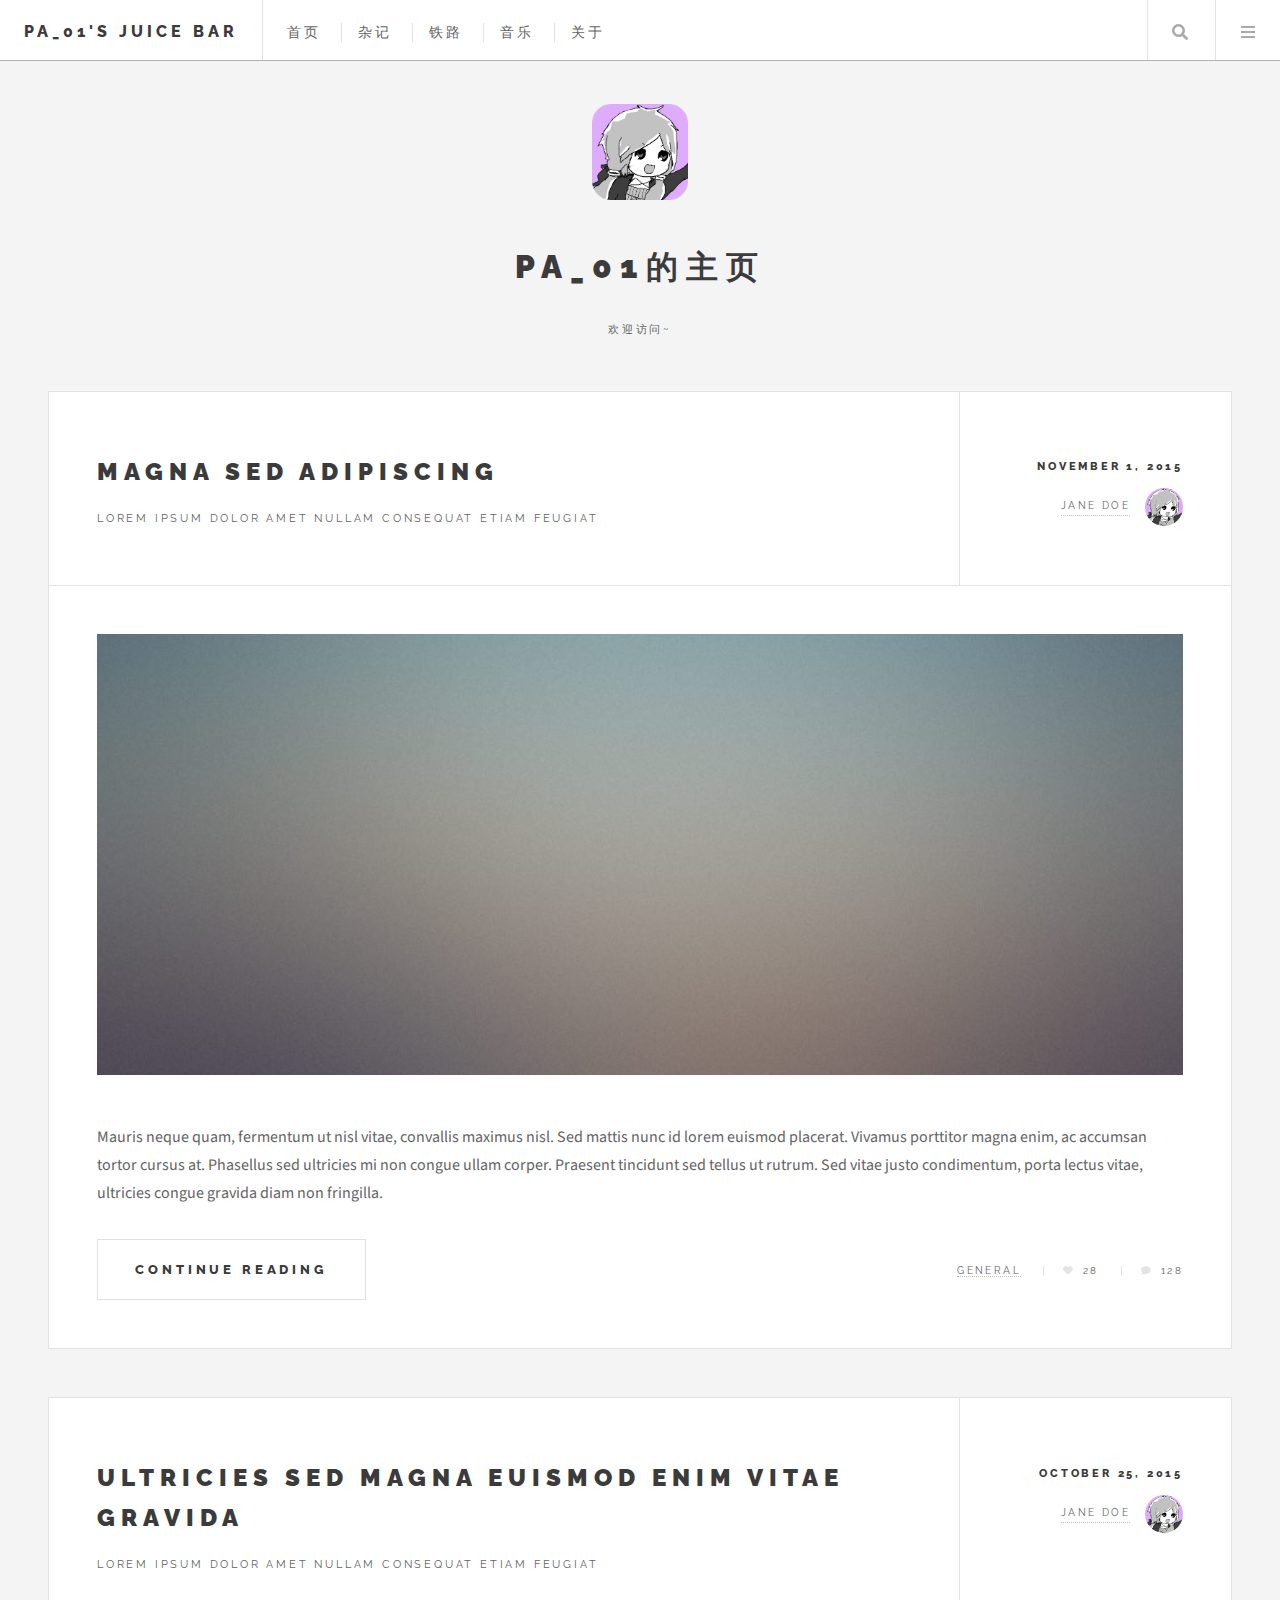
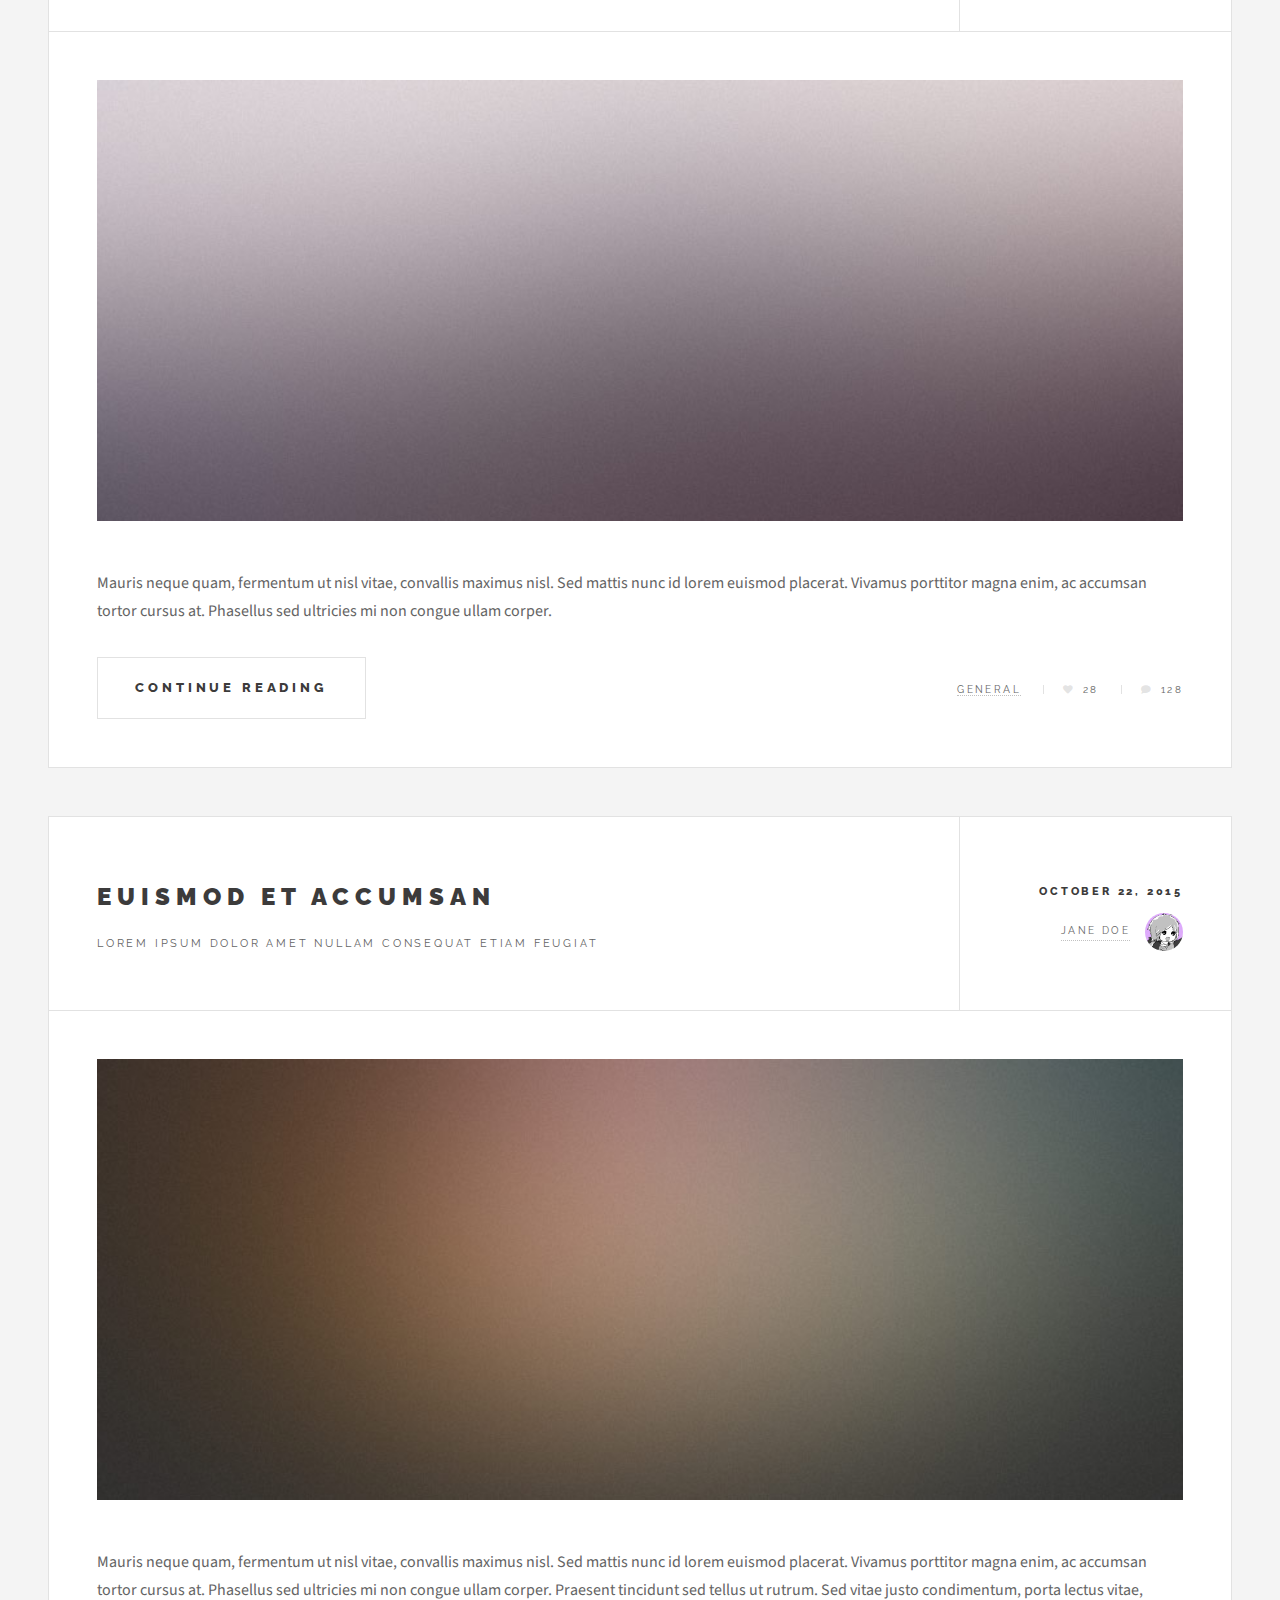
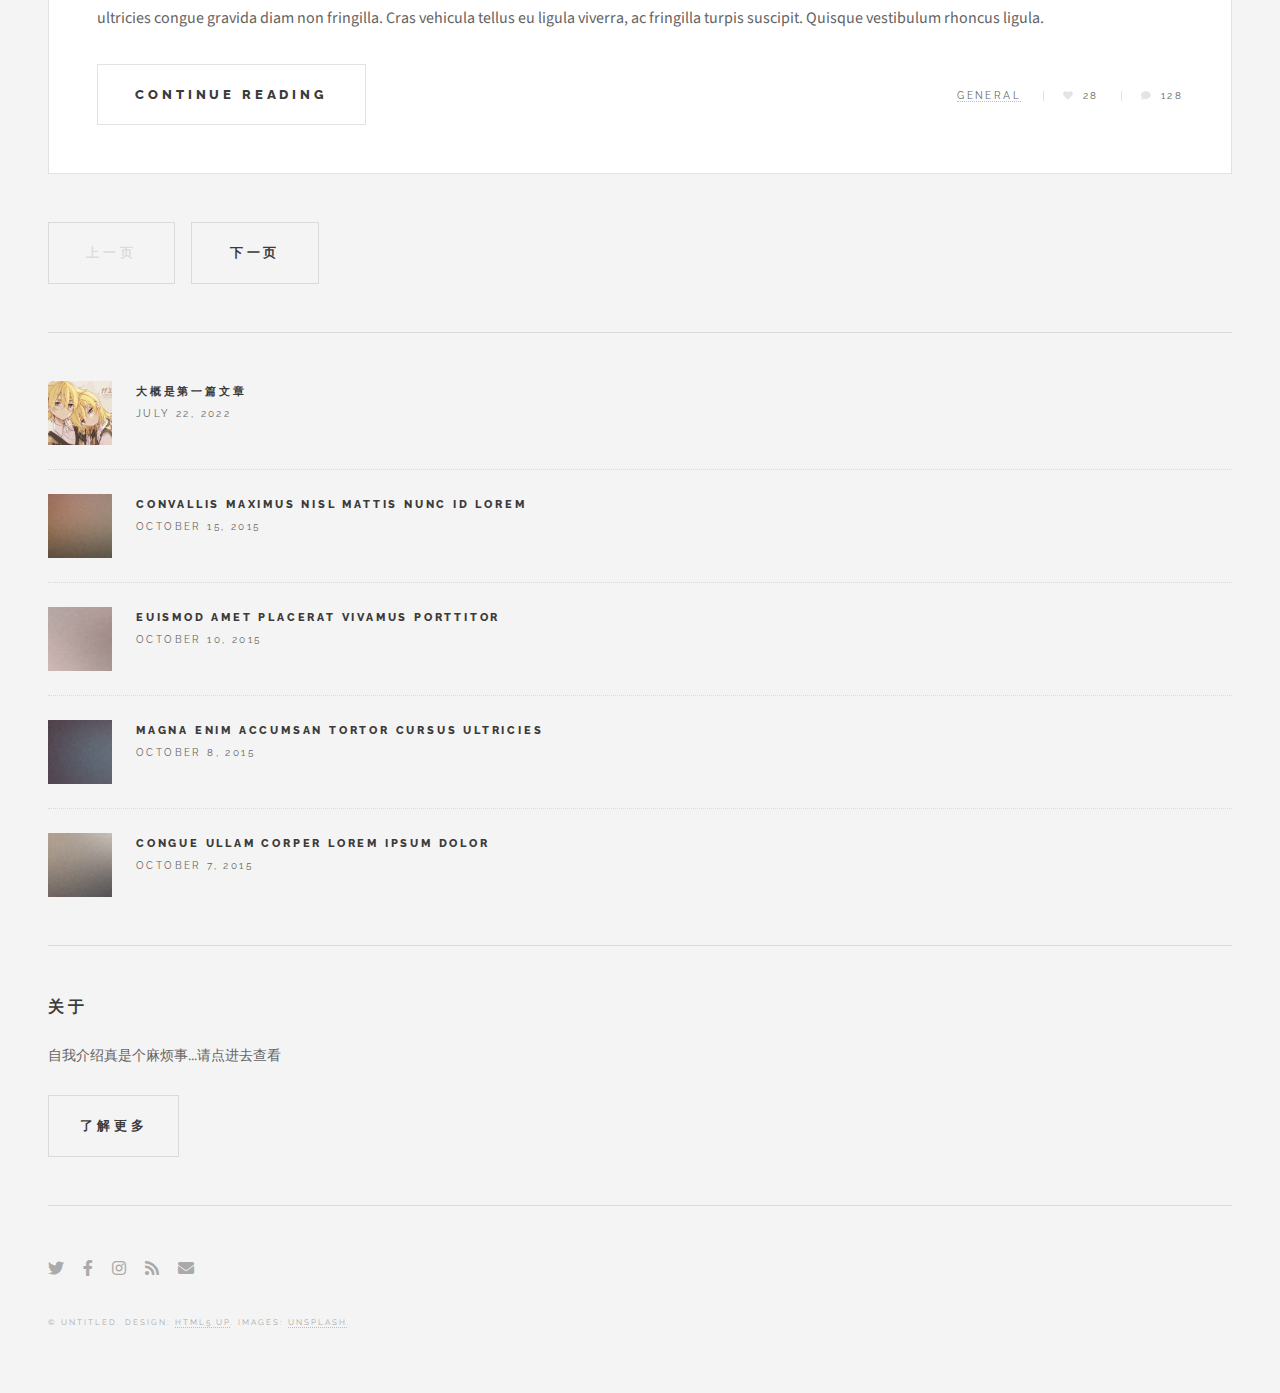
<file: index.html>
<!DOCTYPE HTML>
<!--
	Future Imperfect by HTML5 UP
	html5up.net | @ajlkn
	Free for personal and commercial use under the CCA 3.0 license (html5up.net/license)
-->
<html>
	<head>
		<title>首页 - Pa_01的个人主页</title>
		<meta charset="utf-8" />
		<meta name="viewport" content="width=device-width, initial-scale=1, user-scalable=no" />
		<link rel="stylesheet" href="assets/css/main.css" />
	</head>
	<body class="is-preload">

		<!-- Wrapper -->
			<div id="wrapper">

				<!-- Header -->
					<header id="header">
						<h1><a href="index.html">Pa_01's Juice Bar</a></h1>
						<nav class="links">
							<ul>
								<li><a href="index.html">首页</a></li>
								<li><a href="list1.html">杂记</a></li>
								<li><a href="list2.html">铁路</a></li>
								<li><a href="list3.html">音乐</a></li>
								<li><a href="about.html">关于</a></li>
							</ul>
						</nav>
						<nav class="main">
							<ul>
								<li class="search">
									<a class="fa-search" href="#search">Search</a>
									<form id="search" method="get" action="#">
										<input type="text" name="query" placeholder="Search" />
									</form>
								</li>
								<li class="menu">
									<a class="fa-bars" href="#menu">Menu</a>
								</li>
							</ul>
						</nav>
					</header>

				<!-- Menu -->
					<section id="menu">

						<!-- Search -->
							<section>
								<form class="search" method="get" action="#">
									<input type="text" name="query" placeholder="Search" />
								</form>
							</section>

						<!-- Links 这里是搜索框下的推荐条目-->
							<section>
								<p align="center">临时用的移动端目录</p>
								<p align="center"><a href="list1.html">杂记</a></p>
								<p align="center"><a href="list2.html">铁路</a></p>
								<p align="center"><a href="list3.html">音乐</a></p>
								<p align="center"><a href="about.html">关于</a></p>
								<!-- <ul class="links">
									<li>
										<a href="#">
											<h3>Lorem ipsum</h3>
											<p>Feugiat tempus veroeros dolor</p>
										</a>
									</li>
									<li>
										<a href="#">
											<h3>Dolor sit amet</h3>
											<p>Sed vitae justo condimentum</p>
										</a>
									</li>
									<li>
										<a href="#">
											<h3>Feugiat veroeros</h3>
											<p>Phasellus sed ultricies mi congue</p>
										</a>
									</li>
									<li>
										<a href="#">
											<h3>Etiam sed consequat</h3>
											<p>Porta lectus amet ultricies</p>
										</a>
									</li>
								</ul> -->
							</section>

						<!-- Actions -->
							<section>
								<ul class="actions stacked">
									<li><a href="#" class="button large fit">Log In</a></li>
								</ul>
							</section>

					</section>

				<!-- Main -->
					<div id="main">

						<!-- Post -->
							<article class="post">
								<header>
									<div class="title">
										<h2><a href="single.html">Magna sed adipiscing</a></h2>
										<p>Lorem ipsum dolor amet nullam consequat etiam feugiat</p>
									</div>
									<div class="meta">
										<time class="published" datetime="2015-11-01">November 1, 2015</time>
										<a href="#" class="author"><span class="name">Jane Doe</span><img src="images/avatar.jpg" alt="" /></a>
									</div>
								</header>
								<a href="single.html" class="image featured"><img src="images/pic01.jpg" alt="" /></a>
								<p>Mauris neque quam, fermentum ut nisl vitae, convallis maximus nisl. Sed mattis nunc id lorem euismod placerat. Vivamus porttitor magna enim, ac accumsan tortor cursus at. Phasellus sed ultricies mi non congue ullam corper. Praesent tincidunt sed tellus ut rutrum. Sed vitae justo condimentum, porta lectus vitae, ultricies congue gravida diam non fringilla.</p>
								<footer>
									<ul class="actions">
										<li><a href="single.html" class="button large">Continue Reading</a></li>
									</ul>
									<ul class="stats">
										<li><a href="#">General</a></li>
										<li><a href="#" class="icon solid fa-heart">28</a></li>
										<li><a href="#" class="icon solid fa-comment">128</a></li>
									</ul>
								</footer>
							</article>

						<!-- Post -->
							<article class="post">
								<header>
									<div class="title">
										<h2><a href="single.html">Ultricies sed magna euismod enim vitae gravida</a></h2>
										<p>Lorem ipsum dolor amet nullam consequat etiam feugiat</p>
									</div>
									<div class="meta">
										<time class="published" datetime="2015-10-25">October 25, 2015</time>
										<a href="#" class="author"><span class="name">Jane Doe</span><img src="images/avatar.jpg" alt="" /></a>
									</div>
								</header>
								<a href="single.html" class="image featured"><img src="images/pic02.jpg" alt="" /></a>
								<p>Mauris neque quam, fermentum ut nisl vitae, convallis maximus nisl. Sed mattis nunc id lorem euismod placerat. Vivamus porttitor magna enim, ac accumsan tortor cursus at. Phasellus sed ultricies mi non congue ullam corper.</p>
								<footer>
									<ul class="actions">
										<li><a href="single.html" class="button large">Continue Reading</a></li>
									</ul>
									<ul class="stats">
										<li><a href="#">General</a></li>
										<li><a href="#" class="icon solid fa-heart">28</a></li>
										<li><a href="#" class="icon solid fa-comment">128</a></li>
									</ul>
								</footer>
							</article>

						<!-- Post -->
							<article class="post">
								<header>
									<div class="title">
										<h2><a href="single.html">Euismod et accumsan</a></h2>
										<p>Lorem ipsum dolor amet nullam consequat etiam feugiat</p>
									</div>
									<div class="meta">
										<time class="published" datetime="2015-10-22">October 22, 2015</time>
										<a href="#" class="author"><span class="name">Jane Doe</span><img src="images/avatar.jpg" alt="" /></a>
									</div>
								</header>
								<a href="single.html" class="image featured"><img src="images/pic03.jpg" alt="" /></a>
								<p>Mauris neque quam, fermentum ut nisl vitae, convallis maximus nisl. Sed mattis nunc id lorem euismod placerat. Vivamus porttitor magna enim, ac accumsan tortor cursus at. Phasellus sed ultricies mi non congue ullam corper. Praesent tincidunt sed tellus ut rutrum. Sed vitae justo condimentum, porta lectus vitae, ultricies congue gravida diam non fringilla. Cras vehicula tellus eu ligula viverra, ac fringilla turpis suscipit. Quisque vestibulum rhoncus ligula.</p>
								<footer>
									<ul class="actions">
										<li><a href="single.html" class="button large">Continue Reading</a></li>
									</ul>
									<ul class="stats">
										<li><a href="#">General</a></li>
										<li><a href="#" class="icon solid fa-heart">28</a></li>
										<li><a href="#" class="icon solid fa-comment">128</a></li>
									</ul>
								</footer>
							</article>

						<!-- Post -->
						<!--
							<article class="post">
								<header>
									<div class="title">
										<h2><a href="#">Elements</a></h2>
										<p>Lorem ipsum dolor amet nullam consequat etiam feugiat</p>
									</div>
									<div class="meta">
										<time class="published" datetime="2015-10-18">October 18, 2015</time>
										<a href="#" class="author"><span class="name">Jane Doe</span><img src="images/avatar.jpg" alt="" /></a>
									</div>
								</header>

								<section>
									<h3>Text</h3>
									<p>This is <b>bold</b> and this is <strong>strong</strong>. This is <i>italic</i> and this is <em>emphasized</em>.
									This is <sup>superscript</sup> text and this is <sub>subscript</sub> text.
									This is <u>underlined</u> and this is code: <code>for (;;) { ... }</code>. Finally, <a href="#">this is a link</a>.</p>
									<hr />
									<p>Nunc lacinia ante nunc ac lobortis. Interdum adipiscing gravida odio porttitor sem non mi integer non faucibus ornare mi ut ante amet placerat aliquet. Volutpat eu sed ante lacinia sapien lorem accumsan varius montes viverra nibh in adipiscing blandit tempus accumsan.</p>
									<hr />
									<h2>Heading Level 2</h2>
									<h3>Heading Level 3</h3>
									<h4>Heading Level 4</h4>
									<hr />
									<h4>Blockquote</h4>
									<blockquote>Fringilla nisl. Donec accumsan interdum nisi, quis tincidunt felis sagittis eget tempus euismod. Vestibulum ante ipsum primis in faucibus vestibulum. Blandit adipiscing eu felis iaculis volutpat ac adipiscing accumsan faucibus. Vestibulum ante ipsum primis in faucibus lorem ipsum dolor sit amet nullam adipiscing eu felis.</blockquote>
									<h4>Preformatted</h4>
									<pre><code>i = 0;

while (!deck.isInOrder()) {
  print 'Iteration ' + i;
  deck.shuffle();
  i++;
}

print 'It took ' + i + ' iterations to sort the deck.';</code></pre>
								</section>

								<section>
									<h3>Lists</h3>
									<div class="row">
										<div class="col-6 col-12-medium">
											<h4>Unordered</h4>
											<ul>
												<li>Dolor pulvinar etiam.</li>
												<li>Sagittis adipiscing.</li>
												<li>Felis enim feugiat.</li>
											</ul>
											<h4>Alternate</h4>
											<ul class="alt">
												<li>Dolor pulvinar etiam.</li>
												<li>Sagittis adipiscing.</li>
												<li>Felis enim feugiat.</li>
											</ul>
										</div>
										<div class="col-6 col-12-medium">
											<h4>Ordered</h4>
											<ol>
												<li>Dolor pulvinar etiam.</li>
												<li>Etiam vel felis viverra.</li>
												<li>Felis enim feugiat.</li>
												<li>Dolor pulvinar etiam.</li>
												<li>Etiam vel felis lorem.</li>
												<li>Felis enim et feugiat.</li>
											</ol>
											<h4>Icons</h4>
											<ul class="icons">
												<li><a href="#" class="icon brands fa-twitter"><span class="label">Twitter</span></a></li>
												<li><a href="#" class="icon brands fa-facebook-f"><span class="label">Facebook</span></a></li>
												<li><a href="#" class="icon brands fa-instagram"><span class="label">Instagram</span></a></li>
												<li><a href="#" class="icon brands fa-github"><span class="label">Github</span></a></li>
											</ul>
										</div>
									</div>
									<h3>Actions</h3>
									<div class="row">
										<div class="col-6 col-12-medium">
											<ul class="actions">
												<li><a href="#" class="button">Default</a></li>
												<li><a href="#" class="button">Default</a></li>
												<li><a href="#" class="button">Default</a></li>
											</ul>
											<ul class="actions small">
												<li><a href="#" class="button small">Small</a></li>
												<li><a href="#" class="button small">Small</a></li>
												<li><a href="#" class="button small">Small</a></li>
											</ul>
											<ul class="actions stacked">
												<li><a href="#" class="button">Default</a></li>
												<li><a href="#" class="button">Default</a></li>
												<li><a href="#" class="button">Default</a></li>
											</ul>
											<ul class="actions stacked">
												<li><a href="#" class="button small">Small</a></li>
												<li><a href="#" class="button small">Small</a></li>
												<li><a href="#" class="button small">Small</a></li>
											</ul>
										</div>
										<div class="col-6 col-12-medium">
											<ul class="actions stacked">
												<li><a href="#" class="button fit">Default</a></li>
												<li><a href="#" class="button fit">Default</a></li>
											</ul>
											<ul class="actions stacked">
												<li><a href="#" class="button small fit">Small</a></li>
												<li><a href="#" class="button small fit">Small</a></li>
											</ul>
										</div>
									</div>
								</section>

								<section>
									<h3>Table</h3>
									<h4>Default</h4>
									<div class="table-wrapper">
										<table>
											<thead>
												<tr>
													<th>Name</th>
													<th>Description</th>
													<th>Price</th>
												</tr>
											</thead>
											<tbody>
												<tr>
													<td>Item One</td>
													<td>Ante turpis integer aliquet porttitor.</td>
													<td>29.99</td>
												</tr>
												<tr>
													<td>Item Two</td>
													<td>Vis ac commodo adipiscing arcu aliquet.</td>
													<td>19.99</td>
												</tr>
												<tr>
													<td>Item Three</td>
													<td> Morbi faucibus arcu accumsan lorem.</td>
													<td>29.99</td>
												</tr>
												<tr>
													<td>Item Four</td>
													<td>Vitae integer tempus condimentum.</td>
													<td>19.99</td>
												</tr>
												<tr>
													<td>Item Five</td>
													<td>Ante turpis integer aliquet porttitor.</td>
													<td>29.99</td>
												</tr>
											</tbody>
											<tfoot>
												<tr>
													<td colspan="2"></td>
													<td>100.00</td>
												</tr>
											</tfoot>
										</table>
									</div>

									<h4>Alternate</h4>
									<div class="table-wrapper">
										<table class="alt">
											<thead>
												<tr>
													<th>Name</th>
													<th>Description</th>
													<th>Price</th>
												</tr>
											</thead>
											<tbody>
												<tr>
													<td>Item One</td>
													<td>Ante turpis integer aliquet porttitor.</td>
													<td>29.99</td>
												</tr>
												<tr>
													<td>Item Two</td>
													<td>Vis ac commodo adipiscing arcu aliquet.</td>
													<td>19.99</td>
												</tr>
												<tr>
													<td>Item Three</td>
													<td> Morbi faucibus arcu accumsan lorem.</td>
													<td>29.99</td>
												</tr>
												<tr>
													<td>Item Four</td>
													<td>Vitae integer tempus condimentum.</td>
													<td>19.99</td>
												</tr>
												<tr>
													<td>Item Five</td>
													<td>Ante turpis integer aliquet porttitor.</td>
													<td>29.99</td>
												</tr>
											</tbody>
											<tfoot>
												<tr>
													<td colspan="2"></td>
													<td>100.00</td>
												</tr>
											</tfoot>
										</table>
									</div>
								</section>

								<section>
									<h3>Buttons</h3>
									<ul class="actions">
										<li><a href="#" class="button large">Large</a></li>
										<li><a href="#" class="button">Default</a></li>
										<li><a href="#" class="button small">Small</a></li>
									</ul>
									<ul class="actions fit">
										<li><a href="#" class="button fit">Fit</a></li>
										<li><a href="#" class="button fit">Fit</a></li>
										<li><a href="#" class="button fit">Fit</a></li>
									</ul>
									<ul class="actions fit small">
										<li><a href="#" class="button fit small">Fit + Small</a></li>
										<li><a href="#" class="button fit small">Fit + Small</a></li>
										<li><a href="#" class="button fit small">Fit + Small</a></li>
									</ul>
									<ul class="actions">
										<li><a href="#" class="button icon solid fa-download">Icon</a></li>
										<li><a href="#" class="button icon solid fa-upload">Icon</a></li>
										<li><a href="#" class="button icon solid fa-save">Icon</a></li>
									</ul>
									<ul class="actions">
										<li><span class="button disabled">Disabled</span></li>
										<li><span class="button disabled icon solid fa-download">Disabled</span></li>
									</ul>
								</section>

								<section>
									<h3>Form</h3>
									<form method="post" action="#">
										<div class="row gtr-uniform">
											<div class="col-6 col-12-xsmall">
												<input type="text" name="demo-name" id="demo-name" value="" placeholder="Name" />
											</div>
											<div class="col-6 col-12-xsmall">
												<input type="email" name="demo-email" id="demo-email" value="" placeholder="Email" />
											</div>
											<div class="col-12">
												<select name="demo-category" id="demo-category">
													<option value="">- Category -</option>
													<option value="1">Manufacturing</option>
													<option value="1">Shipping</option>
													<option value="1">Administration</option>
													<option value="1">Human Resources</option>
												</select>
											</div>
											<div class="col-4 col-12-small">
												<input type="radio" id="demo-priority-low" name="demo-priority" checked>
												<label for="demo-priority-low">Low</label>
											</div>
											<div class="col-4 col-12-small">
												<input type="radio" id="demo-priority-normal" name="demo-priority">
												<label for="demo-priority-normal">Normal</label>
											</div>
											<div class="col-4 col-12-small">
												<input type="radio" id="demo-priority-high" name="demo-priority">
												<label for="demo-priority-high">High</label>
											</div>
											<div class="col-6 col-12-small">
												<input type="checkbox" id="demo-copy" name="demo-copy">
												<label for="demo-copy">Email me a copy</label>
											</div>
											<div class="col-6 col-12-small">
												<input type="checkbox" id="demo-human" name="demo-human" checked>
												<label for="demo-human">Not a robot</label>
											</div>
											<div class="col-12">
												<textarea name="demo-message" id="demo-message" placeholder="Enter your message" rows="6"></textarea>
											</div>
											<div class="col-12">
												<ul class="actions">
													<li><input type="submit" value="Send Message" /></li>
													<li><input type="reset" value="Reset" /></li>
												</ul>
											</div>
										</div>
									</form>
								</section>

								<section>
									<h3>Image</h3>
									<h4>Fit</h4>
									<div class="box alt">
										<div class="row gtr-uniform">
											<div class="col-12"><span class="image fit"><img src="images/pic02.jpg" alt="" /></span></div>
											<div class="col-4"><span class="image fit"><img src="images/pic04.jpg" alt="" /></span></div>
											<div class="col-4"><span class="image fit"><img src="images/pic05.jpg" alt="" /></span></div>
											<div class="col-4"><span class="image fit"><img src="images/pic06.jpg" alt="" /></span></div>
											<div class="col-4"><span class="image fit"><img src="images/pic06.jpg" alt="" /></span></div>
											<div class="col-4"><span class="image fit"><img src="images/pic04.jpg" alt="" /></span></div>
											<div class="col-4"><span class="image fit"><img src="images/pic05.jpg" alt="" /></span></div>
											<div class="col-4"><span class="image fit"><img src="images/pic05.jpg" alt="" /></span></div>
											<div class="col-4"><span class="image fit"><img src="images/pic06.jpg" alt="" /></span></div>
											<div class="col-4"><span class="image fit"><img src="images/pic04.jpg" alt="" /></span></div>
										</div>
									</div>
									<h4>Left &amp; Right</h4>
									<p><span class="image left"><img src="images/pic07.jpg" alt="" /></span>Fringilla nisl. Donec accumsan interdum nisi, quis tincidunt felis sagittis eget. tempus euismod. Vestibulum ante ipsum primis in faucibus vestibulum. Blandit adipiscing eu felis iaculis volutpat ac adipiscing accumsan eu faucibus. Integer ac pellentesque praesent tincidunt felis sagittis eget. tempus euismod. Vestibulum ante ipsum primis in faucibus vestibulum. Blandit adipiscing eu felis iaculis volutpat ac adipiscing accumsan eu faucibus. Integer ac pellentesque praesent. Donec accumsan interdum nisi, quis tincidunt felis sagittis eget. tempus euismod. Vestibulum ante ipsum primis in faucibus vestibulum. Blandit adipiscing eu felis iaculis volutpat ac adipiscing accumsan eu faucibus. Integer ac pellentesque praesent tincidunt felis sagittis eget. tempus euismod. Vestibulum ante ipsum primis in faucibus vestibulum. Blandit adipiscing eu felis iaculis volutpat ac adipiscing accumsan eu faucibus. Integer ac pellentesque praesent. Blandit adipiscing eu felis iaculis volutpat ac adipiscing accumsan eu faucibus. Integer ac pellentesque praesent tincidunt felis sagittis eget. tempus euismod. Vestibulum ante ipsum primis in faucibus vestibulum. Blandit adipiscing eu felis iaculis volutpat ac adipiscing accumsan eu faucibus. Integer ac pellentesque praesent.</p>
									<p><span class="image right"><img src="images/pic04.jpg" alt="" /></span>Fringilla nisl. Donec accumsan interdum nisi, quis tincidunt felis sagittis eget. tempus euismod. Vestibulum ante ipsum primis in faucibus vestibulum. Blandit adipiscing eu felis iaculis volutpat ac adipiscing accumsan eu faucibus. Integer ac pellentesque praesent tincidunt felis sagittis eget. tempus euismod. Vestibulum ante ipsum primis in faucibus vestibulum. Blandit adipiscing eu felis iaculis volutpat ac adipiscing accumsan eu faucibus. Integer ac pellentesque praesent. Donec accumsan interdum nisi, quis tincidunt felis sagittis eget. tempus euismod. Vestibulum ante ipsum primis in faucibus vestibulum. Blandit adipiscing eu felis iaculis volutpat ac adipiscing accumsan eu faucibus. Integer ac pellentesque praesent tincidunt felis sagittis eget. tempus euismod. Vestibulum ante ipsum primis in faucibus vestibulum. Blandit adipiscing eu felis iaculis volutpat ac adipiscing accumsan eu faucibus. Integer ac pellentesque praesent. Blandit adipiscing eu felis iaculis volutpat ac adipiscing accumsan eu faucibus. Integer ac pellentesque praesent tincidunt felis sagittis eget. tempus euismod. Vestibulum ante ipsum primis in faucibus vestibulum. Blandit adipiscing eu felis iaculis volutpat ac adipiscing accumsan eu faucibus. Integer ac pellentesque praesent.</p>
								</section>

							</article>
						-->

						<!-- Pagination -->
							<ul class="actions pagination">
								<li><a href="" class="disabled button large previous">上一页</a></li>
								<li><a href="#" class="button large next">下一页</a></li>
							</ul>

					</div>

				<!-- Sidebar -->
					<section id="sidebar">

						<!-- Intro -->
							<section id="intro">
								<a href="#" class="logo"><img src="images/logo.png" alt="" /></a>
								<header>
									<h2>Pa_01的主页</h2>
									<p>欢迎访问~</p>
								</header>
							</section>

						<!-- Mini Posts
							<section>
								<div class="mini-posts">

									
										<article class="mini-post">
											<header>
												<h3><a href="single.html">Vitae sed condimentum</a></h3>
												<time class="published" datetime="2015-10-20">October 20, 2015</time>
												<a href="#" class="author"><img src="images/avatar.jpg" alt="" /></a>
											</header>
											<a href="single.html" class="image"><img src="images/pic04.jpg" alt="" /></a>
										</article>

									
										<article class="mini-post">
											<header>
												<h3><a href="single.html">Rutrum neque accumsan</a></h3>
												<time class="published" datetime="2015-10-19">October 19, 2015</time>
												<a href="#" class="author"><img src="images/avatar.jpg" alt="" /></a>
											</header>
											<a href="single.html" class="image"><img src="images/pic05.jpg" alt="" /></a>
										</article>

									
										<article class="mini-post">
											<header>
												<h3><a href="single.html">Odio congue mattis</a></h3>
												<time class="published" datetime="2015-10-18">October 18, 2015</time>
												<a href="#" class="author"><img src="images/avatar.jpg" alt="" /></a>
											</header>
											<a href="single.html" class="image"><img src="images/pic06.jpg" alt="" /></a>
										</article>

									
										<article class="mini-post">
											<header>
												<h3><a href="single.html">Enim nisl veroeros</a></h3>
												<time class="published" datetime="2015-10-17">October 17, 2015</time>
												<a href="#" class="author"><img src="images/avatar.jpg" alt="" /></a>
											</header>
											<a href="single.html" class="image"><img src="images/pic07.jpg" alt="" /></a>
										</article>

								</div>
							</section> -->

						<!-- Posts List -->
							<section>
								<ul class="posts">
									<li>
										<article>
											<header>
												<h3><a href="contents/list1/001.html">大概是第一篇文章</a></h3>
												<time class="published" datetime="2022-07-22">July 22, 2022</time>
											</header>
											<a href="contents/list1/001.html" class="image"><img src="contents/list1/images/94353657_min.jpg" alt="" /></a>
										</article>
									</li>
									<li>
										<article>
											<header>
												<h3><a href="single.html">Convallis maximus nisl mattis nunc id lorem</a></h3>
												<time class="published" datetime="2015-10-15">October 15, 2015</time>
											</header>
											<a href="single.html" class="image"><img src="images/pic09.jpg" alt="" /></a>
										</article>
									</li>
									<li>
										<article>
											<header>
												<h3><a href="single.html">Euismod amet placerat vivamus porttitor</a></h3>
												<time class="published" datetime="2015-10-10">October 10, 2015</time>
											</header>
											<a href="single.html" class="image"><img src="images/pic10.jpg" alt="" /></a>
										</article>
									</li>
									<li>
										<article>
											<header>
												<h3><a href="single.html">Magna enim accumsan tortor cursus ultricies</a></h3>
												<time class="published" datetime="2015-10-08">October 8, 2015</time>
											</header>
											<a href="single.html" class="image"><img src="images/pic11.jpg" alt="" /></a>
										</article>
									</li>
									<li>
										<article>
											<header>
												<h3><a href="single.html">Congue ullam corper lorem ipsum dolor</a></h3>
												<time class="published" datetime="2015-10-06">October 7, 2015</time>
											</header>
											<a href="single.html" class="image"><img src="images/pic12.jpg" alt="" /></a>
										</article>
									</li>
								</ul>
							</section>

						<!-- About -->
							<section class="blurb">
								<h2>关于</h2>
								<p>自我介绍真是个麻烦事...请点进去查看</p>
								<ul class="actions">
									<li><a href="#" class="button">了解更多</a></li>
								</ul>
							</section>

						<!-- Footer -->
							<section id="footer">
								<ul class="icons">
									<li><a href="#" class="icon brands fa-twitter"><span class="label">Twitter</span></a></li>
									<li><a href="#" class="icon brands fa-facebook-f"><span class="label">Facebook</span></a></li>
									<li><a href="#" class="icon brands fa-instagram"><span class="label">Instagram</span></a></li>
									<li><a href="#" class="icon solid fa-rss"><span class="label">RSS</span></a></li>
									<li><a href="#" class="icon solid fa-envelope"><span class="label">Email</span></a></li>
								</ul>
								<p class="copyright">&copy; Untitled. Design: <a href="http://html5up.net">HTML5 UP</a>. Images: <a href="http://unsplash.com">Unsplash</a>.</p>
							</section>

					</section>

			</div>

		<!-- Scripts -->
			<script src="assets/js/jquery.min.js"></script>
			<script src="assets/js/browser.min.js"></script>
			<script src="assets/js/breakpoints.min.js"></script>
			<script src="assets/js/util.js"></script>
			<script src="assets/js/main.js"></script>

	</body>
</html>
</file>
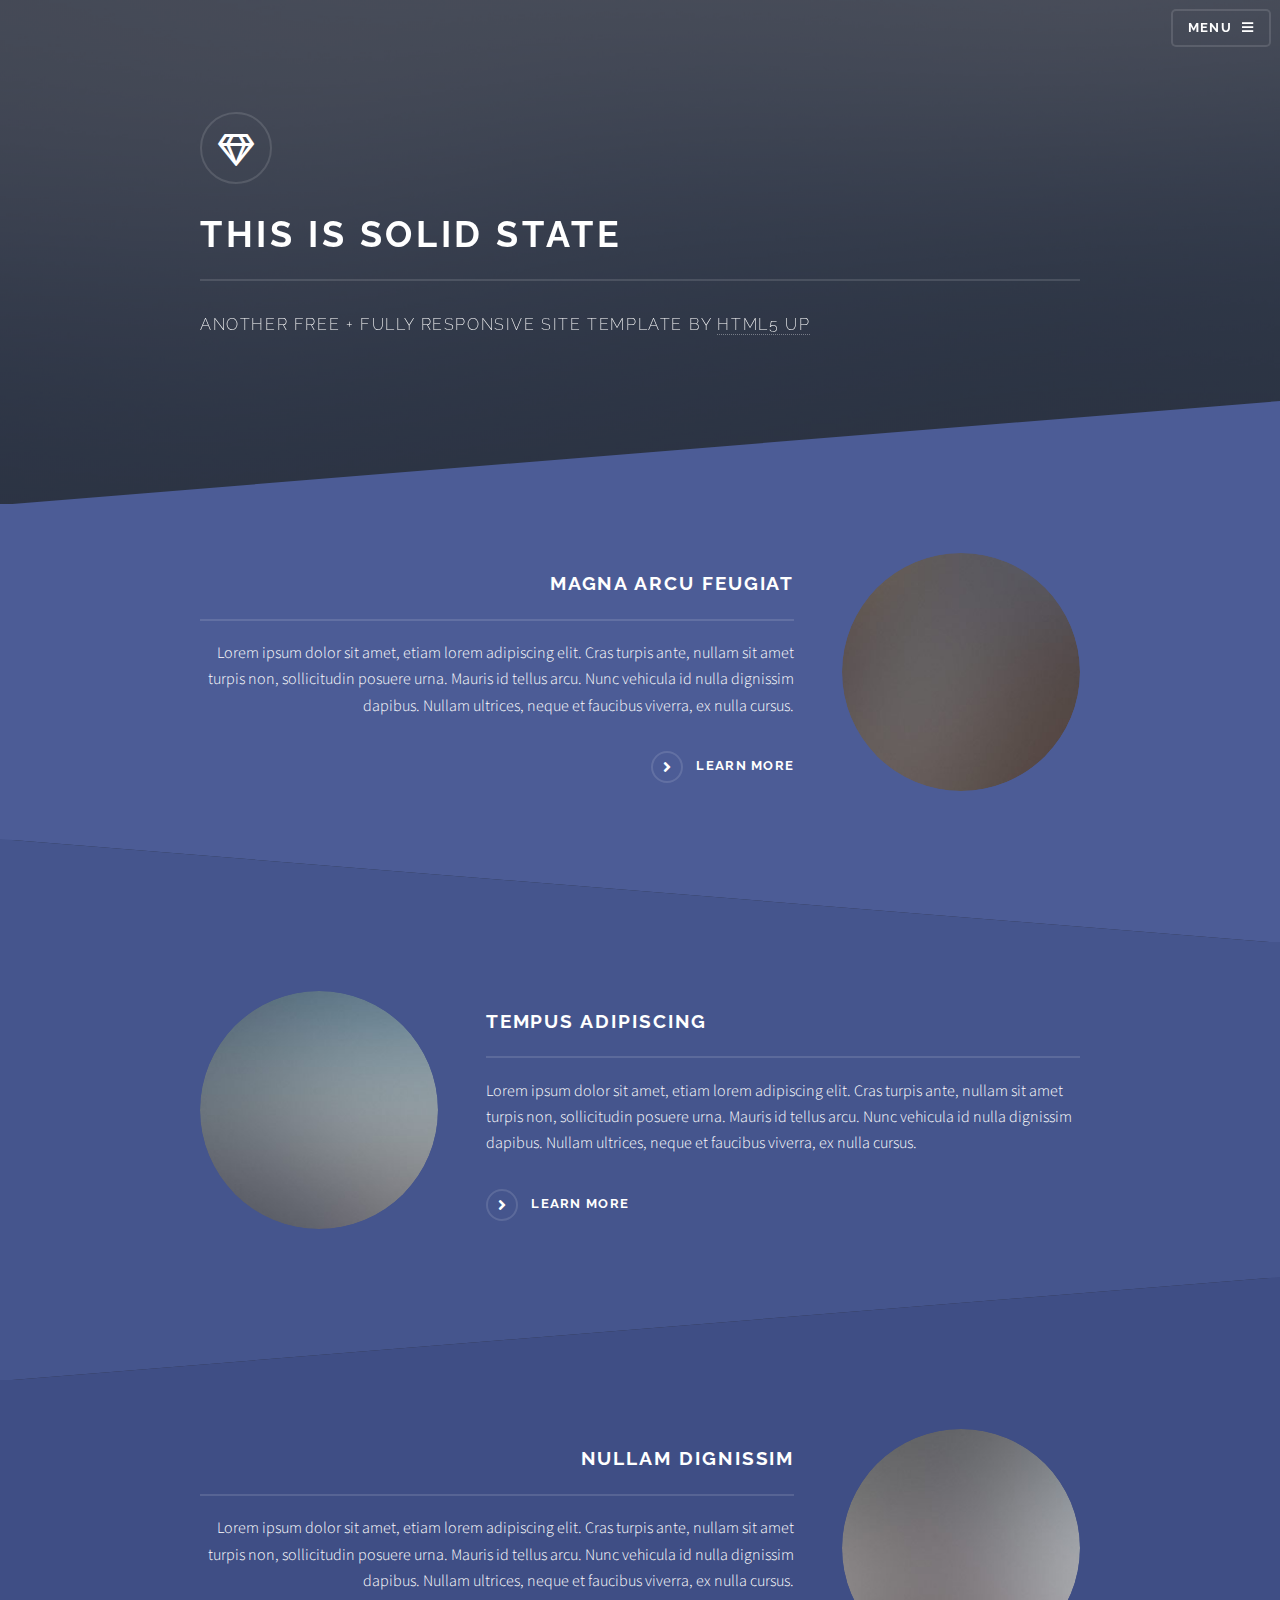
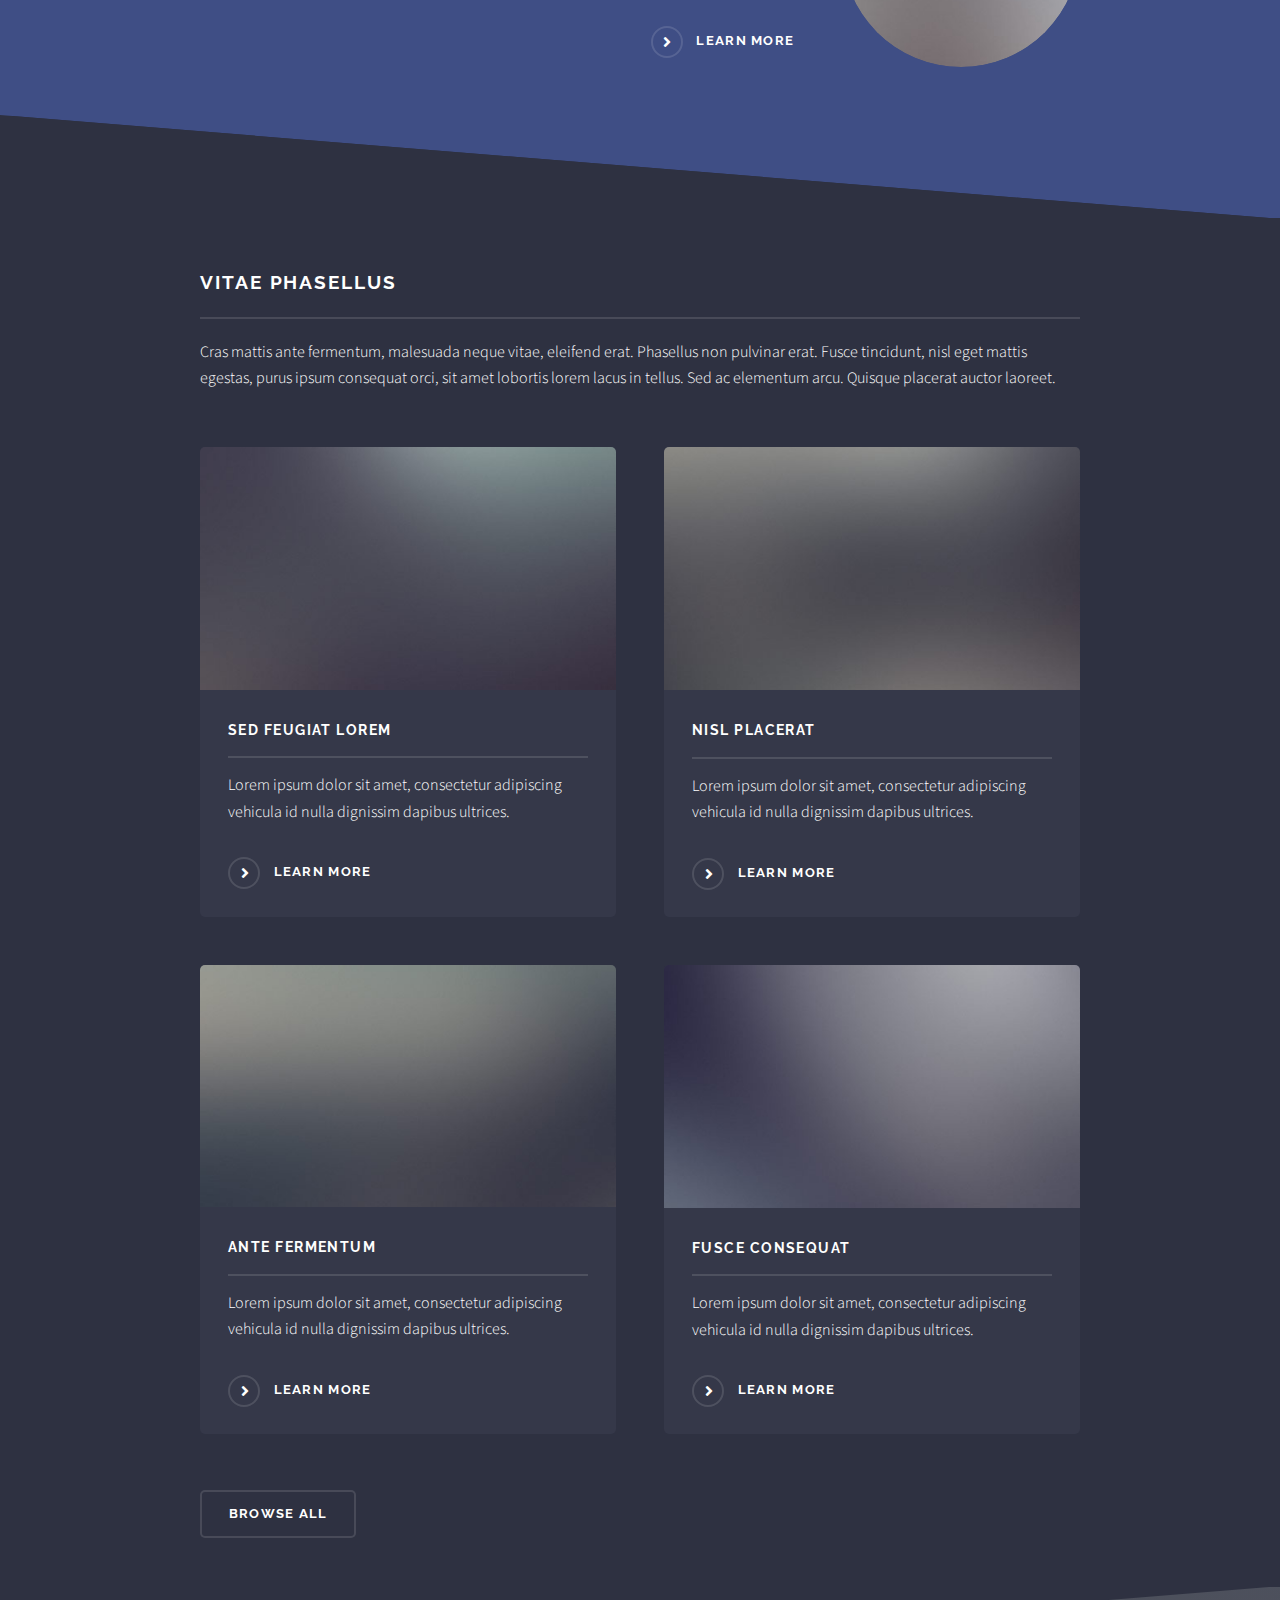
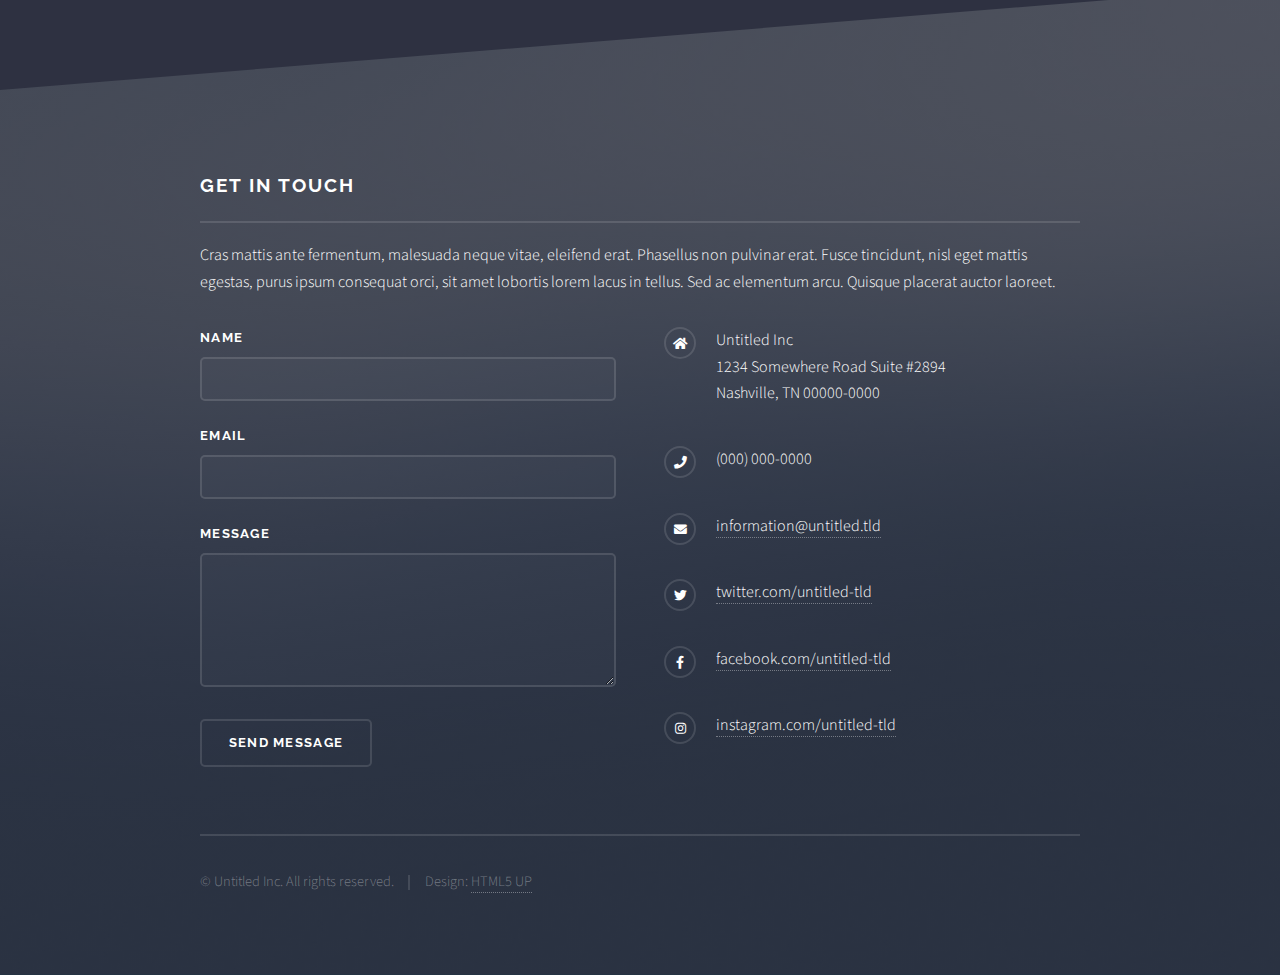
<file: backup/index.html>
<!DOCTYPE HTML>
<!--
	Solid State by HTML5 UP
	html5up.net | @ajlkn
	Free for personal and commercial use under the CCA 3.0 license (html5up.net/license)
-->
<html>
	<head>
		<title>Solid State by HTML5 UP</title>
		<meta charset="utf-8" />
		<meta name="viewport" content="width=device-width, initial-scale=1, user-scalable=no" />
		<link rel="stylesheet" href="assets/css/main.css" />
		<noscript><link rel="stylesheet" href="assets/css/noscript.css" /></noscript>
	</head>
	<body class="is-preload">

		<!-- Page Wrapper -->
			<div id="page-wrapper">

				<!-- Header -->
					<header id="header" class="alt">
						<h1><a href="index.html">Solid State</a></h1>
						<nav>
							<a href="#menu">Menu</a>
						</nav>
					</header>

				<!-- Menu -->
					<nav id="menu">
						<div class="inner">
							<h2>Menu</h2>
							<ul class="links">
								<li><a href="index.html">Home</a></li>
								<li><a href="generic.html">Generic</a></li>
								<li><a href="elements.html">Elements</a></li>
								<li><a href="#">Log In</a></li>
								<li><a href="#">Sign Up</a></li>
							</ul>
							<a href="#" class="close">Close</a>
						</div>
					</nav>

				<!-- Banner -->
					<section id="banner">
						<div class="inner">
							<div class="logo"><span class="icon fa-gem"></span></div>
							<h2>This is Solid State</h2>
							<p>Another free + fully responsive site template by <a href="http://html5up.net">HTML5 UP</a></p>
						</div>
					</section>

				<!-- Wrapper -->
					<section id="wrapper">

						<!-- One -->
							<section id="one" class="wrapper spotlight style1">
								<div class="inner">
									<a href="#" class="image"><img src="images/pic01.jpg" alt="" /></a>
									<div class="content">
										<h2 class="major">Magna arcu feugiat</h2>
										<p>Lorem ipsum dolor sit amet, etiam lorem adipiscing elit. Cras turpis ante, nullam sit amet turpis non, sollicitudin posuere urna. Mauris id tellus arcu. Nunc vehicula id nulla dignissim dapibus. Nullam ultrices, neque et faucibus viverra, ex nulla cursus.</p>
										<a href="#" class="special">Learn more</a>
									</div>
								</div>
							</section>

						<!-- Two -->
							<section id="two" class="wrapper alt spotlight style2">
								<div class="inner">
									<a href="#" class="image"><img src="images/pic02.jpg" alt="" /></a>
									<div class="content">
										<h2 class="major">Tempus adipiscing</h2>
										<p>Lorem ipsum dolor sit amet, etiam lorem adipiscing elit. Cras turpis ante, nullam sit amet turpis non, sollicitudin posuere urna. Mauris id tellus arcu. Nunc vehicula id nulla dignissim dapibus. Nullam ultrices, neque et faucibus viverra, ex nulla cursus.</p>
										<a href="#" class="special">Learn more</a>
									</div>
								</div>
							</section>

						<!-- Three -->
							<section id="three" class="wrapper spotlight style3">
								<div class="inner">
									<a href="#" class="image"><img src="images/pic03.jpg" alt="" /></a>
									<div class="content">
										<h2 class="major">Nullam dignissim</h2>
										<p>Lorem ipsum dolor sit amet, etiam lorem adipiscing elit. Cras turpis ante, nullam sit amet turpis non, sollicitudin posuere urna. Mauris id tellus arcu. Nunc vehicula id nulla dignissim dapibus. Nullam ultrices, neque et faucibus viverra, ex nulla cursus.</p>
										<a href="#" class="special">Learn more</a>
									</div>
								</div>
							</section>

						<!-- Four -->
							<section id="four" class="wrapper alt style1">
								<div class="inner">
									<h2 class="major">Vitae phasellus</h2>
									<p>Cras mattis ante fermentum, malesuada neque vitae, eleifend erat. Phasellus non pulvinar erat. Fusce tincidunt, nisl eget mattis egestas, purus ipsum consequat orci, sit amet lobortis lorem lacus in tellus. Sed ac elementum arcu. Quisque placerat auctor laoreet.</p>
									<section class="features">
										<article>
											<a href="#" class="image"><img src="images/pic04.jpg" alt="" /></a>
											<h3 class="major">Sed feugiat lorem</h3>
											<p>Lorem ipsum dolor sit amet, consectetur adipiscing vehicula id nulla dignissim dapibus ultrices.</p>
											<a href="#" class="special">Learn more</a>
										</article>
										<article>
											<a href="#" class="image"><img src="images/pic05.jpg" alt="" /></a>
											<h3 class="major">Nisl placerat</h3>
											<p>Lorem ipsum dolor sit amet, consectetur adipiscing vehicula id nulla dignissim dapibus ultrices.</p>
											<a href="#" class="special">Learn more</a>
										</article>
										<article>
											<a href="#" class="image"><img src="images/pic06.jpg" alt="" /></a>
											<h3 class="major">Ante fermentum</h3>
											<p>Lorem ipsum dolor sit amet, consectetur adipiscing vehicula id nulla dignissim dapibus ultrices.</p>
											<a href="#" class="special">Learn more</a>
										</article>
										<article>
											<a href="#" class="image"><img src="images/pic07.jpg" alt="" /></a>
											<h3 class="major">Fusce consequat</h3>
											<p>Lorem ipsum dolor sit amet, consectetur adipiscing vehicula id nulla dignissim dapibus ultrices.</p>
											<a href="#" class="special">Learn more</a>
										</article>
									</section>
									<ul class="actions">
										<li><a href="#" class="button">Browse All</a></li>
									</ul>
								</div>
							</section>

					</section>

				<!-- Footer -->
					<section id="footer">
						<div class="inner">
							<h2 class="major">Get in touch</h2>
							<p>Cras mattis ante fermentum, malesuada neque vitae, eleifend erat. Phasellus non pulvinar erat. Fusce tincidunt, nisl eget mattis egestas, purus ipsum consequat orci, sit amet lobortis lorem lacus in tellus. Sed ac elementum arcu. Quisque placerat auctor laoreet.</p>
							<form method="post" action="#">
								<div class="fields">
									<div class="field">
										<label for="name">Name</label>
										<input type="text" name="name" id="name" />
									</div>
									<div class="field">
										<label for="email">Email</label>
										<input type="email" name="email" id="email" />
									</div>
									<div class="field">
										<label for="message">Message</label>
										<textarea name="message" id="message" rows="4"></textarea>
									</div>
								</div>
								<ul class="actions">
									<li><input type="submit" value="Send Message" /></li>
								</ul>
							</form>
							<ul class="contact">
								<li class="icon solid fa-home">
									Untitled Inc<br />
									1234 Somewhere Road Suite #2894<br />
									Nashville, TN 00000-0000
								</li>
								<li class="icon solid fa-phone">(000) 000-0000</li>
								<li class="icon solid fa-envelope"><a href="#">information@untitled.tld</a></li>
								<li class="icon brands fa-twitter"><a href="#">twitter.com/untitled-tld</a></li>
								<li class="icon brands fa-facebook-f"><a href="#">facebook.com/untitled-tld</a></li>
								<li class="icon brands fa-instagram"><a href="#">instagram.com/untitled-tld</a></li>
							</ul>
							<ul class="copyright">
								<li>&copy; Untitled Inc. All rights reserved.</li><li>Design: <a href="http://html5up.net">HTML5 UP</a></li>
							</ul>
						</div>
					</section>

			</div>

		<!-- Scripts -->
			<script src="assets/js/jquery.min.js"></script>
			<script src="assets/js/jquery.scrollex.min.js"></script>
			<script src="assets/js/browser.min.js"></script>
			<script src="assets/js/breakpoints.min.js"></script>
			<script src="assets/js/util.js"></script>
			<script src="assets/js/main.js"></script>

	</body>
</html>
</file>
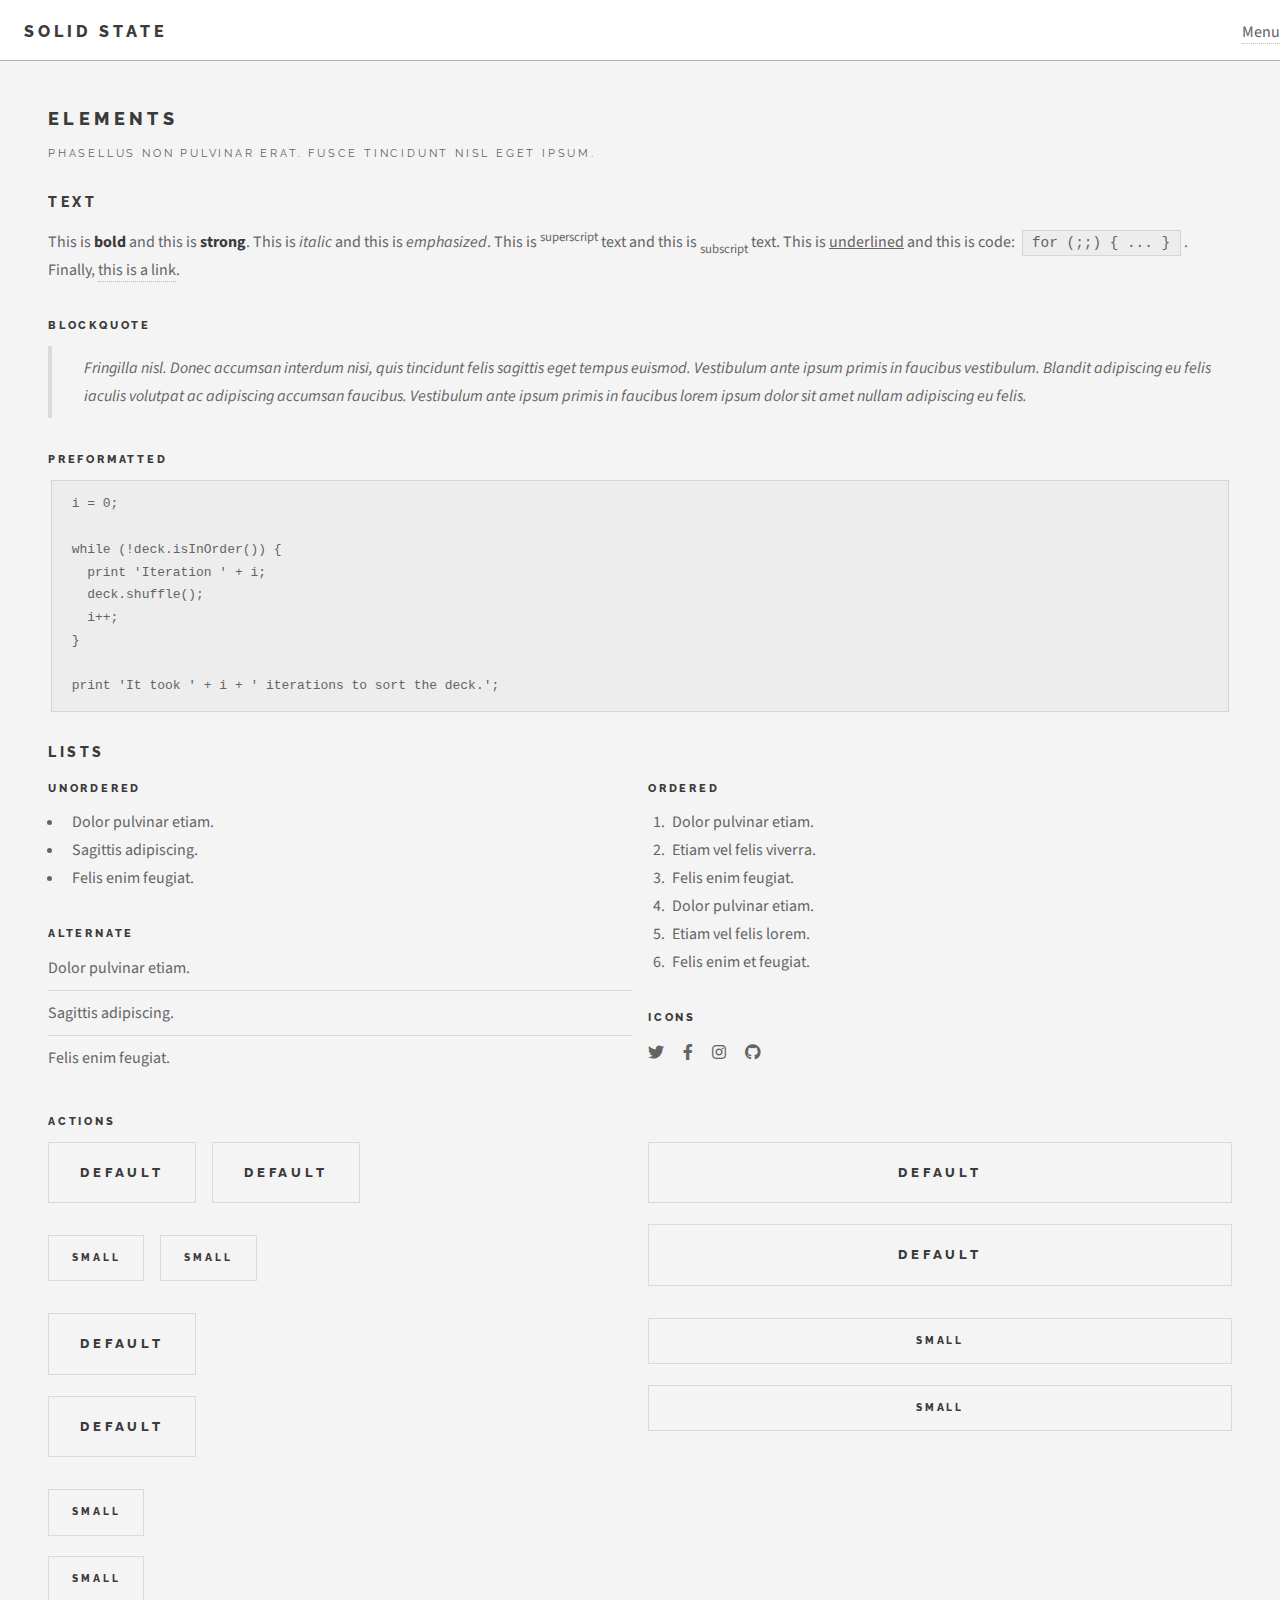
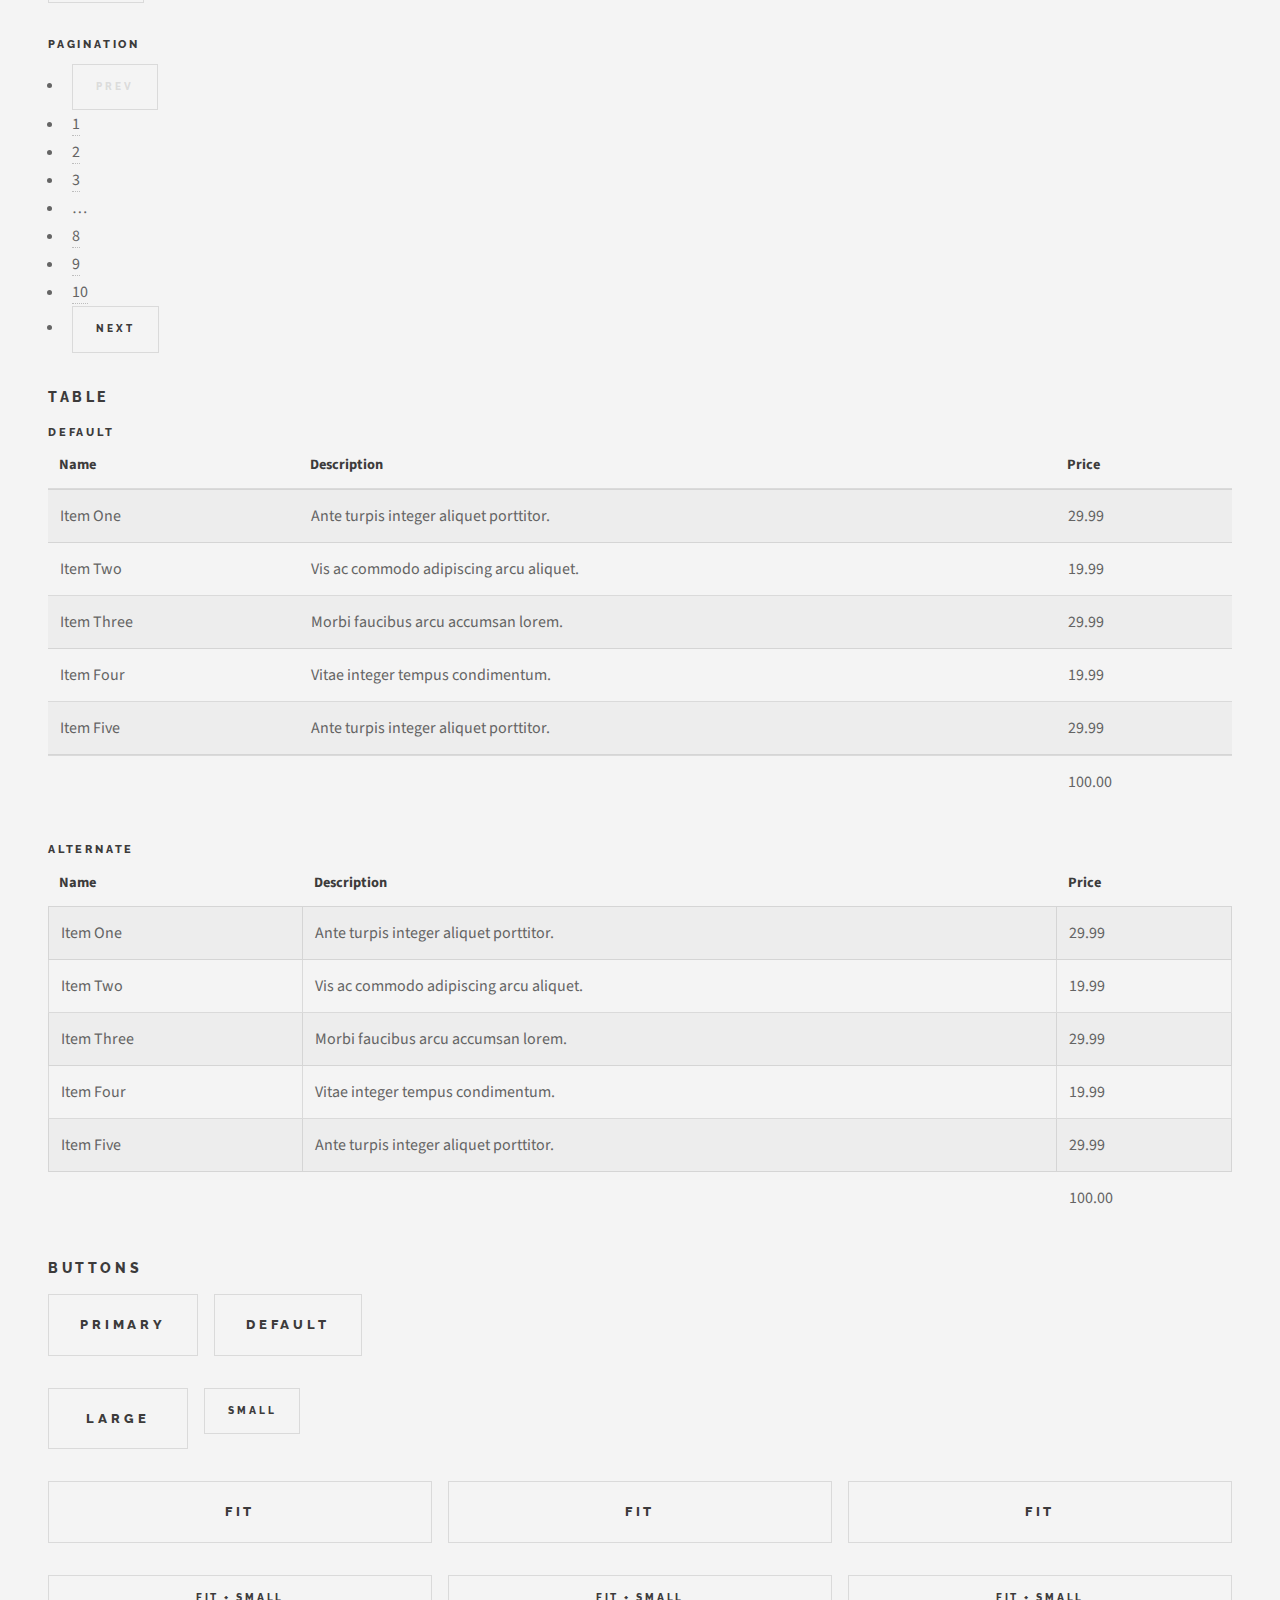
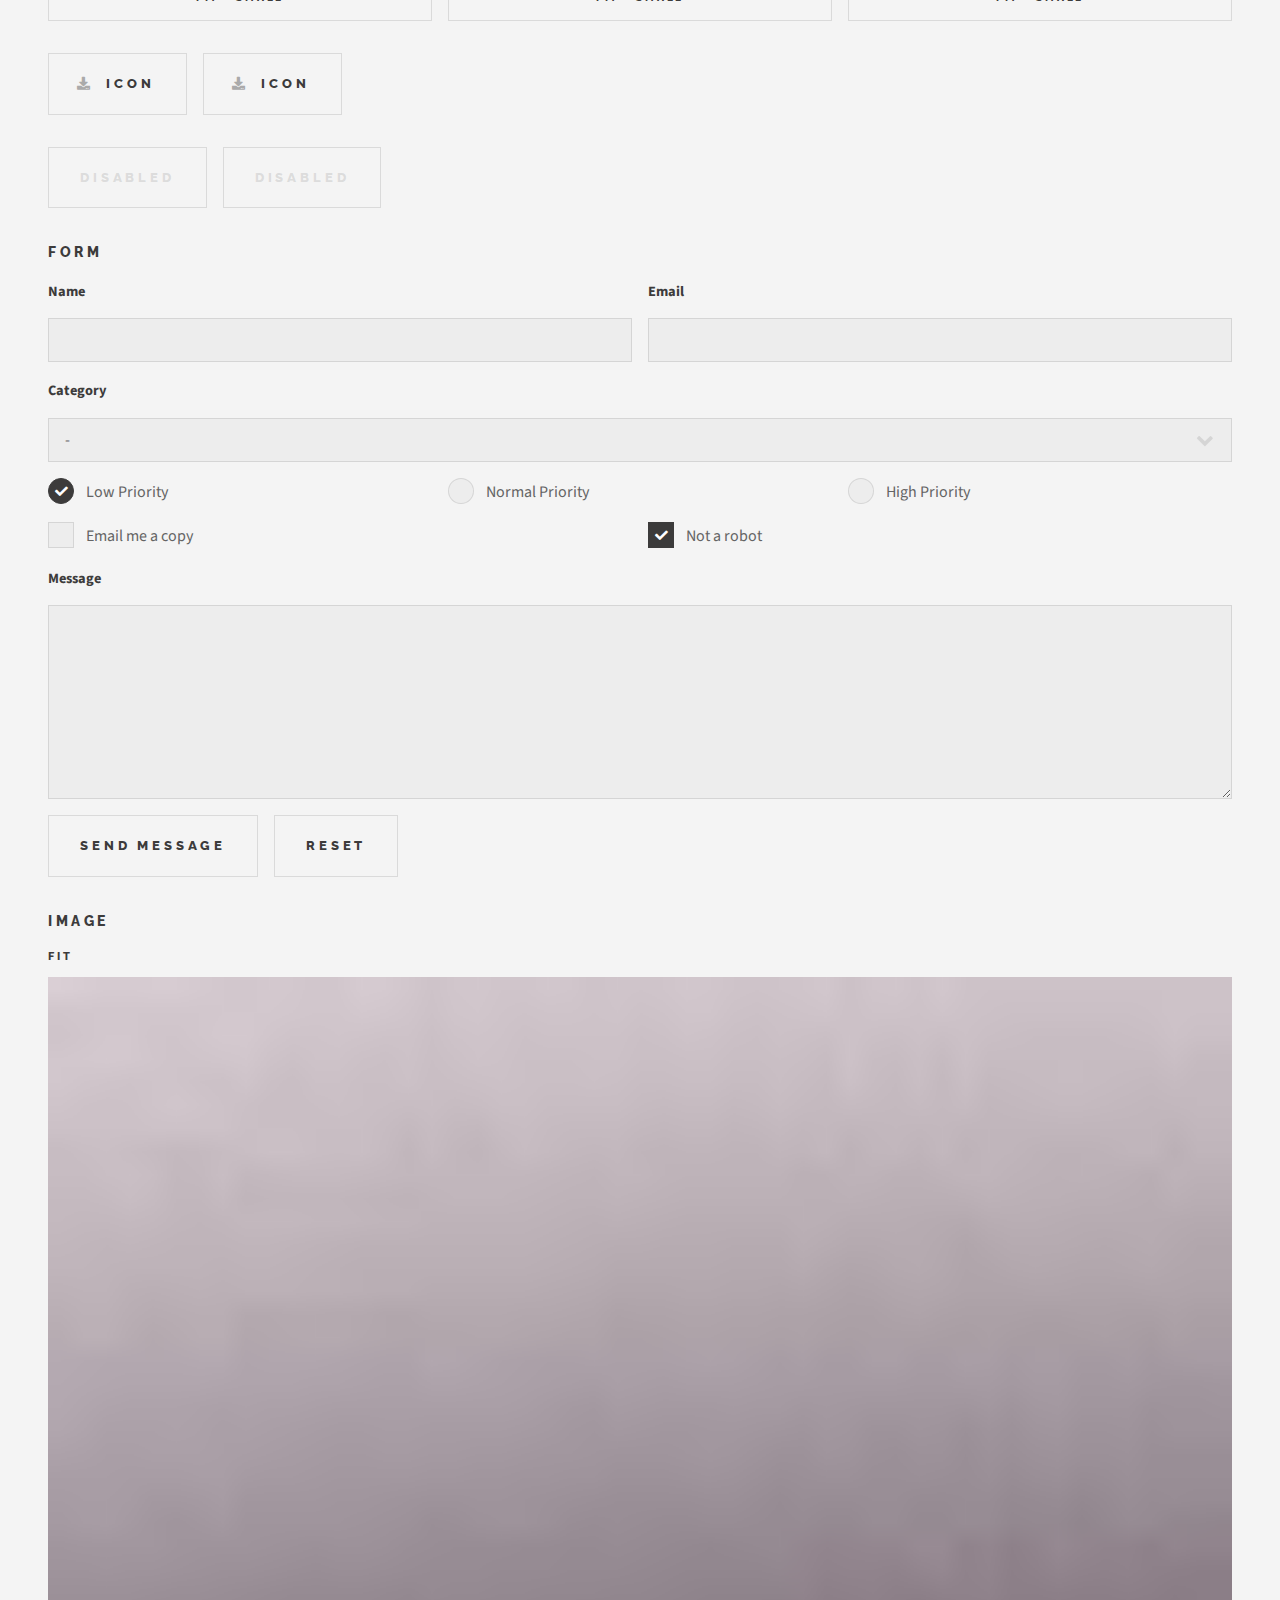
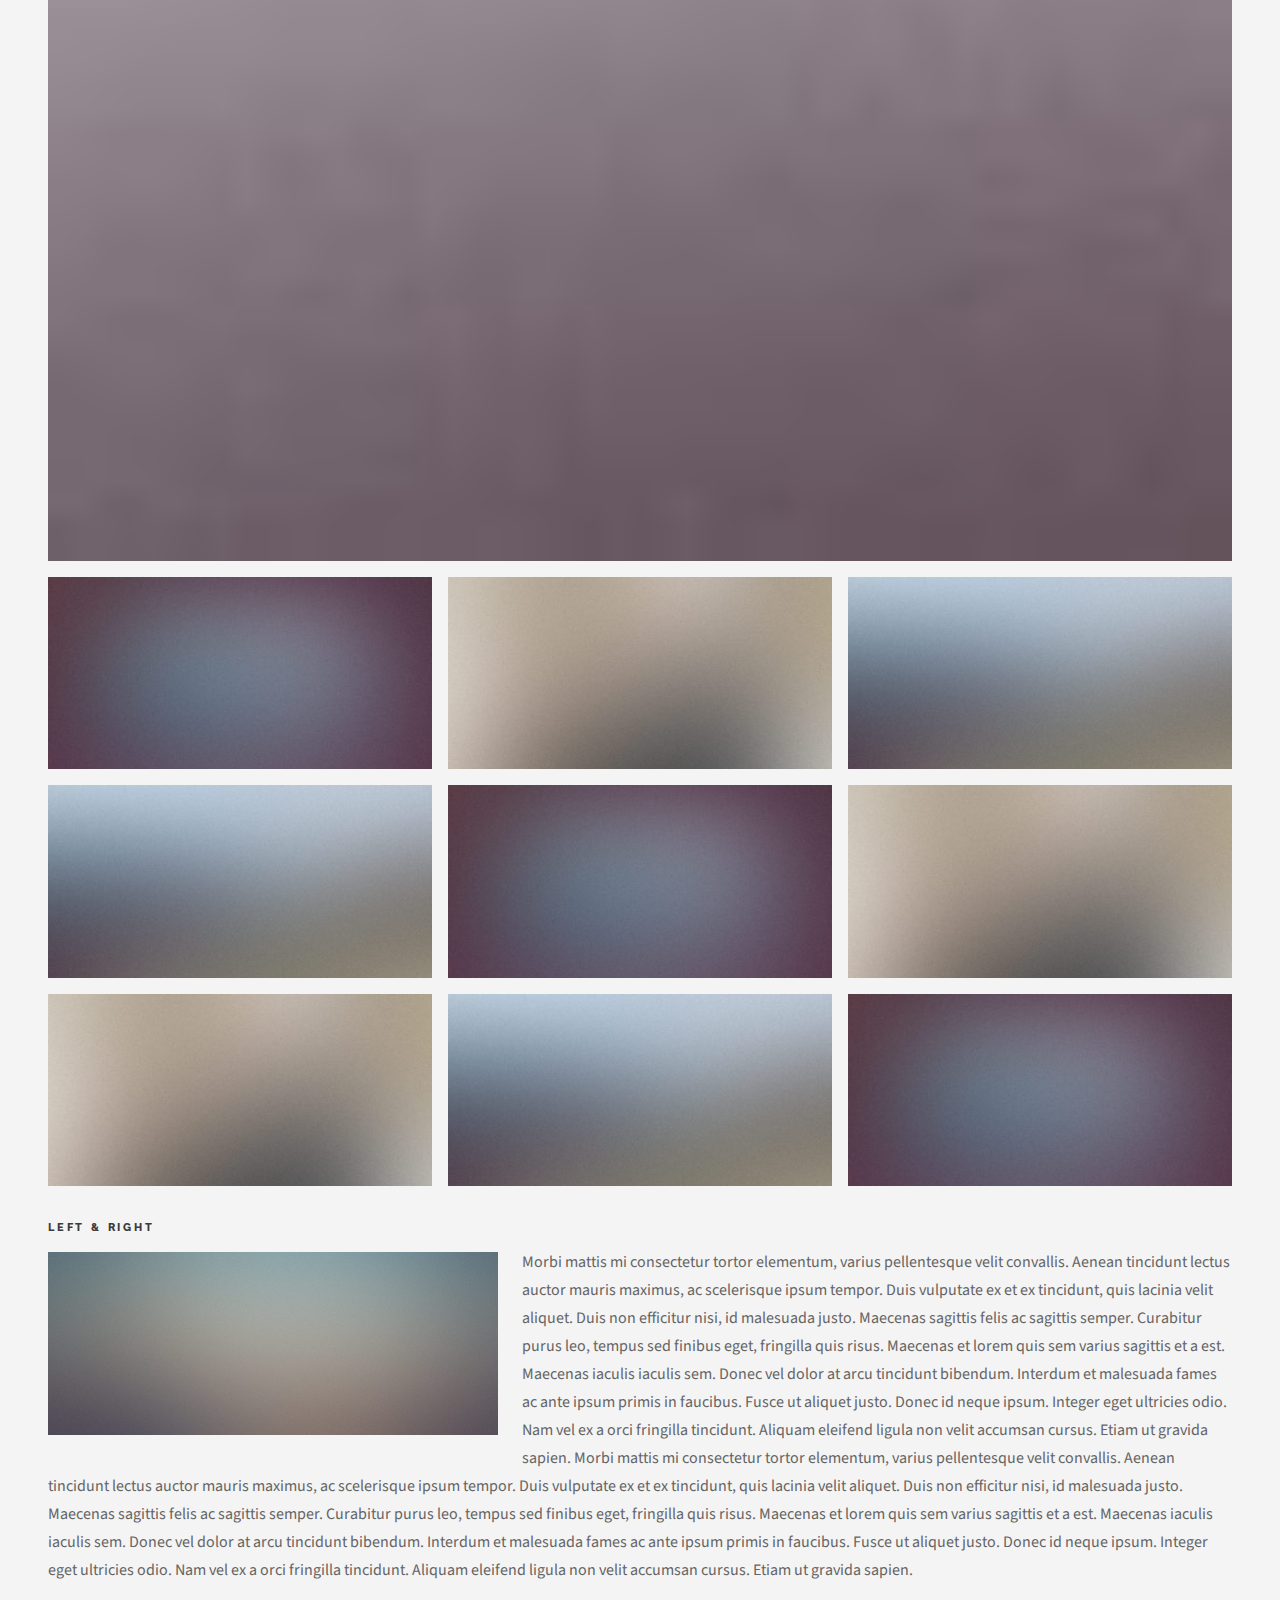
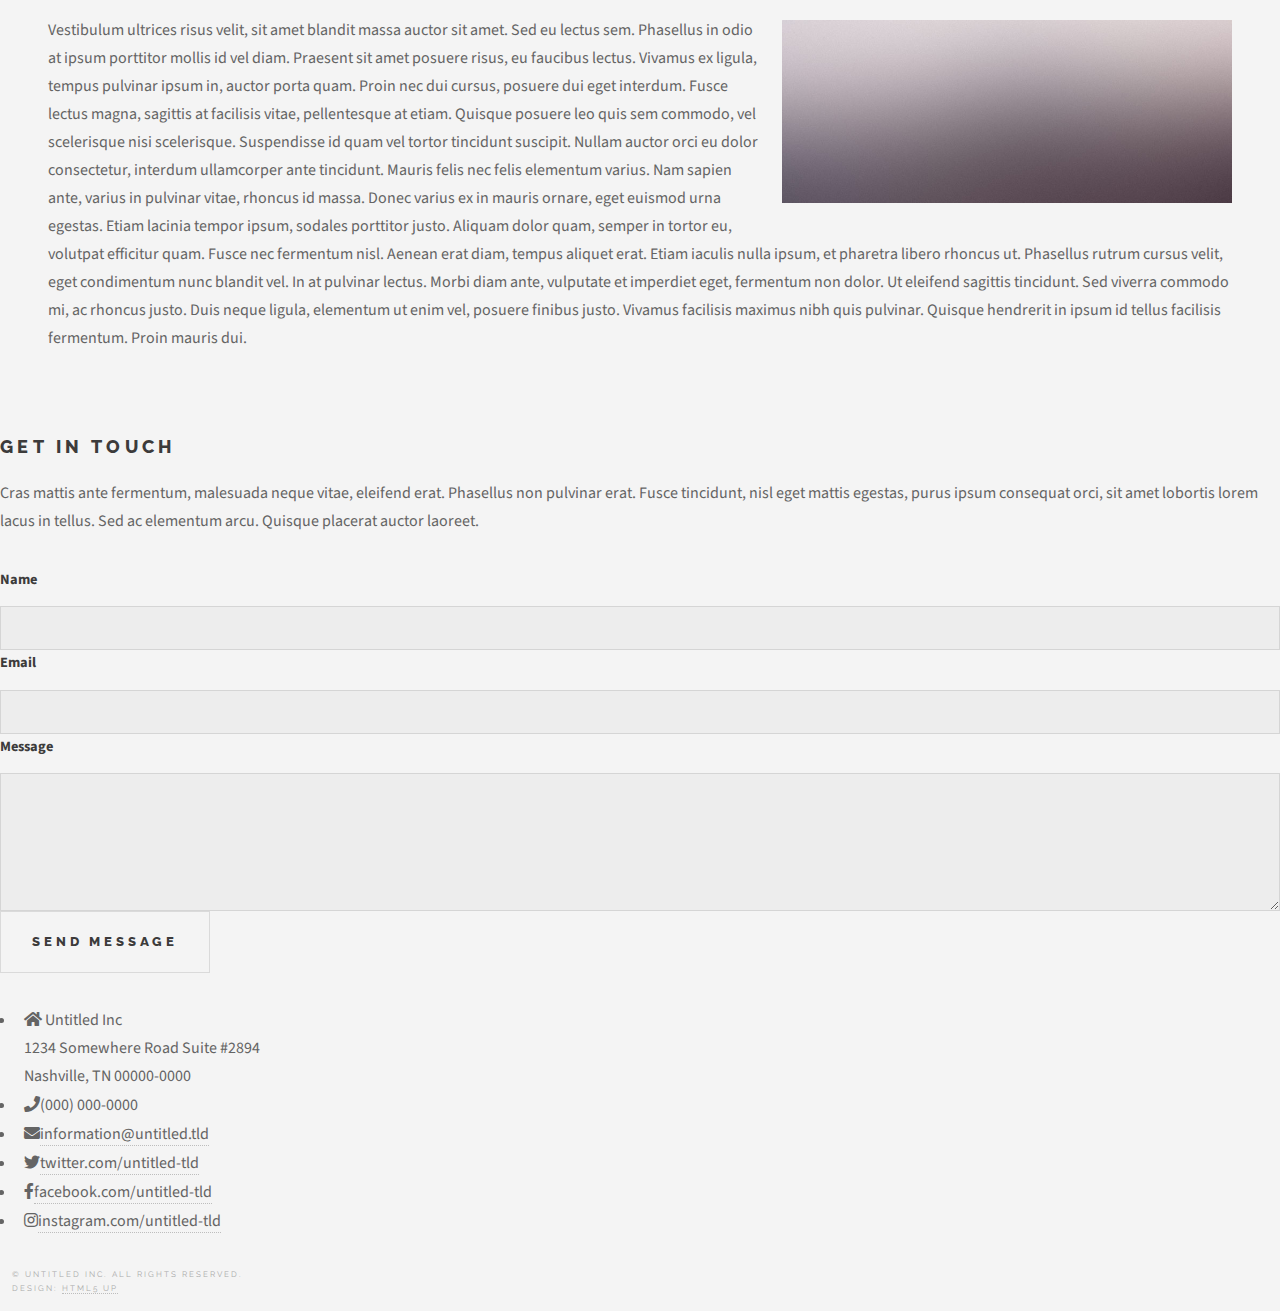
<file: elements.html>
<!DOCTYPE HTML>
<!--
	Solid State by HTML5 UP
	html5up.net | @ajlkn
	Free for personal and commercial use under the CCA 3.0 license (html5up.net/license)
-->
<html>
	<head>
		<title>Elements - Solid State by HTML5 UP</title>
		<meta charset="utf-8" />
		<meta name="viewport" content="width=device-width, initial-scale=1, user-scalable=no" />
		<link rel="stylesheet" href="assets/css/main.css" />
		<noscript><link rel="stylesheet" href="assets/css/noscript.css" /></noscript>
	</head>
	<body class="is-preload">

		<!-- Page Wrapper -->
			<div id="page-wrapper">

				<!-- Header -->
					<header id="header">
						<h1><a href="index.html">Solid State</a></h1>
						<nav>
							<a href="#menu">Menu</a>
						</nav>
					</header>

				<!-- Menu -->
					<nav id="menu">
						<div class="inner">
							<h2>Menu</h2>
							<ul class="links">
								<li><a href="index.html">Home</a></li>
								<li><a href="generic.html">Generic</a></li>
								<li><a href="elements.html">Elements</a></li>
								<li><a href="#">Log In</a></li>
								<li><a href="#">Sign Up</a></li>
							</ul>
							<a href="#" class="close">Close</a>
						</div>
					</nav>

				<!-- Wrapper -->
					<section id="wrapper">
						<header>
							<div class="inner">
								<h2>Elements</h2>
								<p>Phasellus non pulvinar erat. Fusce tincidunt nisl eget ipsum.</p>
							</div>
						</header>

						<!-- Content -->
							<div class="wrapper">
								<div class="inner">

									<section>
										<h3 class="major">Text</h3>
										<p>This is <b>bold</b> and this is <strong>strong</strong>. This is <i>italic</i> and this is <em>emphasized</em>.
										This is <sup>superscript</sup> text and this is <sub>subscript</sub> text.
										This is <u>underlined</u> and this is code: <code>for (;;) { ... }</code>. Finally, <a href="#">this is a link</a>.</p>
										<h4>Blockquote</h4>
										<blockquote>Fringilla nisl. Donec accumsan interdum nisi, quis tincidunt felis sagittis eget tempus euismod. Vestibulum ante ipsum primis in faucibus vestibulum. Blandit adipiscing eu felis iaculis volutpat ac adipiscing accumsan faucibus. Vestibulum ante ipsum primis in faucibus lorem ipsum dolor sit amet nullam adipiscing eu felis.</blockquote>
										<h4>Preformatted</h4>
										<pre><code>i = 0;

while (!deck.isInOrder()) {
  print 'Iteration ' + i;
  deck.shuffle();
  i++;
}

print 'It took ' + i + ' iterations to sort the deck.';</code></pre>
									</section>

									<section>
										<h3 class="major">Lists</h3>
										<div class="row">
											<div class="col-6 col-12-medium">
												<h4>Unordered</h4>
												<ul>
													<li>Dolor pulvinar etiam.</li>
													<li>Sagittis adipiscing.</li>
													<li>Felis enim feugiat.</li>
												</ul>
												<h4>Alternate</h4>
												<ul class="alt">
													<li>Dolor pulvinar etiam.</li>
													<li>Sagittis adipiscing.</li>
													<li>Felis enim feugiat.</li>
												</ul>
											</div>
											<div class="col-6 col-12-medium">
												<h4>Ordered</h4>
												<ol>
													<li>Dolor pulvinar etiam.</li>
													<li>Etiam vel felis viverra.</li>
													<li>Felis enim feugiat.</li>
													<li>Dolor pulvinar etiam.</li>
													<li>Etiam vel felis lorem.</li>
													<li>Felis enim et feugiat.</li>
												</ol>
												<h4>Icons</h4>
												<ul class="icons">
													<li><a href="#" class="icon brands fa-twitter"><span class="label">Twitter</span></a></li>
													<li><a href="#" class="icon brands fa-facebook-f"><span class="label">Facebook</span></a></li>
													<li><a href="#" class="icon brands fa-instagram"><span class="label">Instagram</span></a></li>
													<li><a href="#" class="icon brands fa-github"><span class="label">Github</span></a></li>
												</ul>
											</div>
										</div>
										<h4>Actions</h4>
										<div class="row">
											<div class="col-6 col-12-medium">
												<ul class="actions">
													<li><a href="#" class="button primary">Default</a></li>
													<li><a href="#" class="button">Default</a></li>
												</ul>
												<ul class="actions small">
													<li><a href="#" class="button primary small">Small</a></li>
													<li><a href="#" class="button small">Small</a></li>
												</ul>
												<ul class="actions stacked">
													<li><a href="#" class="button primary">Default</a></li>
													<li><a href="#" class="button">Default</a></li>
												</ul>
												<ul class="actions stacked small">
													<li><a href="#" class="button primary small">Small</a></li>
													<li><a href="#" class="button small">Small</a></li>
												</ul>
											</div>
											<div class="col-6 col-12-medium">
												<ul class="actions stacked">
													<li><a href="#" class="button primary fit">Default</a></li>
													<li><a href="#" class="button fit">Default</a></li>
												</ul>
												<ul class="actions stacked small">
													<li><a href="#" class="button primary small fit">Small</a></li>
													<li><a href="#" class="button small fit">Small</a></li>
												</ul>
											</div>
										</div>
										<h4>Pagination</h4>
										<ul class="pagination">
											<li><span class="button small disabled">Prev</span></li>
											<li><a href="#" class="page active">1</a></li>
											<li><a href="#" class="page">2</a></li>
											<li><a href="#" class="page">3</a></li>
											<li><span>&hellip;</span></li>
											<li><a href="#" class="page">8</a></li>
											<li><a href="#" class="page">9</a></li>
											<li><a href="#" class="page">10</a></li>
											<li><a href="#" class="button small">Next</a></li>
										</ul>
									</section>

									<section>
										<h3 class="major">Table</h3>
										<h4>Default</h4>
										<div class="table-wrapper">
											<table>
												<thead>
													<tr>
														<th>Name</th>
														<th>Description</th>
														<th>Price</th>
													</tr>
												</thead>
												<tbody>
													<tr>
														<td>Item One</td>
														<td>Ante turpis integer aliquet porttitor.</td>
														<td>29.99</td>
													</tr>
													<tr>
														<td>Item Two</td>
														<td>Vis ac commodo adipiscing arcu aliquet.</td>
														<td>19.99</td>
													</tr>
													<tr>
														<td>Item Three</td>
														<td> Morbi faucibus arcu accumsan lorem.</td>
														<td>29.99</td>
													</tr>
													<tr>
														<td>Item Four</td>
														<td>Vitae integer tempus condimentum.</td>
														<td>19.99</td>
													</tr>
													<tr>
														<td>Item Five</td>
														<td>Ante turpis integer aliquet porttitor.</td>
														<td>29.99</td>
													</tr>
												</tbody>
												<tfoot>
													<tr>
														<td colspan="2"></td>
														<td>100.00</td>
													</tr>
												</tfoot>
											</table>
										</div>

										<h4>Alternate</h4>
										<div class="table-wrapper">
											<table class="alt">
												<thead>
													<tr>
														<th>Name</th>
														<th>Description</th>
														<th>Price</th>
													</tr>
												</thead>
												<tbody>
													<tr>
														<td>Item One</td>
														<td>Ante turpis integer aliquet porttitor.</td>
														<td>29.99</td>
													</tr>
													<tr>
														<td>Item Two</td>
														<td>Vis ac commodo adipiscing arcu aliquet.</td>
														<td>19.99</td>
													</tr>
													<tr>
														<td>Item Three</td>
														<td> Morbi faucibus arcu accumsan lorem.</td>
														<td>29.99</td>
													</tr>
													<tr>
														<td>Item Four</td>
														<td>Vitae integer tempus condimentum.</td>
														<td>19.99</td>
													</tr>
													<tr>
														<td>Item Five</td>
														<td>Ante turpis integer aliquet porttitor.</td>
														<td>29.99</td>
													</tr>
												</tbody>
												<tfoot>
													<tr>
														<td colspan="2"></td>
														<td>100.00</td>
													</tr>
												</tfoot>
											</table>
										</div>
									</section>

									<section>
										<h3 class="major">Buttons</h3>
										<ul class="actions">
											<li><a href="#" class="button primary">Primary</a></li>
											<li><a href="#" class="button">Default</a></li>
										</ul>
										<ul class="actions">
											<li><a href="#" class="button large">Large</a></li>
											<li><a href="#" class="button small">Small</a></li>
										</ul>
										<ul class="actions fit">
											<li><a href="#" class="button fit">Fit</a></li>
											<li><a href="#" class="button primary fit">Fit</a></li>
											<li><a href="#" class="button fit">Fit</a></li>
										</ul>
										<ul class="actions fit small">
											<li><a href="#" class="button primary fit small">Fit + Small</a></li>
											<li><a href="#" class="button fit small">Fit + Small</a></li>
											<li><a href="#" class="button primary fit small">Fit + Small</a></li>
										</ul>
										<ul class="actions">
											<li><a href="#" class="button primary icon solid fa-download">Icon</a></li>
											<li><a href="#" class="button icon solid fa-download">Icon</a></li>
										</ul>
										<ul class="actions">
											<li><span class="button primary disabled">Disabled</span></li>
											<li><span class="button disabled">Disabled</span></li>
										</ul>
									</section>

									<section>
										<h3 class="major">Form</h3>
										<form method="post" action="#">
											<div class="row gtr-uniform">
												<div class="col-6 col-12-xsmall">
													<label for="demo-name">Name</label>
													<input type="text" name="demo-name" id="demo-name" value="" />
												</div>
												<div class="col-6 col-12-xsmall">
													<label for="demo-email">Email</label>
													<input type="email" name="demo-email" id="demo-email" value="" />
												</div>
												<div class="col-12">
													<label for="demo-category">Category</label>
													<select name="demo-category" id="demo-category">
														<option value="">-</option>
														<option value="1">Manufacturing</option>
														<option value="1">Shipping</option>
														<option value="1">Administration</option>
														<option value="1">Human Resources</option>
													</select>
												</div>
												<div class="col-4 col-12-small">
													<input type="radio" id="demo-priority-low" name="demo-priority" checked>
													<label for="demo-priority-low">Low Priority</label>
												</div>
												<div class="col-4 col-12-small">
													<input type="radio" id="demo-priority-normal" name="demo-priority">
													<label for="demo-priority-normal">Normal Priority</label>
												</div>
												<div class="col-4 col-12-small">
													<input type="radio" id="demo-priority-high" name="demo-priority">
													<label for="demo-priority-high">High Priority</label>
												</div>
												<div class="col-6 col-12-small">
													<input type="checkbox" id="demo-copy" name="demo-copy">
													<label for="demo-copy">Email me a copy</label>
												</div>
												<div class="col-6 col-12-small">
													<input type="checkbox" id="demo-human" name="demo-human" checked>
													<label for="demo-human">Not a robot</label>
												</div>
												<div class="col-12">
													<label for="demo-message">Message</label>
													<textarea name="demo-message" id="demo-message" rows="6"></textarea>
												</div>
												<div class="col-12">
													<ul class="actions">
														<li><input type="submit" value="Send Message" class="primary" /></li>
														<li><input type="reset" value="Reset" /></li>
													</ul>
												</div>
											</div>
										</form>
									</section>

									<section>
										<h3 class="major">Image</h3>
										<h4>Fit</h4>
										<div class="box alt">
											<div class="row gtr-uniform">
												<div class="col-12"><span class="image fit"><img src="images/pic08.jpg" alt="" /></span></div>
												<div class="col-4"><span class="image fit"><img src="images/pic05.jpg" alt="" /></span></div>
												<div class="col-4"><span class="image fit"><img src="images/pic06.jpg" alt="" /></span></div>
												<div class="col-4"><span class="image fit"><img src="images/pic07.jpg" alt="" /></span></div>
												<div class="col-4"><span class="image fit"><img src="images/pic07.jpg" alt="" /></span></div>
												<div class="col-4"><span class="image fit"><img src="images/pic05.jpg" alt="" /></span></div>
												<div class="col-4"><span class="image fit"><img src="images/pic06.jpg" alt="" /></span></div>
												<div class="col-4"><span class="image fit"><img src="images/pic06.jpg" alt="" /></span></div>
												<div class="col-4"><span class="image fit"><img src="images/pic07.jpg" alt="" /></span></div>
												<div class="col-4"><span class="image fit"><img src="images/pic05.jpg" alt="" /></span></div>
											</div>
										</div>
										<h4>Left &amp; Right</h4>
										<p><span class="image left"><img src="images/pic01.jpg" alt="" /></span>Morbi mattis mi consectetur tortor elementum, varius pellentesque velit convallis. Aenean tincidunt lectus auctor mauris maximus, ac scelerisque ipsum tempor. Duis vulputate ex et ex tincidunt, quis lacinia velit aliquet. Duis non efficitur nisi, id malesuada justo. Maecenas sagittis felis ac sagittis semper. Curabitur purus leo, tempus sed finibus eget, fringilla quis risus. Maecenas et lorem quis sem varius sagittis et a est. Maecenas iaculis iaculis sem. Donec vel dolor at arcu tincidunt bibendum. Interdum et malesuada fames ac ante ipsum primis in faucibus. Fusce ut aliquet justo. Donec id neque ipsum. Integer eget ultricies odio. Nam vel ex a orci fringilla tincidunt. Aliquam eleifend ligula non velit accumsan cursus. Etiam ut gravida sapien. Morbi mattis mi consectetur tortor elementum, varius pellentesque velit convallis. Aenean tincidunt lectus auctor mauris maximus, ac scelerisque ipsum tempor. Duis vulputate ex et ex tincidunt, quis lacinia velit aliquet. Duis non efficitur nisi, id malesuada justo. Maecenas sagittis felis ac sagittis semper. Curabitur purus leo, tempus sed finibus eget, fringilla quis risus. Maecenas et lorem quis sem varius sagittis et a est. Maecenas iaculis iaculis sem. Donec vel dolor at arcu tincidunt bibendum. Interdum et malesuada fames ac ante ipsum primis in faucibus. Fusce ut aliquet justo. Donec id neque ipsum. Integer eget ultricies odio. Nam vel ex a orci fringilla tincidunt. Aliquam eleifend ligula non velit accumsan cursus. Etiam ut gravida sapien.</p>
										<p><span class="image right"><img src="images/pic02.jpg" alt="" /></span>Vestibulum ultrices risus velit, sit amet blandit massa auctor sit amet. Sed eu lectus sem. Phasellus in odio at ipsum porttitor mollis id vel diam. Praesent sit amet posuere risus, eu faucibus lectus. Vivamus ex ligula, tempus pulvinar ipsum in, auctor porta quam. Proin nec dui cursus, posuere dui eget interdum. Fusce lectus magna, sagittis at facilisis vitae, pellentesque at etiam. Quisque posuere leo quis sem commodo, vel scelerisque nisi scelerisque. Suspendisse id quam vel tortor tincidunt suscipit. Nullam auctor orci eu dolor consectetur, interdum ullamcorper ante tincidunt. Mauris felis nec felis elementum varius. Nam sapien ante, varius in pulvinar vitae, rhoncus id massa. Donec varius ex in mauris ornare, eget euismod urna egestas. Etiam lacinia tempor ipsum, sodales porttitor justo. Aliquam dolor quam, semper in tortor eu, volutpat efficitur quam. Fusce nec fermentum nisl. Aenean erat diam, tempus aliquet erat. Etiam iaculis nulla ipsum, et pharetra libero rhoncus ut. Phasellus rutrum cursus velit, eget condimentum nunc blandit vel. In at pulvinar lectus. Morbi diam ante, vulputate et imperdiet eget, fermentum non dolor. Ut eleifend sagittis tincidunt. Sed viverra commodo mi, ac rhoncus justo. Duis neque ligula, elementum ut enim vel, posuere finibus justo. Vivamus facilisis maximus nibh quis pulvinar. Quisque hendrerit in ipsum id tellus facilisis fermentum. Proin mauris dui.</p>
									</section>

								</div>
							</div>

					</section>

				<!-- Footer -->
					<section id="footer">
						<div class="inner">
							<h2 class="major">Get in touch</h2>
							<p>Cras mattis ante fermentum, malesuada neque vitae, eleifend erat. Phasellus non pulvinar erat. Fusce tincidunt, nisl eget mattis egestas, purus ipsum consequat orci, sit amet lobortis lorem lacus in tellus. Sed ac elementum arcu. Quisque placerat auctor laoreet.</p>
							<form method="post" action="#">
								<div class="fields">
									<div class="field">
										<label for="name">Name</label>
										<input type="text" name="name" id="name" />
									</div>
									<div class="field">
										<label for="email">Email</label>
										<input type="email" name="email" id="email" />
									</div>
									<div class="field">
										<label for="message">Message</label>
										<textarea name="message" id="message" rows="4"></textarea>
									</div>
								</div>
								<ul class="actions">
									<li><input type="submit" value="Send Message" /></li>
								</ul>
							</form>
							<ul class="contact">
								<li class="icon solid fa-home">
									Untitled Inc<br />
									1234 Somewhere Road Suite #2894<br />
									Nashville, TN 00000-0000
								</li>
								<li class="icon solid fa-phone">(000) 000-0000</li>
								<li class="icon solid fa-envelope"><a href="#">information@untitled.tld</a></li>
								<li class="icon brands fa-twitter"><a href="#">twitter.com/untitled-tld</a></li>
								<li class="icon brands fa-facebook-f"><a href="#">facebook.com/untitled-tld</a></li>
								<li class="icon brands fa-instagram"><a href="#">instagram.com/untitled-tld</a></li>
							</ul>
							<ul class="copyright">
								<li>&copy; Untitled Inc. All rights reserved.</li><li>Design: <a href="http://html5up.net">HTML5 UP</a></li>
							</ul>
						</div>
					</section>

			</div>

		<!-- Scripts -->
			<script src="assets/js/jquery.min.js"></script>
			<script src="assets/js/jquery.scrollex.min.js"></script>
			<script src="assets/js/browser.min.js"></script>
			<script src="assets/js/breakpoints.min.js"></script>
			<script src="assets/js/util.js"></script>
			<script src="assets/js/main.js"></script>

	</body>
</html>
</file>
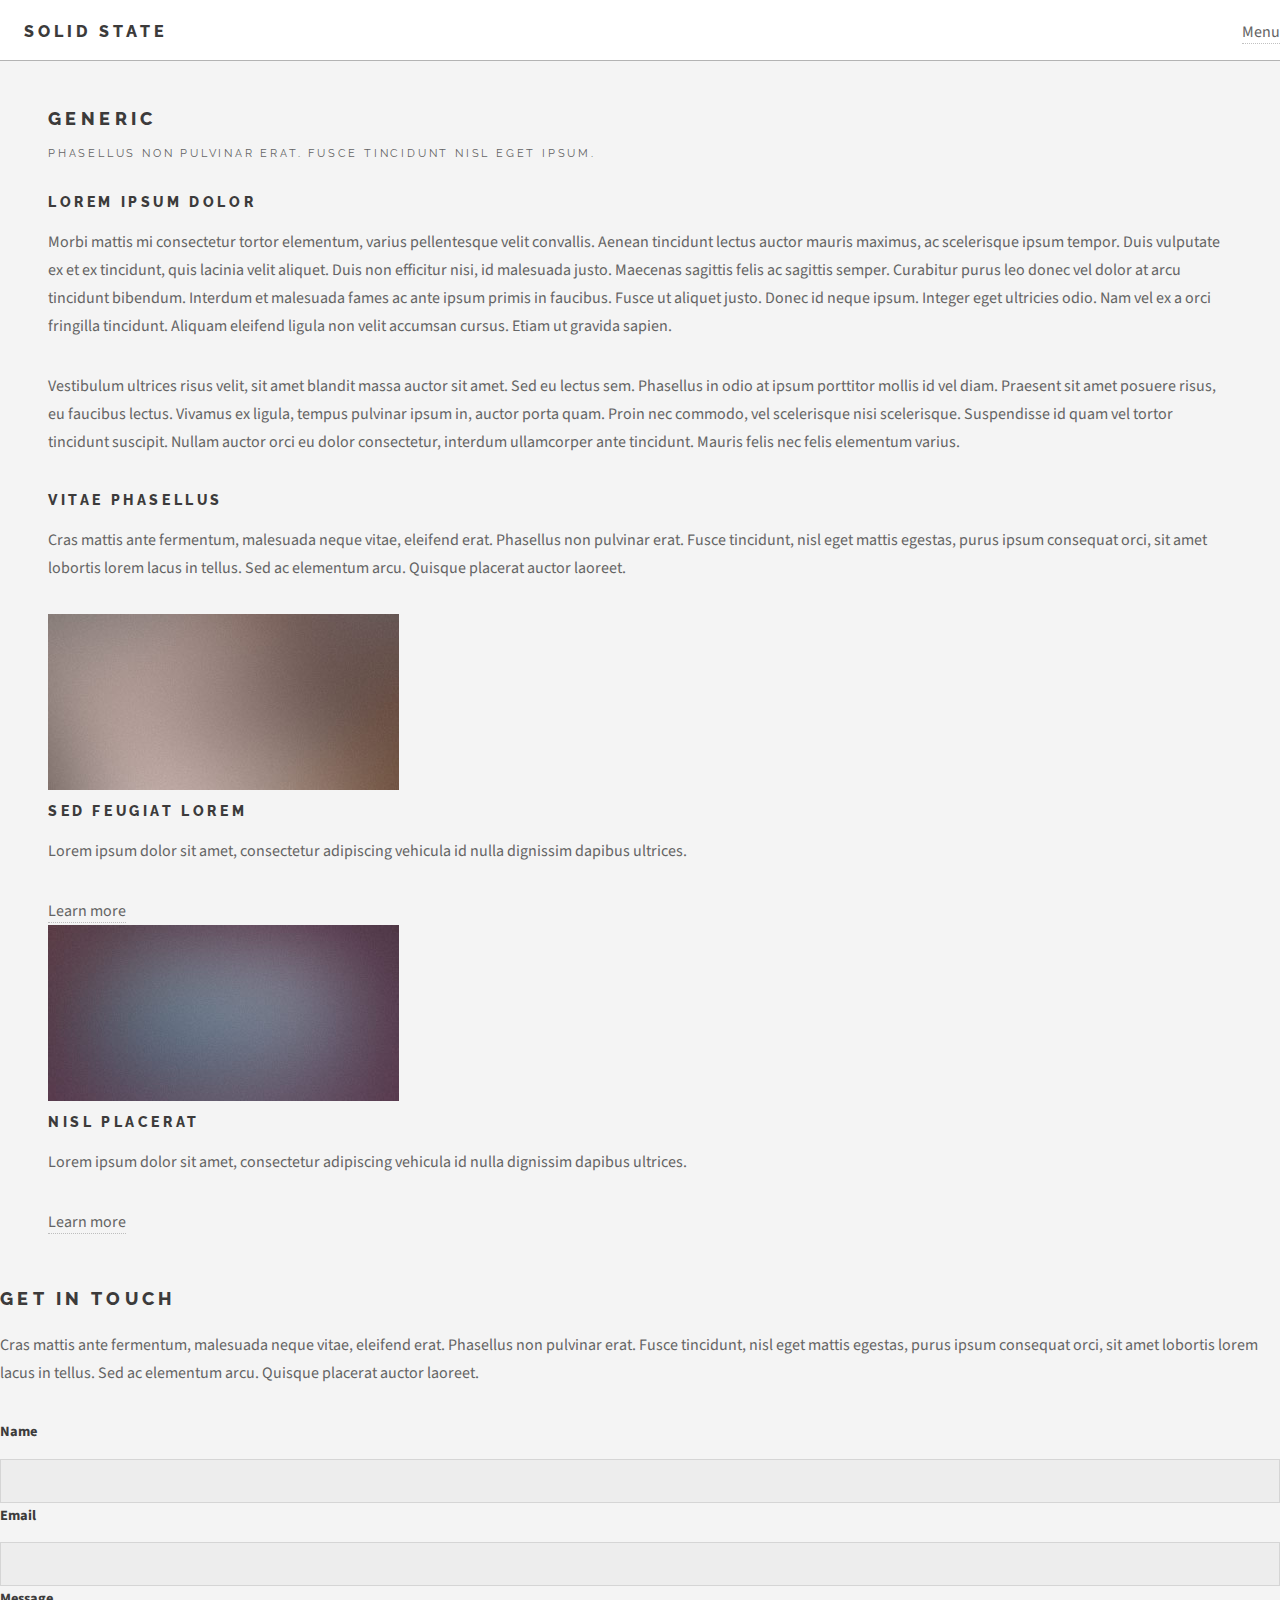
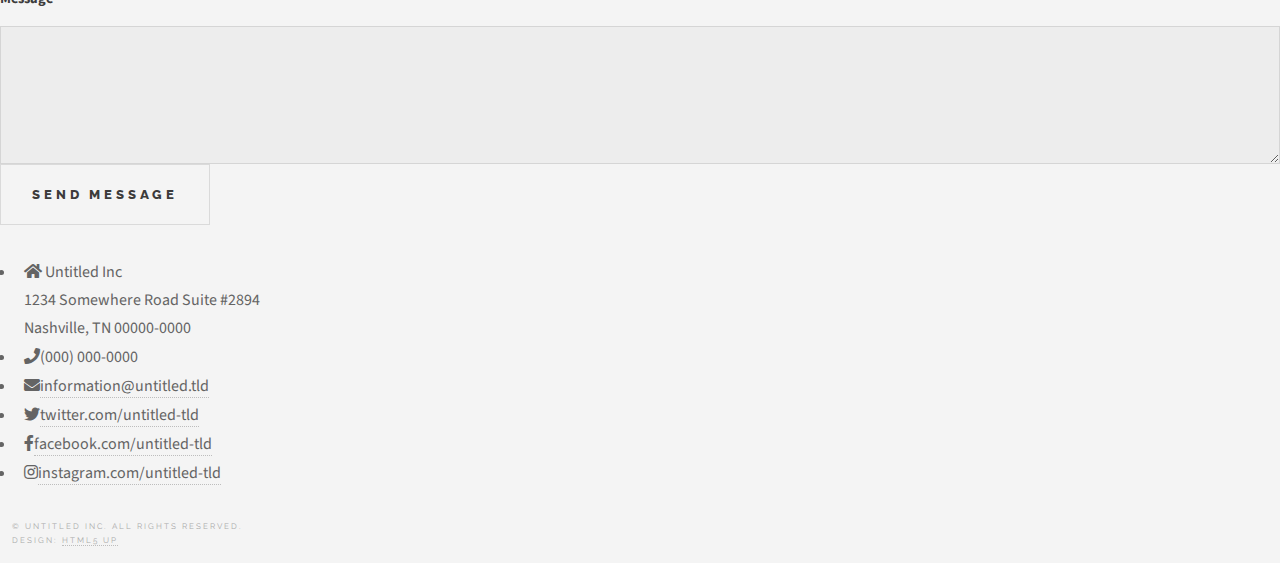
<file: generic.html>
<!DOCTYPE HTML>
<!--
	Solid State by HTML5 UP
	html5up.net | @ajlkn
	Free for personal and commercial use under the CCA 3.0 license (html5up.net/license)
-->
<html>
	<head>
		<title>Generic - Solid State by HTML5 UP</title>
		<meta charset="utf-8" />
		<meta name="viewport" content="width=device-width, initial-scale=1, user-scalable=no" />
		<link rel="stylesheet" href="assets/css/main.css" />
		<noscript><link rel="stylesheet" href="assets/css/noscript.css" /></noscript>
	</head>
	<body class="is-preload">

		<!-- Page Wrapper -->
			<div id="page-wrapper">

				<!-- Header -->
					<header id="header">
						<h1><a href="index.html">Solid State</a></h1>
						<nav>
							<a href="#menu">Menu</a>
						</nav>
					</header>

				<!-- Menu -->
					<nav id="menu">
						<div class="inner">
							<h2>Menu</h2>
							<ul class="links">
								<li><a href="index.html">Home</a></li>
								<li><a href="generic.html">Generic</a></li>
								<li><a href="elements.html">Elements</a></li>
								<li><a href="#">Log In</a></li>
								<li><a href="#">Sign Up</a></li>
							</ul>
							<a href="#" class="close">Close</a>
						</div>
					</nav>

				<!-- Wrapper -->
					<section id="wrapper">
						<header>
							<div class="inner">
								<h2>Generic</h2>
								<p>Phasellus non pulvinar erat. Fusce tincidunt nisl eget ipsum.</p>
							</div>
						</header>

						<!-- Content -->
							<div class="wrapper">
								<div class="inner">

									<h3 class="major">Lorem ipsum dolor</h3>
									<p>Morbi mattis mi consectetur tortor elementum, varius pellentesque velit convallis. Aenean tincidunt lectus auctor mauris maximus, ac scelerisque ipsum tempor. Duis vulputate ex et ex tincidunt, quis lacinia velit aliquet. Duis non efficitur nisi, id malesuada justo. Maecenas sagittis felis ac sagittis semper. Curabitur purus leo donec vel dolor at arcu tincidunt bibendum. Interdum et malesuada fames ac ante ipsum primis in faucibus. Fusce ut aliquet justo. Donec id neque ipsum. Integer eget ultricies odio. Nam vel ex a orci fringilla tincidunt. Aliquam eleifend ligula non velit accumsan cursus. Etiam ut gravida sapien.</p>

									<p>Vestibulum ultrices risus velit, sit amet blandit massa auctor sit amet. Sed eu lectus sem. Phasellus in odio at ipsum porttitor mollis id vel diam. Praesent sit amet posuere risus, eu faucibus lectus. Vivamus ex ligula, tempus pulvinar ipsum in, auctor porta quam. Proin nec commodo, vel scelerisque nisi scelerisque. Suspendisse id quam vel tortor tincidunt suscipit. Nullam auctor orci eu dolor consectetur, interdum ullamcorper ante tincidunt. Mauris felis nec felis elementum varius.</p>

									<h3 class="major">Vitae phasellus</h3>
									<p>Cras mattis ante fermentum, malesuada neque vitae, eleifend erat. Phasellus non pulvinar erat. Fusce tincidunt, nisl eget mattis egestas, purus ipsum consequat orci, sit amet lobortis lorem lacus in tellus. Sed ac elementum arcu. Quisque placerat auctor laoreet.</p>

									<section class="features">
										<article>
											<a href="#" class="image"><img src="images/pic04.jpg" alt="" /></a>
											<h3 class="major">Sed feugiat lorem</h3>
											<p>Lorem ipsum dolor sit amet, consectetur adipiscing vehicula id nulla dignissim dapibus ultrices.</p>
											<a href="#" class="special">Learn more</a>
										</article>
										<article>
											<a href="#" class="image"><img src="images/pic05.jpg" alt="" /></a>
											<h3 class="major">Nisl placerat</h3>
											<p>Lorem ipsum dolor sit amet, consectetur adipiscing vehicula id nulla dignissim dapibus ultrices.</p>
											<a href="#" class="special">Learn more</a>
										</article>
									</section>

								</div>
							</div>

					</section>

				<!-- Footer -->
					<section id="footer">
						<div class="inner">
							<h2 class="major">Get in touch</h2>
							<p>Cras mattis ante fermentum, malesuada neque vitae, eleifend erat. Phasellus non pulvinar erat. Fusce tincidunt, nisl eget mattis egestas, purus ipsum consequat orci, sit amet lobortis lorem lacus in tellus. Sed ac elementum arcu. Quisque placerat auctor laoreet.</p>
							<form method="post" action="#">
								<div class="fields">
									<div class="field">
										<label for="name">Name</label>
										<input type="text" name="name" id="name" />
									</div>
									<div class="field">
										<label for="email">Email</label>
										<input type="email" name="email" id="email" />
									</div>
									<div class="field">
										<label for="message">Message</label>
										<textarea name="message" id="message" rows="4"></textarea>
									</div>
								</div>
								<ul class="actions">
									<li><input type="submit" value="Send Message" /></li>
								</ul>
							</form>
							<ul class="contact">
								<li class="icon solid fa-home">
									Untitled Inc<br />
									1234 Somewhere Road Suite #2894<br />
									Nashville, TN 00000-0000
								</li>
								<li class="icon solid fa-phone">(000) 000-0000</li>
								<li class="icon solid fa-envelope"><a href="#">information@untitled.tld</a></li>
								<li class="icon brands fa-twitter"><a href="#">twitter.com/untitled-tld</a></li>
								<li class="icon brands fa-facebook-f"><a href="#">facebook.com/untitled-tld</a></li>
								<li class="icon brands fa-instagram"><a href="#">instagram.com/untitled-tld</a></li>
							</ul>
							<ul class="copyright">
								<li>&copy; Untitled Inc. All rights reserved.</li><li>Design: <a href="http://html5up.net">HTML5 UP</a></li>
							</ul>
						</div>
					</section>

			</div>

		<!-- Scripts -->
			<script src="assets/js/jquery.min.js"></script>
			<script src="assets/js/jquery.scrollex.min.js"></script>
			<script src="assets/js/browser.min.js"></script>
			<script src="assets/js/breakpoints.min.js"></script>
			<script src="assets/js/util.js"></script>
			<script src="assets/js/main.js"></script>

	</body>
</html>
</file>
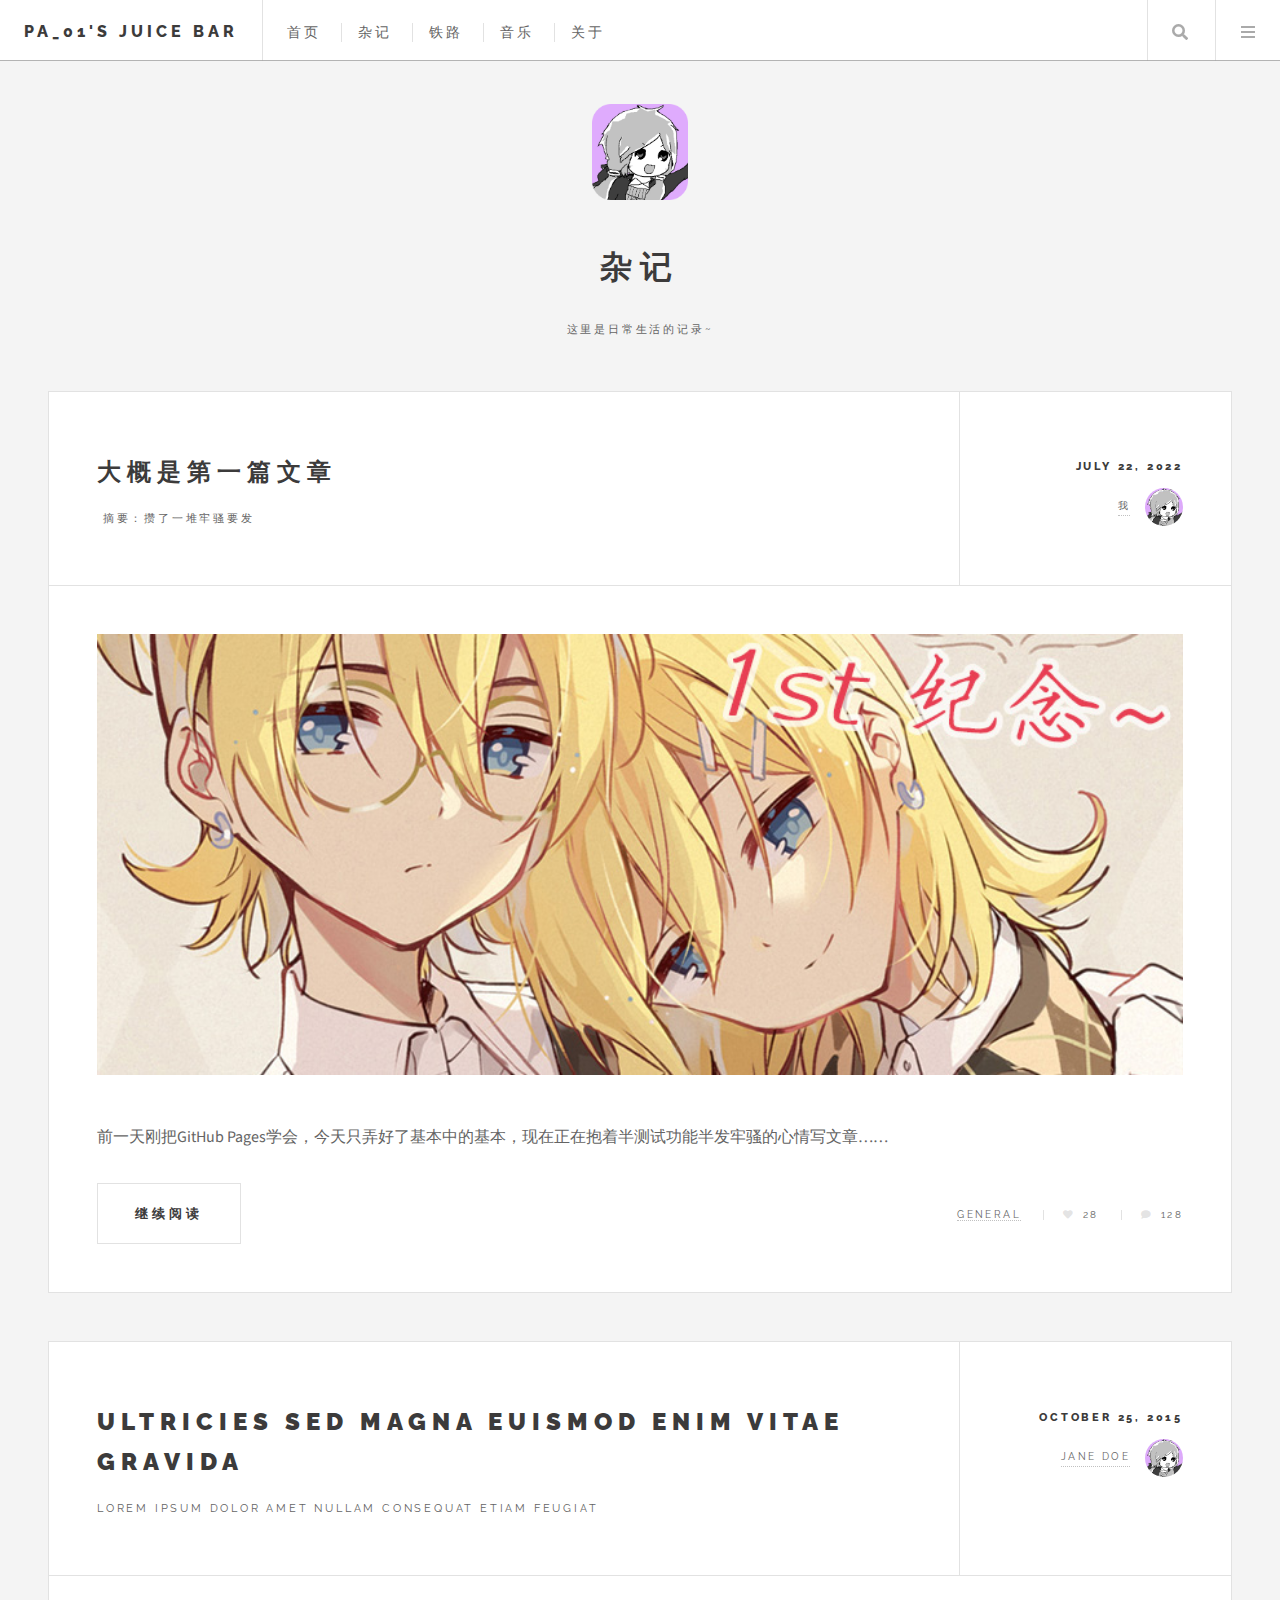
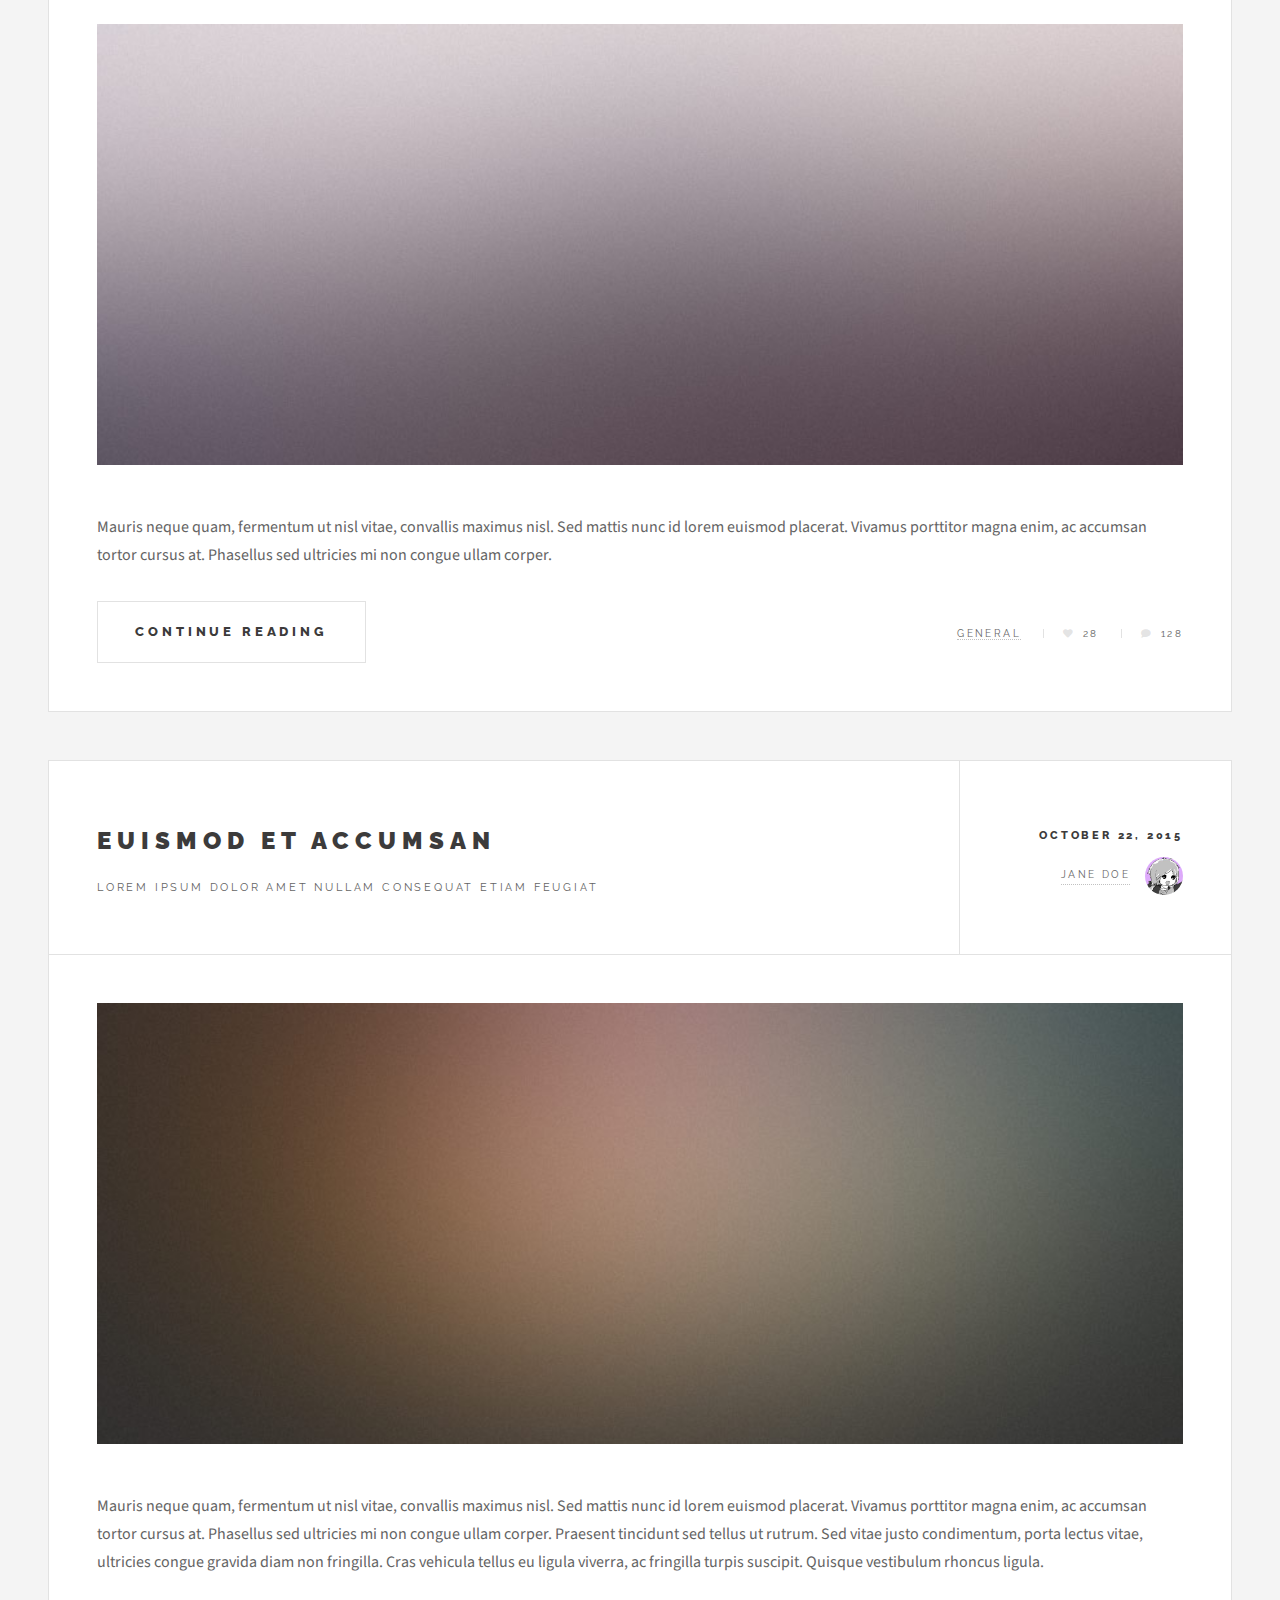
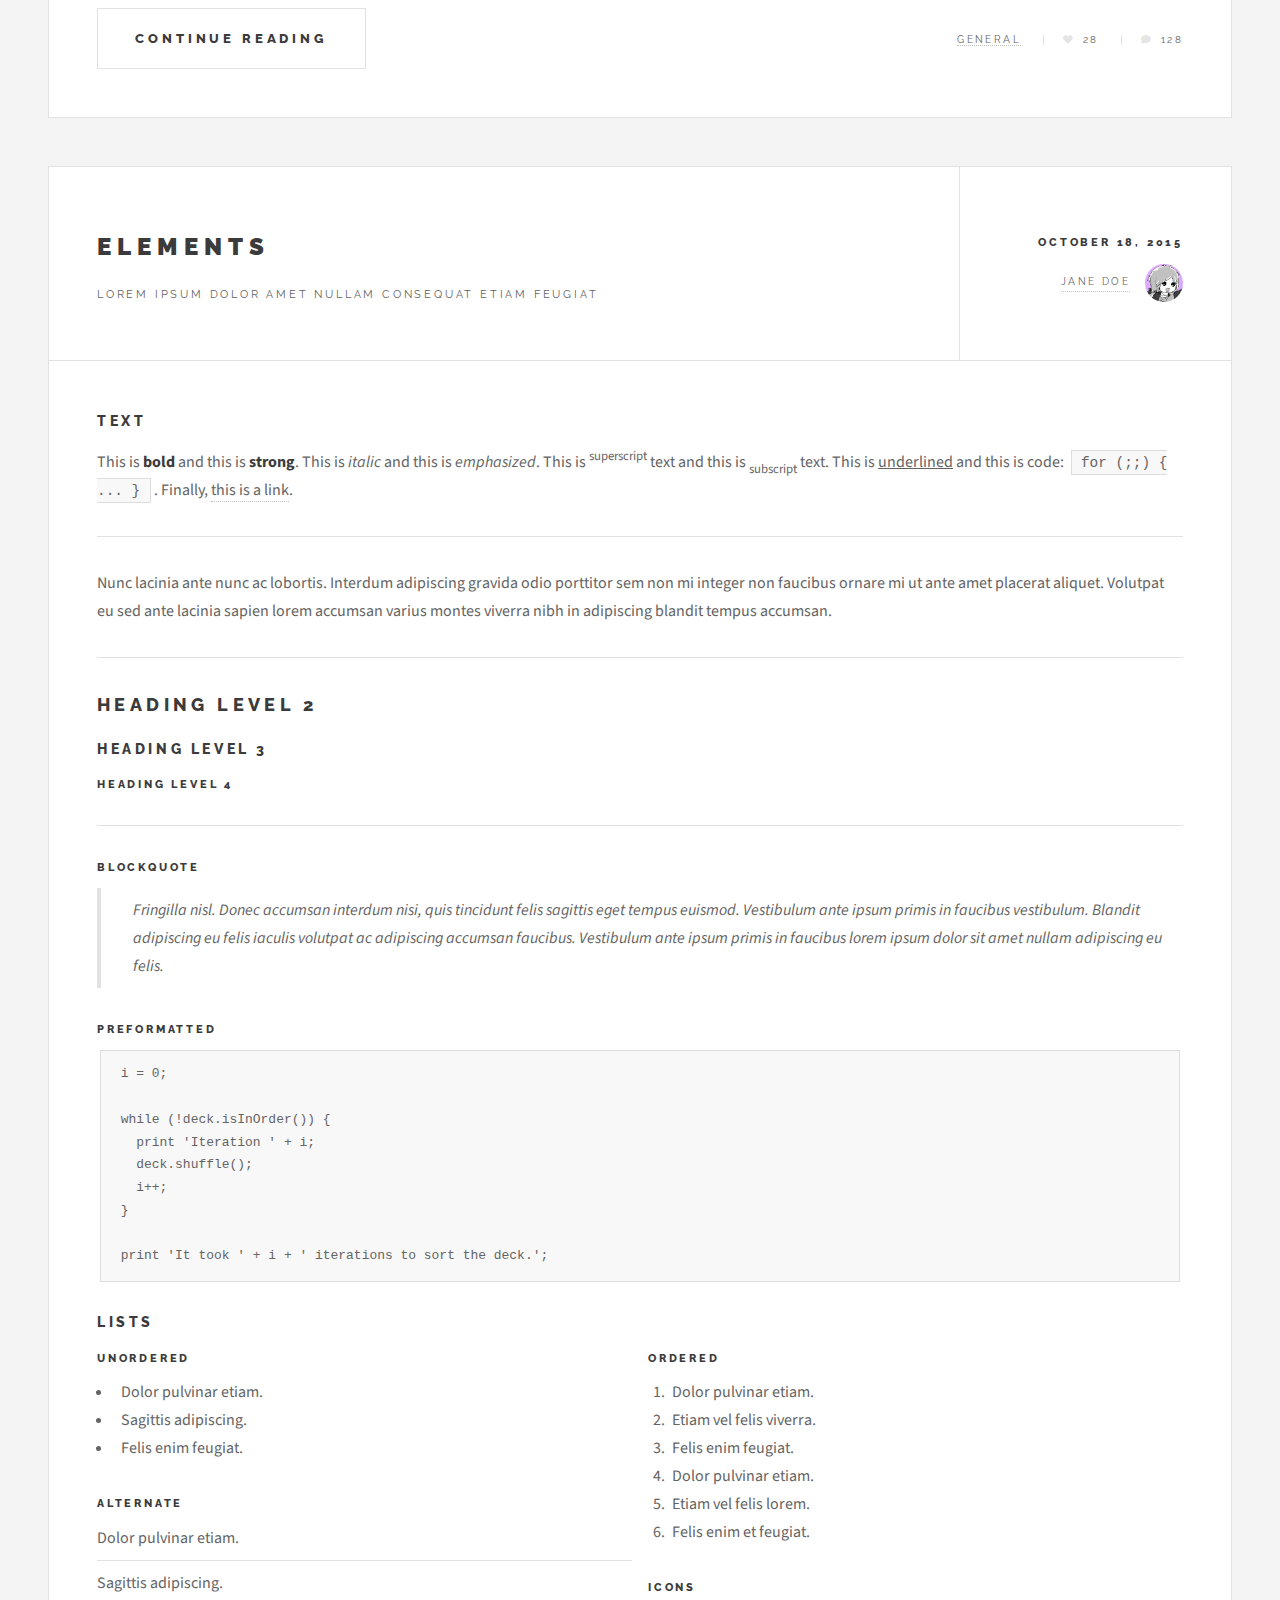
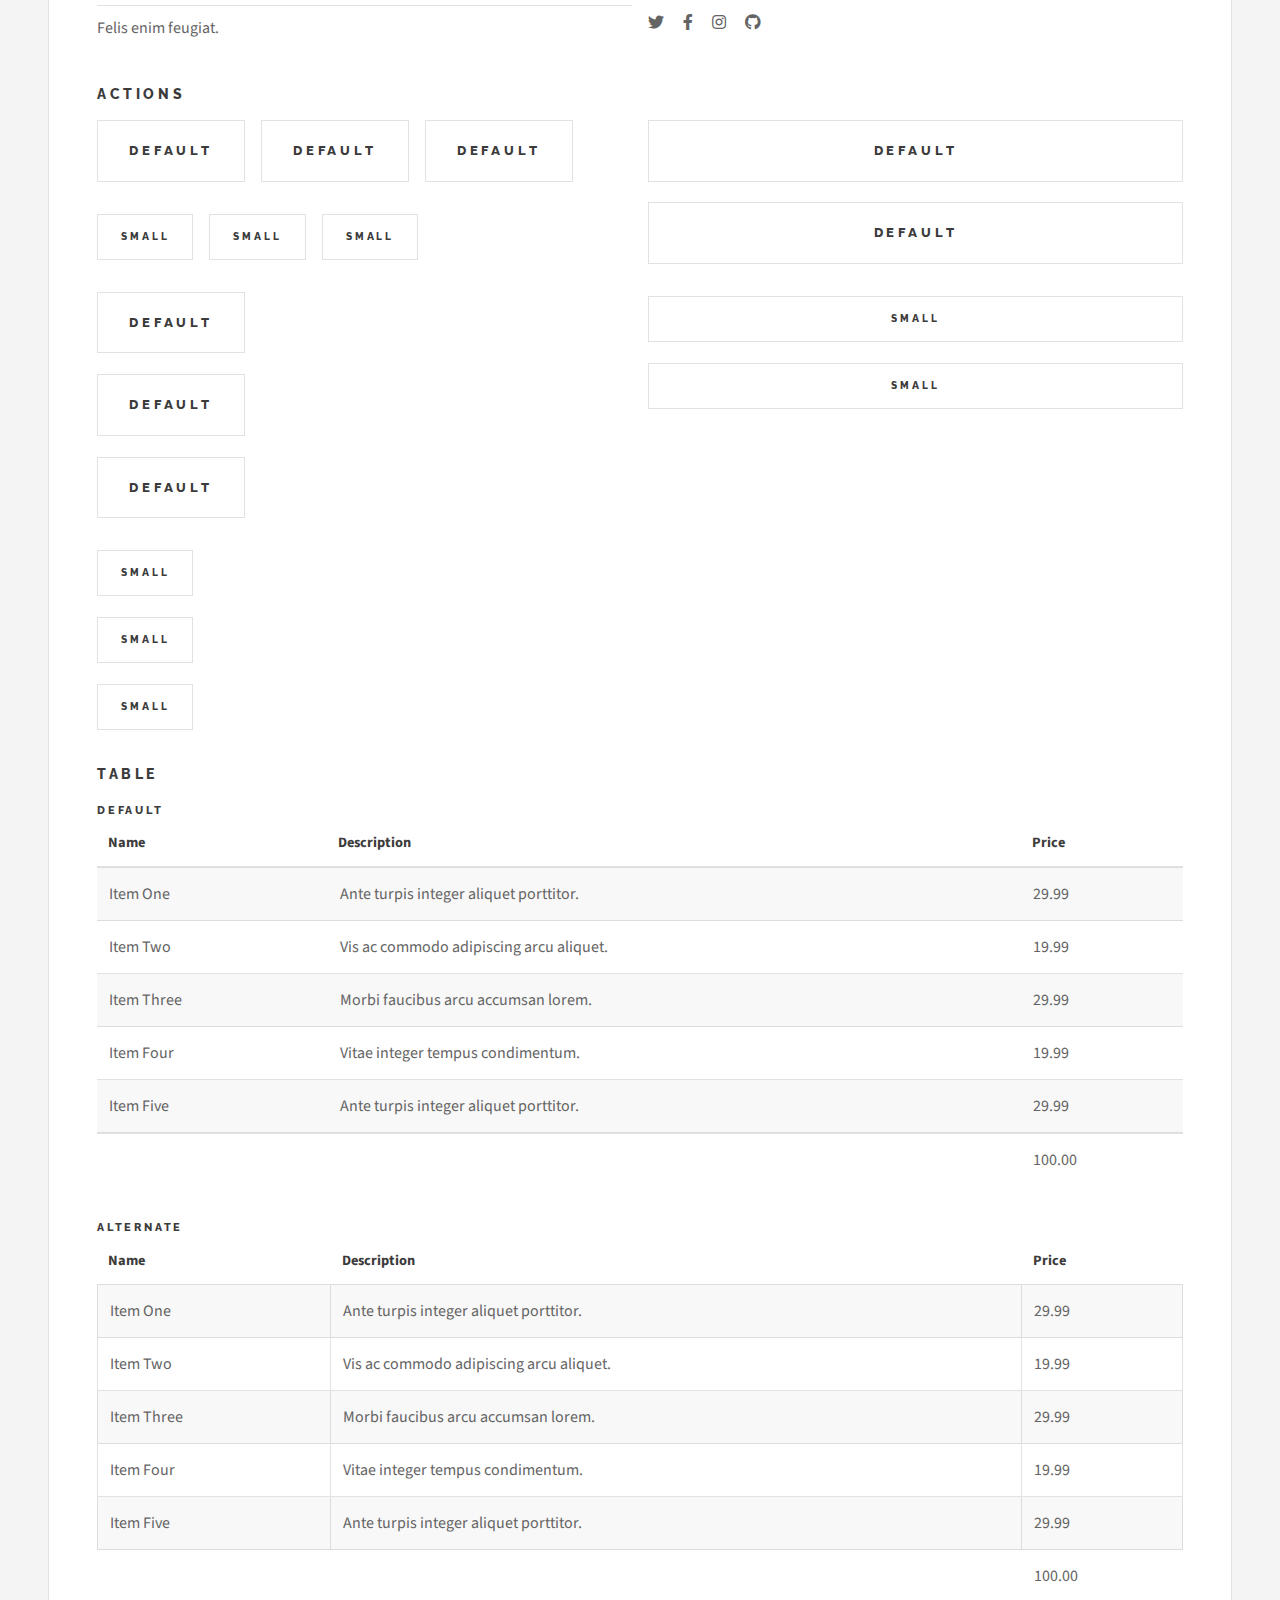
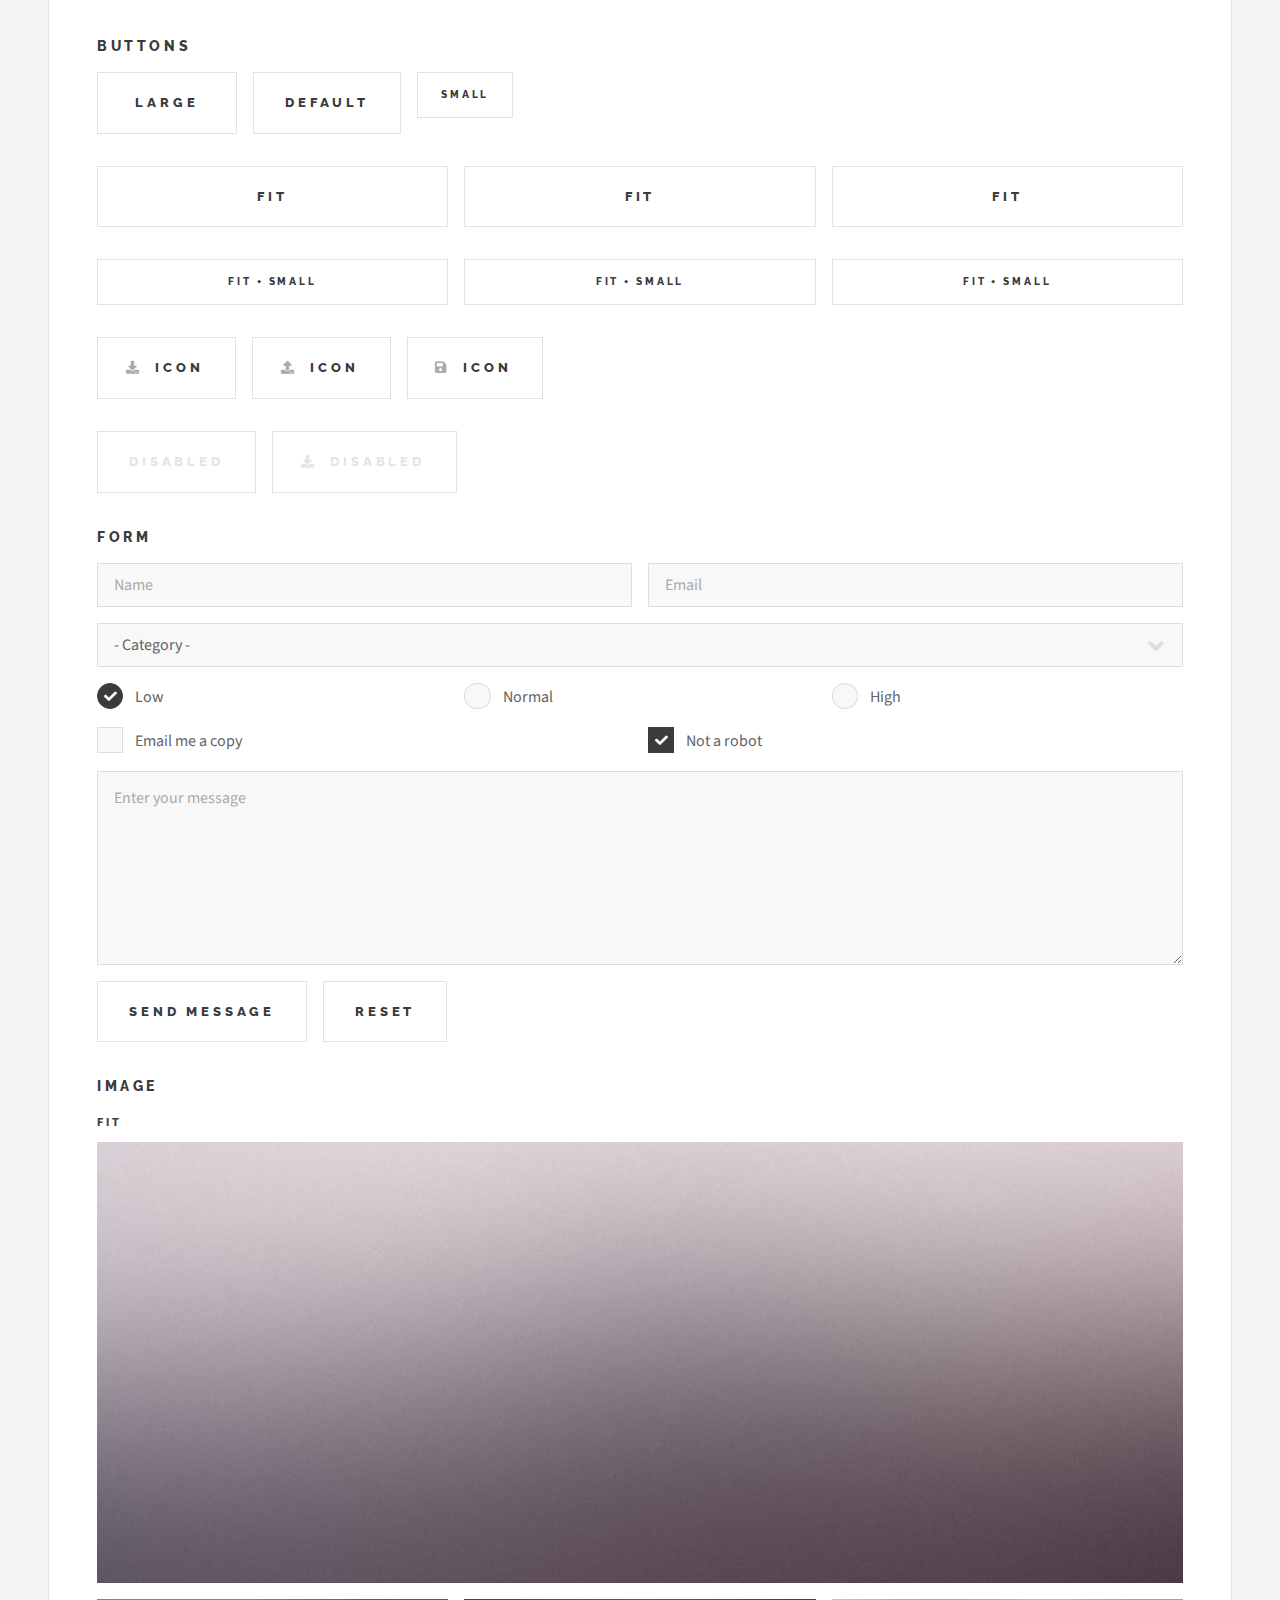
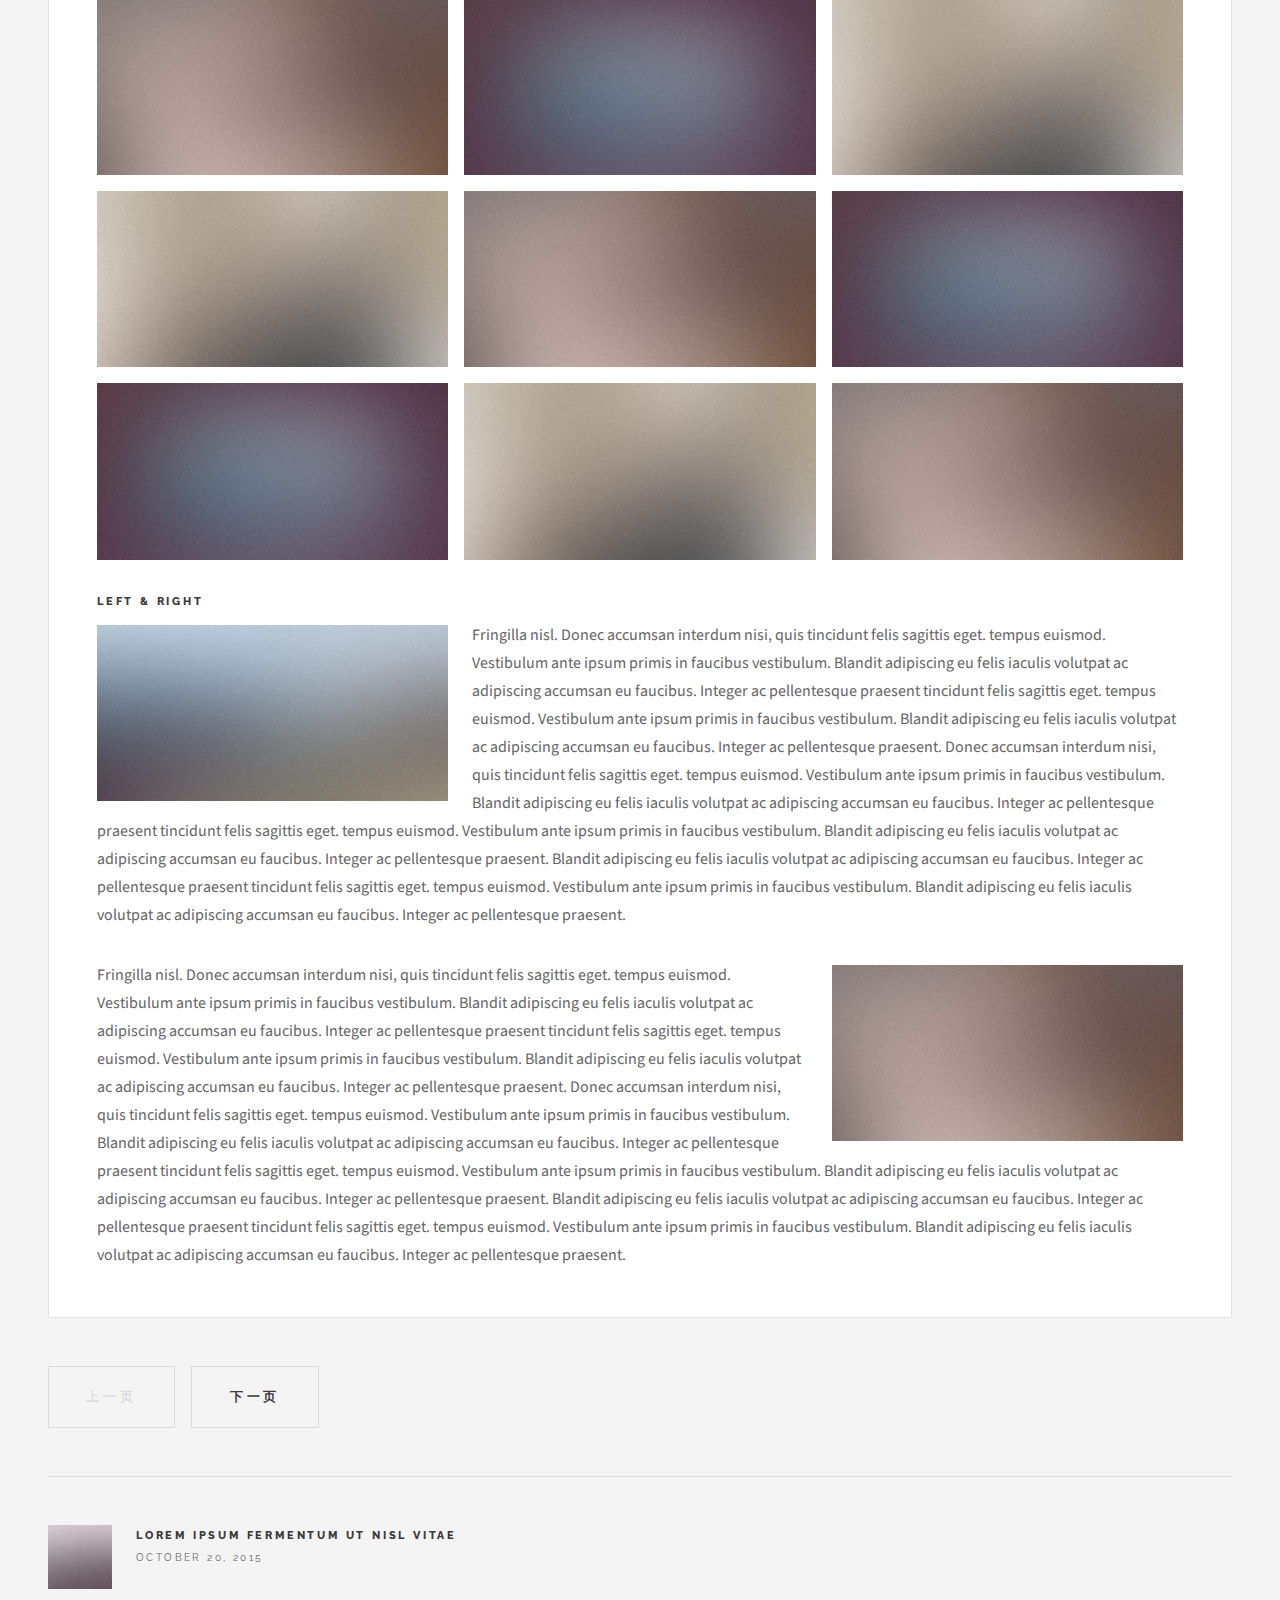
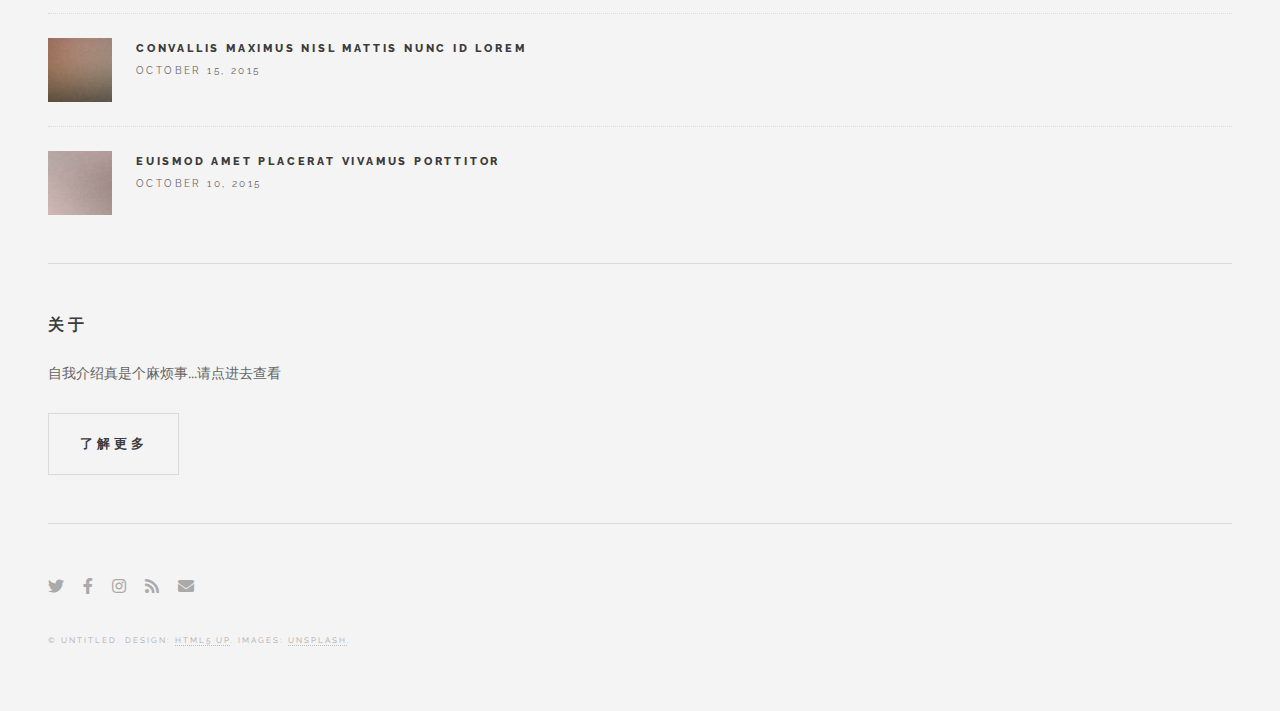
<file: list1.html>
<!DOCTYPE HTML>
<!--
	Future Imperfect by HTML5 UP
	html5up.net | @ajlkn
	Free for personal and commercial use under the CCA 3.0 license (html5up.net/license)
-->
<html>
	<head>
		<title>杂记 - Pa_01的个人主页</title>
		<meta charset="utf-8" />
		<meta name="viewport" content="width=device-width, initial-scale=1, user-scalable=no" />
		<link rel="stylesheet" href="assets/css/main.css" />
	</head>
	<body class="is-preload">

		<!-- Wrapper -->
			<div id="wrapper">

				<!-- Header -->
					<header id="header">
						<h1><a href="index.html">Pa_01's Juice Bar</a></h1>
						<nav class="links">
							<ul>
								<li><a href="index.html">首页</a></li>
								<li><a href="list1.html">杂记</a></li>
								<li><a href="list2.html">铁路</a></li>
								<li><a href="list3.html">音乐</a></li>
								<li><a href="about.html">关于</a></li>
							</ul>
						</nav>
						<nav class="main">
							<ul>
								<li class="search">
									<a class="fa-search" href="#search">Search</a>
									<form id="search" method="get" action="#">
										<input type="text" name="query" placeholder="Search" />
									</form>
								</li>
								<li class="menu">
									<a class="fa-bars" href="#menu">Menu</a>
								</li>
							</ul>
						</nav>
					</header>

				<!-- Menu -->
					<section id="menu">

						<!-- Search -->
							<section>
								<form class="search" method="get" action="#">
									<input type="text" name="query" placeholder="Search" />
								</form>
							</section>

						<!-- Links 这里是搜索框下的推荐条目-->
							<section>
								<p align="center">临时用的移动端目录</p>
								<p align="center"><a href="list1.html">杂记</a></p>
								<p align="center"><a href="list2.html">铁路</a></p>
								<p align="center"><a href="list3.html">音乐</a></p>
								<p align="center"><a href="about.html">关于</a></p>
								<!-- <ul class="links">
									<li>
										<a href="#">
											<h3>Lorem ipsum</h3>
											<p>Feugiat tempus veroeros dolor</p>
										</a>
									</li>
									<li>
										<a href="#">
											<h3>Dolor sit amet</h3>
											<p>Sed vitae justo condimentum</p>
										</a>
									</li>
									<li>
										<a href="#">
											<h3>Feugiat veroeros</h3>
											<p>Phasellus sed ultricies mi congue</p>
										</a>
									</li>
									<li>
										<a href="#">
											<h3>Etiam sed consequat</h3>
											<p>Porta lectus amet ultricies</p>
										</a>
									</li>
								</ul> -->
							</section>

						<!-- Actions -->
							<section>
								<ul class="actions stacked">
									<li><a href="#" class="button large fit">Log In</a></li>
								</ul>
							</section>

					</section>

				<!-- Main -->
					<div id="main">

						<!-- Post -->
							<article class="post">
								<header>
									<div class="title">
										<h2><a href="contents/list1/001.html">大概是第一篇文章</a></h2>
										<p>&nbsp;摘要：攒了一堆牢骚要发</p>
									</div>
									<div class="meta">
										<time class="published" datetime="2022-07-22">July 22, 2022</time>
										<a href="#" class="author"><span class="name">我</span><img src="images/avatar.jpg" alt="" /></a>
									</div>
								</header>
								<a href="contents/list1/001.html" class="image featured"><img src="contents/list1/images/94353657_mid.jpg" alt="" /></a>
								<p>前一天刚把GitHub Pages学会，今天只弄好了基本中的基本，现在正在抱着半测试功能半发牢骚的心情写文章……</p>
								<footer>
									<ul class="actions">
										<li><a href="contents/list1/001.html" class="button large">继续阅读</a></li>
									</ul>
									<ul class="stats">
										<li><a href="#">General</a></li>
										<li><a href="#" class="icon solid fa-heart">28</a></li>
										<li><a href="#" class="icon solid fa-comment">128</a></li>
									</ul>
								</footer>
							</article>

						<!-- Post -->
							<article class="post">
								<header>
									<div class="title">
										<h2><a href="single.html">Ultricies sed magna euismod enim vitae gravida</a></h2>
										<p>Lorem ipsum dolor amet nullam consequat etiam feugiat</p>
									</div>
									<div class="meta">
										<time class="published" datetime="2015-10-25">October 25, 2015</time>
										<a href="#" class="author"><span class="name">Jane Doe</span><img src="images/avatar.jpg" alt="" /></a>
									</div>
								</header>
								<a href="single.html" class="image featured"><img src="images/pic02.jpg" alt="" /></a>
								<p>Mauris neque quam, fermentum ut nisl vitae, convallis maximus nisl. Sed mattis nunc id lorem euismod placerat. Vivamus porttitor magna enim, ac accumsan tortor cursus at. Phasellus sed ultricies mi non congue ullam corper.</p>
								<footer>
									<ul class="actions">
										<li><a href="single.html" class="button large">Continue Reading</a></li>
									</ul>
									<ul class="stats">
										<li><a href="#">General</a></li>
										<li><a href="#" class="icon solid fa-heart">28</a></li>
										<li><a href="#" class="icon solid fa-comment">128</a></li>
									</ul>
								</footer>
							</article>

						<!-- Post -->
							<article class="post">
								<header>
									<div class="title">
										<h2><a href="single.html">Euismod et accumsan</a></h2>
										<p>Lorem ipsum dolor amet nullam consequat etiam feugiat</p>
									</div>
									<div class="meta">
										<time class="published" datetime="2015-10-22">October 22, 2015</time>
										<a href="#" class="author"><span class="name">Jane Doe</span><img src="images/avatar.jpg" alt="" /></a>
									</div>
								</header>
								<a href="single.html" class="image featured"><img src="images/pic03.jpg" alt="" /></a>
								<p>Mauris neque quam, fermentum ut nisl vitae, convallis maximus nisl. Sed mattis nunc id lorem euismod placerat. Vivamus porttitor magna enim, ac accumsan tortor cursus at. Phasellus sed ultricies mi non congue ullam corper. Praesent tincidunt sed tellus ut rutrum. Sed vitae justo condimentum, porta lectus vitae, ultricies congue gravida diam non fringilla. Cras vehicula tellus eu ligula viverra, ac fringilla turpis suscipit. Quisque vestibulum rhoncus ligula.</p>
								<footer>
									<ul class="actions">
										<li><a href="single.html" class="button large">Continue Reading</a></li>
									</ul>
									<ul class="stats">
										<li><a href="#">General</a></li>
										<li><a href="#" class="icon solid fa-heart">28</a></li>
										<li><a href="#" class="icon solid fa-comment">128</a></li>
									</ul>
								</footer>
							</article>

						<!-- Post -->
						
							<article class="post">
								<header>
									<div class="title">
										<h2><a href="#">Elements</a></h2>
										<p>Lorem ipsum dolor amet nullam consequat etiam feugiat</p>
									</div>
									<div class="meta">
										<time class="published" datetime="2015-10-18">October 18, 2015</time>
										<a href="#" class="author"><span class="name">Jane Doe</span><img src="images/avatar.jpg" alt="" /></a>
									</div>
								</header>

								<section>
									<h3>Text</h3>
									<p>This is <b>bold</b> and this is <strong>strong</strong>. This is <i>italic</i> and this is <em>emphasized</em>.
									This is <sup>superscript</sup> text and this is <sub>subscript</sub> text.
									This is <u>underlined</u> and this is code: <code>for (;;) { ... }</code>. Finally, <a href="#">this is a link</a>.</p>
									<hr />
									<p>Nunc lacinia ante nunc ac lobortis. Interdum adipiscing gravida odio porttitor sem non mi integer non faucibus ornare mi ut ante amet placerat aliquet. Volutpat eu sed ante lacinia sapien lorem accumsan varius montes viverra nibh in adipiscing blandit tempus accumsan.</p>
									<hr />
									<h2>Heading Level 2</h2>
									<h3>Heading Level 3</h3>
									<h4>Heading Level 4</h4>
									<hr />
									<h4>Blockquote</h4>
									<blockquote>Fringilla nisl. Donec accumsan interdum nisi, quis tincidunt felis sagittis eget tempus euismod. Vestibulum ante ipsum primis in faucibus vestibulum. Blandit adipiscing eu felis iaculis volutpat ac adipiscing accumsan faucibus. Vestibulum ante ipsum primis in faucibus lorem ipsum dolor sit amet nullam adipiscing eu felis.</blockquote>
									<h4>Preformatted</h4>
									<pre><code>i = 0;

while (!deck.isInOrder()) {
  print 'Iteration ' + i;
  deck.shuffle();
  i++;
}

print 'It took ' + i + ' iterations to sort the deck.';</code></pre>
								</section>

								<section>
									<h3>Lists</h3>
									<div class="row">
										<div class="col-6 col-12-medium">
											<h4>Unordered</h4>
											<ul>
												<li>Dolor pulvinar etiam.</li>
												<li>Sagittis adipiscing.</li>
												<li>Felis enim feugiat.</li>
											</ul>
											<h4>Alternate</h4>
											<ul class="alt">
												<li>Dolor pulvinar etiam.</li>
												<li>Sagittis adipiscing.</li>
												<li>Felis enim feugiat.</li>
											</ul>
										</div>
										<div class="col-6 col-12-medium">
											<h4>Ordered</h4>
											<ol>
												<li>Dolor pulvinar etiam.</li>
												<li>Etiam vel felis viverra.</li>
												<li>Felis enim feugiat.</li>
												<li>Dolor pulvinar etiam.</li>
												<li>Etiam vel felis lorem.</li>
												<li>Felis enim et feugiat.</li>
											</ol>
											<h4>Icons</h4>
											<ul class="icons">
												<li><a href="#" class="icon brands fa-twitter"><span class="label">Twitter</span></a></li>
												<li><a href="#" class="icon brands fa-facebook-f"><span class="label">Facebook</span></a></li>
												<li><a href="#" class="icon brands fa-instagram"><span class="label">Instagram</span></a></li>
												<li><a href="#" class="icon brands fa-github"><span class="label">Github</span></a></li>
											</ul>
										</div>
									</div>
									<h3>Actions</h3>
									<div class="row">
										<div class="col-6 col-12-medium">
											<ul class="actions">
												<li><a href="#" class="button">Default</a></li>
												<li><a href="#" class="button">Default</a></li>
												<li><a href="#" class="button">Default</a></li>
											</ul>
											<ul class="actions small">
												<li><a href="#" class="button small">Small</a></li>
												<li><a href="#" class="button small">Small</a></li>
												<li><a href="#" class="button small">Small</a></li>
											</ul>
											<ul class="actions stacked">
												<li><a href="#" class="button">Default</a></li>
												<li><a href="#" class="button">Default</a></li>
												<li><a href="#" class="button">Default</a></li>
											</ul>
											<ul class="actions stacked">
												<li><a href="#" class="button small">Small</a></li>
												<li><a href="#" class="button small">Small</a></li>
												<li><a href="#" class="button small">Small</a></li>
											</ul>
										</div>
										<div class="col-6 col-12-medium">
											<ul class="actions stacked">
												<li><a href="#" class="button fit">Default</a></li>
												<li><a href="#" class="button fit">Default</a></li>
											</ul>
											<ul class="actions stacked">
												<li><a href="#" class="button small fit">Small</a></li>
												<li><a href="#" class="button small fit">Small</a></li>
											</ul>
										</div>
									</div>
								</section>

								<section>
									<h3>Table</h3>
									<h4>Default</h4>
									<div class="table-wrapper">
										<table>
											<thead>
												<tr>
													<th>Name</th>
													<th>Description</th>
													<th>Price</th>
												</tr>
											</thead>
											<tbody>
												<tr>
													<td>Item One</td>
													<td>Ante turpis integer aliquet porttitor.</td>
													<td>29.99</td>
												</tr>
												<tr>
													<td>Item Two</td>
													<td>Vis ac commodo adipiscing arcu aliquet.</td>
													<td>19.99</td>
												</tr>
												<tr>
													<td>Item Three</td>
													<td> Morbi faucibus arcu accumsan lorem.</td>
													<td>29.99</td>
												</tr>
												<tr>
													<td>Item Four</td>
													<td>Vitae integer tempus condimentum.</td>
													<td>19.99</td>
												</tr>
												<tr>
													<td>Item Five</td>
													<td>Ante turpis integer aliquet porttitor.</td>
													<td>29.99</td>
												</tr>
											</tbody>
											<tfoot>
												<tr>
													<td colspan="2"></td>
													<td>100.00</td>
												</tr>
											</tfoot>
										</table>
									</div>

									<h4>Alternate</h4>
									<div class="table-wrapper">
										<table class="alt">
											<thead>
												<tr>
													<th>Name</th>
													<th>Description</th>
													<th>Price</th>
												</tr>
											</thead>
											<tbody>
												<tr>
													<td>Item One</td>
													<td>Ante turpis integer aliquet porttitor.</td>
													<td>29.99</td>
												</tr>
												<tr>
													<td>Item Two</td>
													<td>Vis ac commodo adipiscing arcu aliquet.</td>
													<td>19.99</td>
												</tr>
												<tr>
													<td>Item Three</td>
													<td> Morbi faucibus arcu accumsan lorem.</td>
													<td>29.99</td>
												</tr>
												<tr>
													<td>Item Four</td>
													<td>Vitae integer tempus condimentum.</td>
													<td>19.99</td>
												</tr>
												<tr>
													<td>Item Five</td>
													<td>Ante turpis integer aliquet porttitor.</td>
													<td>29.99</td>
												</tr>
											</tbody>
											<tfoot>
												<tr>
													<td colspan="2"></td>
													<td>100.00</td>
												</tr>
											</tfoot>
										</table>
									</div>
								</section>

								<section>
									<h3>Buttons</h3>
									<ul class="actions">
										<li><a href="#" class="button large">Large</a></li>
										<li><a href="#" class="button">Default</a></li>
										<li><a href="#" class="button small">Small</a></li>
									</ul>
									<ul class="actions fit">
										<li><a href="#" class="button fit">Fit</a></li>
										<li><a href="#" class="button fit">Fit</a></li>
										<li><a href="#" class="button fit">Fit</a></li>
									</ul>
									<ul class="actions fit small">
										<li><a href="#" class="button fit small">Fit + Small</a></li>
										<li><a href="#" class="button fit small">Fit + Small</a></li>
										<li><a href="#" class="button fit small">Fit + Small</a></li>
									</ul>
									<ul class="actions">
										<li><a href="#" class="button icon solid fa-download">Icon</a></li>
										<li><a href="#" class="button icon solid fa-upload">Icon</a></li>
										<li><a href="#" class="button icon solid fa-save">Icon</a></li>
									</ul>
									<ul class="actions">
										<li><span class="button disabled">Disabled</span></li>
										<li><span class="button disabled icon solid fa-download">Disabled</span></li>
									</ul>
								</section>

								<section>
									<h3>Form</h3>
									<form method="post" action="#">
										<div class="row gtr-uniform">
											<div class="col-6 col-12-xsmall">
												<input type="text" name="demo-name" id="demo-name" value="" placeholder="Name" />
											</div>
											<div class="col-6 col-12-xsmall">
												<input type="email" name="demo-email" id="demo-email" value="" placeholder="Email" />
											</div>
											<div class="col-12">
												<select name="demo-category" id="demo-category">
													<option value="">- Category -</option>
													<option value="1">Manufacturing</option>
													<option value="1">Shipping</option>
													<option value="1">Administration</option>
													<option value="1">Human Resources</option>
												</select>
											</div>
											<div class="col-4 col-12-small">
												<input type="radio" id="demo-priority-low" name="demo-priority" checked>
												<label for="demo-priority-low">Low</label>
											</div>
											<div class="col-4 col-12-small">
												<input type="radio" id="demo-priority-normal" name="demo-priority">
												<label for="demo-priority-normal">Normal</label>
											</div>
											<div class="col-4 col-12-small">
												<input type="radio" id="demo-priority-high" name="demo-priority">
												<label for="demo-priority-high">High</label>
											</div>
											<div class="col-6 col-12-small">
												<input type="checkbox" id="demo-copy" name="demo-copy">
												<label for="demo-copy">Email me a copy</label>
											</div>
											<div class="col-6 col-12-small">
												<input type="checkbox" id="demo-human" name="demo-human" checked>
												<label for="demo-human">Not a robot</label>
											</div>
											<div class="col-12">
												<textarea name="demo-message" id="demo-message" placeholder="Enter your message" rows="6"></textarea>
											</div>
											<div class="col-12">
												<ul class="actions">
													<li><input type="submit" value="Send Message" /></li>
													<li><input type="reset" value="Reset" /></li>
												</ul>
											</div>
										</div>
									</form>
								</section>

								<section>
									<h3>Image</h3>
									<h4>Fit</h4>
									<div class="box alt">
										<div class="row gtr-uniform">
											<div class="col-12"><span class="image fit"><img src="images/pic02.jpg" alt="" /></span></div>
											<div class="col-4"><span class="image fit"><img src="images/pic04.jpg" alt="" /></span></div>
											<div class="col-4"><span class="image fit"><img src="images/pic05.jpg" alt="" /></span></div>
											<div class="col-4"><span class="image fit"><img src="images/pic06.jpg" alt="" /></span></div>
											<div class="col-4"><span class="image fit"><img src="images/pic06.jpg" alt="" /></span></div>
											<div class="col-4"><span class="image fit"><img src="images/pic04.jpg" alt="" /></span></div>
											<div class="col-4"><span class="image fit"><img src="images/pic05.jpg" alt="" /></span></div>
											<div class="col-4"><span class="image fit"><img src="images/pic05.jpg" alt="" /></span></div>
											<div class="col-4"><span class="image fit"><img src="images/pic06.jpg" alt="" /></span></div>
											<div class="col-4"><span class="image fit"><img src="images/pic04.jpg" alt="" /></span></div>
										</div>
									</div>
									<h4>Left &amp; Right</h4>
									<p><span class="image left"><img src="images/pic07.jpg" alt="" /></span>Fringilla nisl. Donec accumsan interdum nisi, quis tincidunt felis sagittis eget. tempus euismod. Vestibulum ante ipsum primis in faucibus vestibulum. Blandit adipiscing eu felis iaculis volutpat ac adipiscing accumsan eu faucibus. Integer ac pellentesque praesent tincidunt felis sagittis eget. tempus euismod. Vestibulum ante ipsum primis in faucibus vestibulum. Blandit adipiscing eu felis iaculis volutpat ac adipiscing accumsan eu faucibus. Integer ac pellentesque praesent. Donec accumsan interdum nisi, quis tincidunt felis sagittis eget. tempus euismod. Vestibulum ante ipsum primis in faucibus vestibulum. Blandit adipiscing eu felis iaculis volutpat ac adipiscing accumsan eu faucibus. Integer ac pellentesque praesent tincidunt felis sagittis eget. tempus euismod. Vestibulum ante ipsum primis in faucibus vestibulum. Blandit adipiscing eu felis iaculis volutpat ac adipiscing accumsan eu faucibus. Integer ac pellentesque praesent. Blandit adipiscing eu felis iaculis volutpat ac adipiscing accumsan eu faucibus. Integer ac pellentesque praesent tincidunt felis sagittis eget. tempus euismod. Vestibulum ante ipsum primis in faucibus vestibulum. Blandit adipiscing eu felis iaculis volutpat ac adipiscing accumsan eu faucibus. Integer ac pellentesque praesent.</p>
									<p><span class="image right"><img src="images/pic04.jpg" alt="" /></span>Fringilla nisl. Donec accumsan interdum nisi, quis tincidunt felis sagittis eget. tempus euismod. Vestibulum ante ipsum primis in faucibus vestibulum. Blandit adipiscing eu felis iaculis volutpat ac adipiscing accumsan eu faucibus. Integer ac pellentesque praesent tincidunt felis sagittis eget. tempus euismod. Vestibulum ante ipsum primis in faucibus vestibulum. Blandit adipiscing eu felis iaculis volutpat ac adipiscing accumsan eu faucibus. Integer ac pellentesque praesent. Donec accumsan interdum nisi, quis tincidunt felis sagittis eget. tempus euismod. Vestibulum ante ipsum primis in faucibus vestibulum. Blandit adipiscing eu felis iaculis volutpat ac adipiscing accumsan eu faucibus. Integer ac pellentesque praesent tincidunt felis sagittis eget. tempus euismod. Vestibulum ante ipsum primis in faucibus vestibulum. Blandit adipiscing eu felis iaculis volutpat ac adipiscing accumsan eu faucibus. Integer ac pellentesque praesent. Blandit adipiscing eu felis iaculis volutpat ac adipiscing accumsan eu faucibus. Integer ac pellentesque praesent tincidunt felis sagittis eget. tempus euismod. Vestibulum ante ipsum primis in faucibus vestibulum. Blandit adipiscing eu felis iaculis volutpat ac adipiscing accumsan eu faucibus. Integer ac pellentesque praesent.</p>
								</section>

							</article>
						

						<!-- Pagination -->
							<ul class="actions pagination">
								<li><a href="" class="disabled button large previous">上一页</a></li>
								<li><a href="#" class="button large next">下一页</a></li>
							</ul>

					</div>

				<!-- Sidebar -->
					<section id="sidebar">

						<!-- Intro -->
							<section id="intro">
								<a href="#" class="logo"><img src="images/logo.png" alt="" /></a>
								<header>
									<h2>杂记</h2>
									<p>这里是日常生活的记录~</p>
								</header>
							</section>

						<!-- Posts List -->
							<section>
								<ul class="posts">
									<li>
										<article>
											<header>
												<h3><a href="single.html">Lorem ipsum fermentum ut nisl vitae</a></h3>
												<time class="published" datetime="2015-10-20">October 20, 2015</time>
											</header>
											<a href="single.html" class="image"><img src="images/pic08.jpg" alt="" /></a>
										</article>
									</li>
									<li>
										<article>
											<header>
												<h3><a href="single.html">Convallis maximus nisl mattis nunc id lorem</a></h3>
												<time class="published" datetime="2015-10-15">October 15, 2015</time>
											</header>
											<a href="single.html" class="image"><img src="images/pic09.jpg" alt="" /></a>
										</article>
									</li>
									<li>
										<article>
											<header>
												<h3><a href="single.html">Euismod amet placerat vivamus porttitor</a></h3>
												<time class="published" datetime="2015-10-10">October 10, 2015</time>
											</header>
											<a href="single.html" class="image"><img src="images/pic10.jpg" alt="" /></a>
										</article>
									</li>
									<!-- <li>
										<article>
											<header>
												<h3><a href="single.html">Magna enim accumsan tortor cursus ultricies</a></h3>
												<time class="published" datetime="2015-10-08">October 8, 2015</time>
											</header>
											<a href="single.html" class="image"><img src="images/pic11.jpg" alt="" /></a>
										</article>
									</li>
									<li>
										<article>
											<header>
												<h3><a href="single.html">Congue ullam corper lorem ipsum dolor</a></h3>
												<time class="published" datetime="2015-10-06">October 7, 2015</time>
											</header>
											<a href="single.html" class="image"><img src="images/pic12.jpg" alt="" /></a>
										</article>
									</li> -->
								</ul>
							</section>

						<!-- About -->
							<section class="blurb">
								<h2>关于</h2>
								<p>自我介绍真是个麻烦事...请点进去查看</p>
								<ul class="actions">
									<li><a href="#" class="button">了解更多</a></li>
								</ul>
							</section>

						<!-- Footer -->
							<section id="footer">
								<ul class="icons">
									<li><a href="#" class="icon brands fa-twitter"><span class="label">Twitter</span></a></li>
									<li><a href="#" class="icon brands fa-facebook-f"><span class="label">Facebook</span></a></li>
									<li><a href="#" class="icon brands fa-instagram"><span class="label">Instagram</span></a></li>
									<li><a href="#" class="icon solid fa-rss"><span class="label">RSS</span></a></li>
									<li><a href="#" class="icon solid fa-envelope"><span class="label">Email</span></a></li>
								</ul>
								<p class="copyright">&copy; Untitled. Design: <a href="http://html5up.net">HTML5 UP</a>. Images: <a href="http://unsplash.com">Unsplash</a>.</p>
							</section>

					</section>

			</div>

		<!-- Scripts -->
			<script src="assets/js/jquery.min.js"></script>
			<script src="assets/js/browser.min.js"></script>
			<script src="assets/js/breakpoints.min.js"></script>
			<script src="assets/js/util.js"></script>
			<script src="assets/js/main.js"></script>

	</body>
</html>
</file>
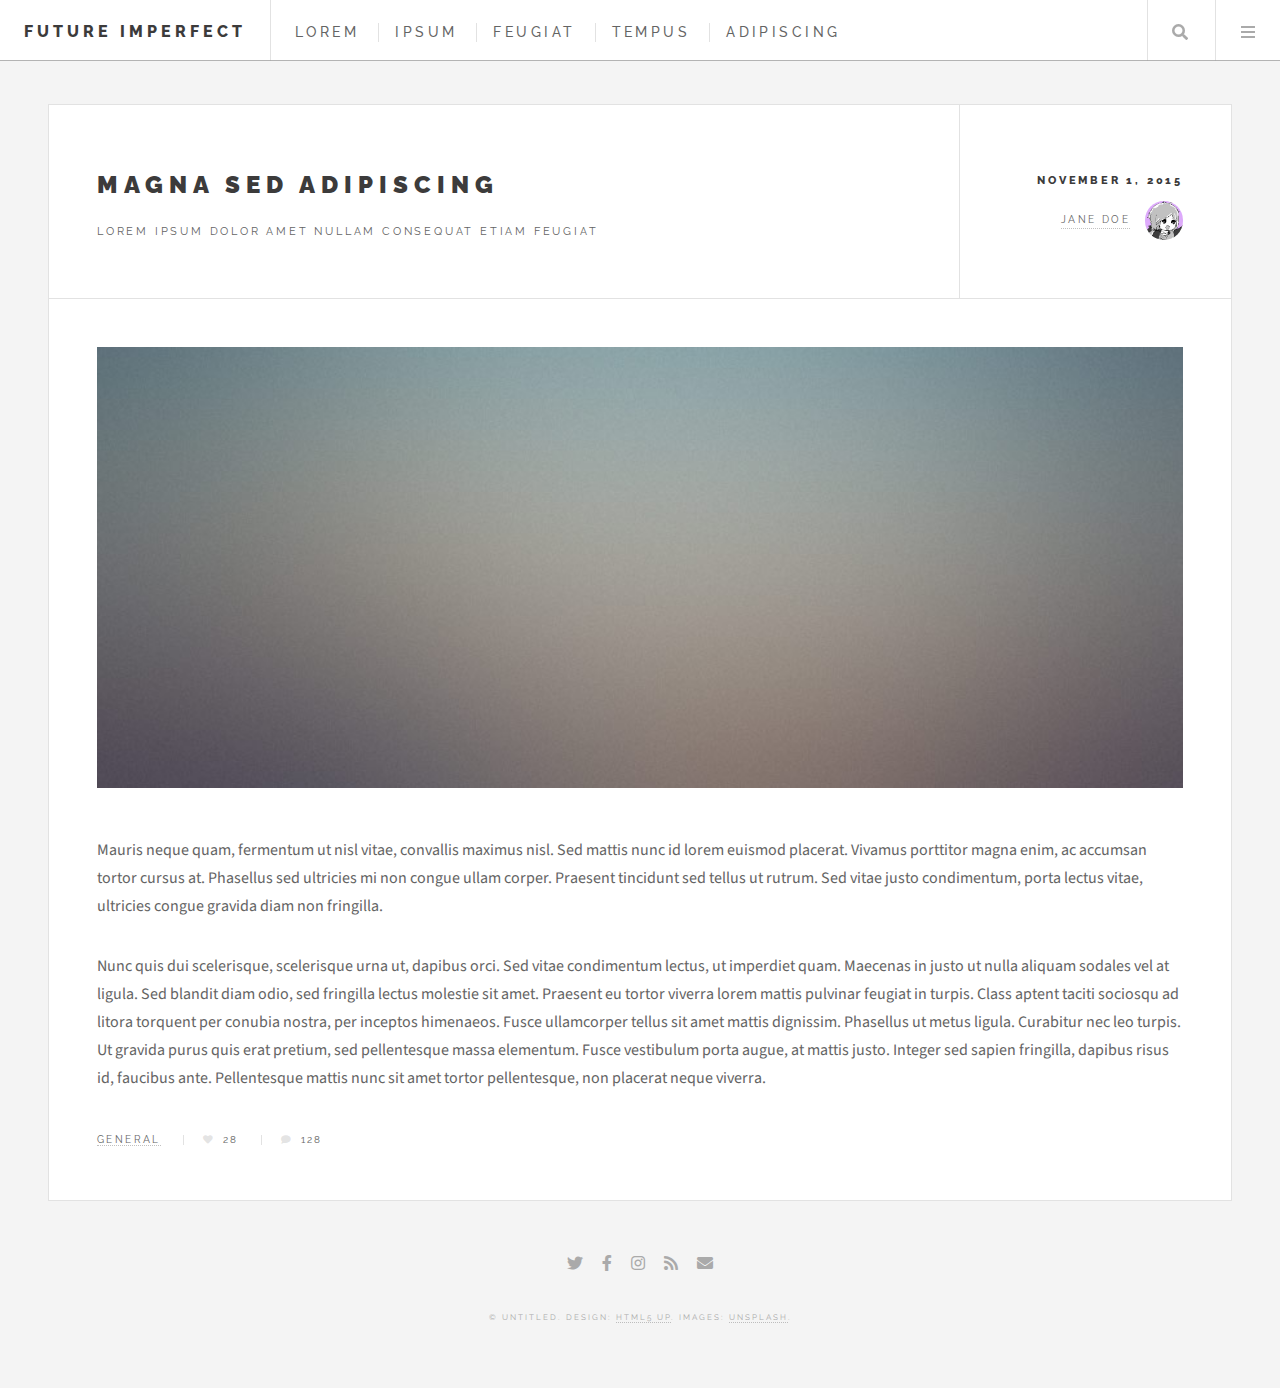
<file: single.html>
<!DOCTYPE HTML>
<!--
	Future Imperfect by HTML5 UP
	html5up.net | @ajlkn
	Free for personal and commercial use under the CCA 3.0 license (html5up.net/license)
-->
<html>
	<head>
		<title>Single - Future Imperfect by HTML5 UP</title>
		<meta charset="utf-8" />
		<meta name="viewport" content="width=device-width, initial-scale=1, user-scalable=no" />
		<link rel="stylesheet" href="assets/css/main.css" />
	</head>
	<body class="single is-preload">

		<!-- Wrapper -->
			<div id="wrapper">

				<!-- Header -->
					<header id="header">
						<h1><a href="index.html">Future Imperfect</a></h1>
						<nav class="links">
							<ul>
								<li><a href="#">Lorem</a></li>
								<li><a href="#">Ipsum</a></li>
								<li><a href="#">Feugiat</a></li>
								<li><a href="#">Tempus</a></li>
								<li><a href="#">Adipiscing</a></li>
							</ul>
						</nav>
						<nav class="main">
							<ul>
								<li class="search">
									<a class="fa-search" href="#search">Search</a>
									<form id="search" method="get" action="#">
										<input type="text" name="query" placeholder="Search" />
									</form>
								</li>
								<li class="menu">
									<a class="fa-bars" href="#menu">Menu</a>
								</li>
							</ul>
						</nav>
					</header>

				<!-- Menu -->
					<section id="menu">

						<!-- Search -->
							<section>
								<form class="search" method="get" action="#">
									<input type="text" name="query" placeholder="Search" />
								</form>
							</section>

						<!-- Links -->
							<section>
								<ul class="links">
									<li>
										<a href="#">
											<h3>Lorem ipsum</h3>
											<p>Feugiat tempus veroeros dolor</p>
										</a>
									</li>
									<li>
										<a href="#">
											<h3>Dolor sit amet</h3>
											<p>Sed vitae justo condimentum</p>
										</a>
									</li>
									<li>
										<a href="#">
											<h3>Feugiat veroeros</h3>
											<p>Phasellus sed ultricies mi congue</p>
										</a>
									</li>
									<li>
										<a href="#">
											<h3>Etiam sed consequat</h3>
											<p>Porta lectus amet ultricies</p>
										</a>
									</li>
								</ul>
							</section>

						<!-- Actions -->
							<section>
								<ul class="actions stacked">
									<li><a href="#" class="button large fit">Log In</a></li>
								</ul>
							</section>

					</section>

				<!-- Main -->
					<div id="main">

						<!-- Post -->
							<article class="post">
								<header>
									<div class="title">
										<h2><a href="#">Magna sed adipiscing</a></h2>
										<p>Lorem ipsum dolor amet nullam consequat etiam feugiat</p>
									</div>
									<div class="meta">
										<time class="published" datetime="2015-11-01">November 1, 2015</time>
										<a href="#" class="author"><span class="name">Jane Doe</span><img src="images/avatar.jpg" alt="" /></a>
									</div>
								</header>
								<span class="image featured"><img src="images/pic01.jpg" alt="" /></span>
								<p>Mauris neque quam, fermentum ut nisl vitae, convallis maximus nisl. Sed mattis nunc id lorem euismod placerat. Vivamus porttitor magna enim, ac accumsan tortor cursus at. Phasellus sed ultricies mi non congue ullam corper. Praesent tincidunt sed tellus ut rutrum. Sed vitae justo condimentum, porta lectus vitae, ultricies congue gravida diam non fringilla.</p>
								<p>Nunc quis dui scelerisque, scelerisque urna ut, dapibus orci. Sed vitae condimentum lectus, ut imperdiet quam. Maecenas in justo ut nulla aliquam sodales vel at ligula. Sed blandit diam odio, sed fringilla lectus molestie sit amet. Praesent eu tortor viverra lorem mattis pulvinar feugiat in turpis. Class aptent taciti sociosqu ad litora torquent per conubia nostra, per inceptos himenaeos. Fusce ullamcorper tellus sit amet mattis dignissim. Phasellus ut metus ligula. Curabitur nec leo turpis. Ut gravida purus quis erat pretium, sed pellentesque massa elementum. Fusce vestibulum porta augue, at mattis justo. Integer sed sapien fringilla, dapibus risus id, faucibus ante. Pellentesque mattis nunc sit amet tortor pellentesque, non placerat neque viverra. </p>
								<footer>
									<ul class="stats">
										<li><a href="#">General</a></li>
										<li><a href="#" class="icon solid fa-heart">28</a></li>
										<li><a href="#" class="icon solid fa-comment">128</a></li>
									</ul>
								</footer>
							</article>

					</div>

				<!-- Footer -->
					<section id="footer">
						<ul class="icons">
							<li><a href="#" class="icon brands fa-twitter"><span class="label">Twitter</span></a></li>
							<li><a href="#" class="icon brands fa-facebook-f"><span class="label">Facebook</span></a></li>
							<li><a href="#" class="icon brands fa-instagram"><span class="label">Instagram</span></a></li>
							<li><a href="#" class="icon solid fa-rss"><span class="label">RSS</span></a></li>
							<li><a href="#" class="icon solid fa-envelope"><span class="label">Email</span></a></li>
						</ul>
						<p class="copyright">&copy; Untitled. Design: <a href="http://html5up.net">HTML5 UP</a>. Images: <a href="http://unsplash.com">Unsplash</a>.</p>
					</section>

			</div>

		<!-- Scripts -->
			<script src="assets/js/jquery.min.js"></script>
			<script src="assets/js/browser.min.js"></script>
			<script src="assets/js/breakpoints.min.js"></script>
			<script src="assets/js/util.js"></script>
			<script src="assets/js/main.js"></script>

	</body>
</html>
</file>
<file: backup/assets/css/noscript.css>
/*
	Solid State by HTML5 UP
	html5up.net | @ajlkn
	Free for personal and commercial use under the CCA 3.0 license (html5up.net/license)
*/

/* Banner */

	body.is-preload #banner .logo {
		-moz-transform: none;
		-webkit-transform: none;
		-ms-transform: none;
		transform: none;
		opacity: 1;
	}

	body.is-preload #banner h2 {
		opacity: 1;
		-moz-transform: none;
		-webkit-transform: none;
		-ms-transform: none;
		transform: none;
		-moz-filter: none;
		-webkit-filter: none;
		-ms-filter: none;
		filter: none;
	}

	body.is-preload #banner p {
		opacity: 01;
		-moz-transform: none;
		-webkit-transform: none;
		-ms-transform: none;
		transform: none;
		-moz-filter: none;
		-webkit-filter: none;
		-ms-filter: none;
		filter: none;
	}
</file>
<file: assets/css/noscript.css>
/*
	Solid State by HTML5 UP
	html5up.net | @ajlkn
	Free for personal and commercial use under the CCA 3.0 license (html5up.net/license)
*/

/* Banner */

	body.is-preload #banner .logo {
		-moz-transform: none;
		-webkit-transform: none;
		-ms-transform: none;
		transform: none;
		opacity: 1;
	}

	body.is-preload #banner h2 {
		opacity: 1;
		-moz-transform: none;
		-webkit-transform: none;
		-ms-transform: none;
		transform: none;
		-moz-filter: none;
		-webkit-filter: none;
		-ms-filter: none;
		filter: none;
	}

	body.is-preload #banner p {
		opacity: 01;
		-moz-transform: none;
		-webkit-transform: none;
		-ms-transform: none;
		transform: none;
		-moz-filter: none;
		-webkit-filter: none;
		-ms-filter: none;
		filter: none;
	}
</file>
<file: assets/css/main.css>
@import url(fontawesome-all.min.css);
@import url("https://fonts.googleapis.com/css?family=Source+Sans+Pro:400,700|Raleway:400,800,900");

/*
	Future Imperfect by HTML5 UP
	html5up.net | @ajlkn
	Free for personal and commercial use under the CCA 3.0 license (html5up.net/license)
*/

html, body, div, span, applet, object,
iframe, h1, h2, h3, h4, h5, h6, p, blockquote,
pre, a, abbr, acronym, address, big, cite,
code, del, dfn, em, img, ins, kbd, q, s, samp,
small, strike, strong, sub, sup, tt, var, b,
u, i, center, dl, dt, dd, ol, ul, li, fieldset,
form, label, legend, table, caption, tbody,
tfoot, thead, tr, th, td, article, aside,
canvas, details, embed, figure, figcaption,
footer, header, hgroup, menu, nav, output, ruby,
section, summary, time, mark, audio, video {
	margin: 0;
	padding: 0;
	border: 0;
	font-size: 100%;
	font: inherit;
	vertical-align: baseline;}

article, aside, details, figcaption, figure,
footer, header, hgroup, menu, nav, section {
	display: block;}

body {
	line-height: 1;
}

ol, ul {
	list-style: none;
}

blockquote, q {
	quotes: none;
}

	blockquote:before, blockquote:after, q:before, q:after {
		content: '';
		content: none;
	}

table {
	border-collapse: collapse;
	border-spacing: 0;
}

body {
	-webkit-text-size-adjust: none;
}

mark {
	background-color: transparent;
	color: inherit;
}

input::-moz-focus-inner {
	border: 0;
	padding: 0;
}

input, select, textarea {
	-moz-appearance: none;
	-webkit-appearance: none;
	-ms-appearance: none;
	appearance: none;
}

/* Basic */

	@-ms-viewport {
		width: device-width;
	}

	body {
		-ms-overflow-style: scrollbar;
	}

	@media screen and (max-width: 480px) {

		html, body {
			min-width: 320px;
		}

	}

	html {
		box-sizing: border-box;
	}

	*, *:before, *:after {
		box-sizing: inherit;
	}

	body {
		background: #f4f4f4;
	}

		body.is-preload *, body.is-preload *:before, body.is-preload *:after {
			-moz-animation: none !important;
			-webkit-animation: none !important;
			-ms-animation: none !important;
			animation: none !important;
			-moz-transition: none !important;
			-webkit-transition: none !important;
			-ms-transition: none !important;
			transition: none !important;
		}

/* Type */

	body, input, select, textarea {
		color: #646464;
		font-family: "Source Sans Pro", Helvetica, sans-serif;
		font-size: 14pt;
		font-weight: 400;
		line-height: 1.75;
	}

		@media screen and (max-width: 1680px) {

			body, input, select, textarea {
				font-size: 12pt;
			}

		}

		@media screen and (max-width: 1280px) {

			body, input, select, textarea {
				font-size: 12pt;
			}

		}

		@media screen and (max-width: 980px) {

			body, input, select, textarea {
				font-size: 12pt;
			}

		}

		@media screen and (max-width: 736px) {

			body, input, select, textarea {
				font-size: 12pt;
			}

		}

		@media screen and (max-width: 480px) {

			body, input, select, textarea {
				font-size: 12pt;
			}

		}

	a {
		-moz-transition: color 0.2s ease, border-bottom-color 0.2s ease;
		-webkit-transition: color 0.2s ease, border-bottom-color 0.2s ease;
		-ms-transition: color 0.2s ease, border-bottom-color 0.2s ease;
		transition: color 0.2s ease, border-bottom-color 0.2s ease;
		border-bottom: dotted 1px rgba(160, 160, 160, 0.65);
		color: inherit;
		text-decoration: none;
	}

		a:before {
			-moz-transition: color 0.2s ease;
			-webkit-transition: color 0.2s ease;
			-ms-transition: color 0.2s ease;
			transition: color 0.2s ease;
		}

		a:hover {
			border-bottom-color: transparent;
			color: #2ebaae !important;
		}

			a:hover:before {
				color: #2ebaae !important;
			}

	strong, b {
		color: #3c3b3b;
		font-weight: 700;
	}

	em, i {
		font-style: italic;
	}

	p {
		margin: 0 0 2em 0;
	}

	h1, h2, h3, h4, h5, h6 {
		color: #3c3b3b;
		font-family: "Raleway", Helvetica, sans-serif;
		font-weight: 800;
		letter-spacing: 0.25em;
		line-height: 1.65;
		margin: 0 0 1em 0;
		text-transform: uppercase;
	}

		h1 a, h2 a, h3 a, h4 a, h5 a, h6 a {
			color: inherit;
			border-bottom: 0;
		}

	h2 {
		font-size: 1.1em;
	}

	h3 {
		font-size: 0.9em;
	}

	h4 {
		font-size: 0.7em;
	}

	h5 {
		font-size: 0.7em;
	}

	h6 {
		font-size: 0.7em;
	}

	sub {
		font-size: 0.8em;
		position: relative;
		top: 0.5em;
	}

	sup {
		font-size: 0.8em;
		position: relative;
		top: -0.5em;
	}

	blockquote {
		border-left: solid 4px rgba(160, 160, 160, 0.3);
		font-style: italic;
		margin: 0 0 2em 0;
		padding: 0.5em 0 0.5em 2em;
	}

	code {
		background: rgba(160, 160, 160, 0.075);
		border: solid 1px rgba(160, 160, 160, 0.3);
		font-family: "Courier New", monospace;
		font-size: 0.9em;
		margin: 0 0.25em;
		padding: 0.25em 0.65em;
	}

	pre {
		-webkit-overflow-scrolling: touch;
		font-family: "Courier New", monospace;
		font-size: 0.9em;
		margin: 0 0 2em 0;
	}

		pre code {
			display: block;
			line-height: 1.75em;
			padding: 1em 1.5em;
			overflow-x: auto;
		}

	hr {
		border: 0;
		border-bottom: solid 1px rgba(160, 160, 160, 0.3);
		margin: 2em 0;
	}

		hr.major {
			margin: 3em 0;
		}

	.align-left {
		text-align: left;
	}

	.align-center {
		text-align: center;
	}

	.align-right {
		text-align: right;
	}

/* Row */

	.row {
		display: flex;
		flex-wrap: wrap;
		box-sizing: border-box;
		align-items: stretch;
	}

		.row > * {
			box-sizing: border-box;
		}

		.row.gtr-uniform > * > :last-child {
			margin-bottom: 0;
		}

		.row.aln-left {
			justify-content: flex-start;
		}

		.row.aln-center {
			justify-content: center;
		}

		.row.aln-right {
			justify-content: flex-end;
		}

		.row.aln-top {
			align-items: flex-start;
		}

		.row.aln-middle {
			align-items: center;
		}

		.row.aln-bottom {
			align-items: flex-end;
		}

		.row > .imp {
			order: -1;
		}

		.row > .col-1 {
			width: 8.33333%;
		}

		.row > .off-1 {
			margin-left: 8.33333%;
		}

		.row > .col-2 {
			width: 16.66667%;
		}

		.row > .off-2 {
			margin-left: 16.66667%;
		}

		.row > .col-3 {
			width: 25%;
		}

		.row > .off-3 {
			margin-left: 25%;
		}

		.row > .col-4 {
			width: 33.33333%;
		}

		.row > .off-4 {
			margin-left: 33.33333%;
		}

		.row > .col-5 {
			width: 41.66667%;
		}

		.row > .off-5 {
			margin-left: 41.66667%;
		}

		.row > .col-6 {
			width: 50%;
		}

		.row > .off-6 {
			margin-left: 50%;
		}

		.row > .col-7 {
			width: 58.33333%;
		}

		.row > .off-7 {
			margin-left: 58.33333%;
		}

		.row > .col-8 {
			width: 66.66667%;
		}

		.row > .off-8 {
			margin-left: 66.66667%;
		}

		.row > .col-9 {
			width: 75%;
		}

		.row > .off-9 {
			margin-left: 75%;
		}

		.row > .col-10 {
			width: 83.33333%;
		}

		.row > .off-10 {
			margin-left: 83.33333%;
		}

		.row > .col-11 {
			width: 91.66667%;
		}

		.row > .off-11 {
			margin-left: 91.66667%;
		}

		.row > .col-12 {
			width: 100%;
		}

		.row > .off-12 {
			margin-left: 100%;
		}

		.row.gtr-0 {
			margin-top: 0;
			margin-left: 0em;
		}

			.row.gtr-0 > * {
				padding: 0 0 0 0em;
			}

			.row.gtr-0.gtr-uniform {
				margin-top: 0em;
			}

				.row.gtr-0.gtr-uniform > * {
					padding-top: 0em;
				}

		.row.gtr-25 {
			margin-top: 0;
			margin-left: -0.25em;
		}

			.row.gtr-25 > * {
				padding: 0 0 0 0.25em;
			}

			.row.gtr-25.gtr-uniform {
				margin-top: -0.25em;
			}

				.row.gtr-25.gtr-uniform > * {
					padding-top: 0.25em;
				}

		.row.gtr-50 {
			margin-top: 0;
			margin-left: -0.5em;
		}

			.row.gtr-50 > * {
				padding: 0 0 0 0.5em;
			}

			.row.gtr-50.gtr-uniform {
				margin-top: -0.5em;
			}

				.row.gtr-50.gtr-uniform > * {
					padding-top: 0.5em;
				}

		.row {
			margin-top: 0;
			margin-left: -1em;
		}

			.row > * {
				padding: 0 0 0 1em;
			}

			.row.gtr-uniform {
				margin-top: -1em;
			}

				.row.gtr-uniform > * {
					padding-top: 1em;
				}

		.row.gtr-150 {
			margin-top: 0;
			margin-left: -1.5em;
		}

			.row.gtr-150 > * {
				padding: 0 0 0 1.5em;
			}

			.row.gtr-150.gtr-uniform {
				margin-top: -1.5em;
			}

				.row.gtr-150.gtr-uniform > * {
					padding-top: 1.5em;
				}

		.row.gtr-200 {
			margin-top: 0;
			margin-left: -2em;
		}

			.row.gtr-200 > * {
				padding: 0 0 0 2em;
			}

			.row.gtr-200.gtr-uniform {
				margin-top: -2em;
			}

				.row.gtr-200.gtr-uniform > * {
					padding-top: 2em;
				}

		@media screen and (max-width: 1680px) {

			.row {
				display: flex;
				flex-wrap: wrap;
				box-sizing: border-box;
				align-items: stretch;
			}

				.row > * {
					box-sizing: border-box;
				}

				.row.gtr-uniform > * > :last-child {
					margin-bottom: 0;
				}

				.row.aln-left {
					justify-content: flex-start;
				}

				.row.aln-center {
					justify-content: center;
				}

				.row.aln-right {
					justify-content: flex-end;
				}

				.row.aln-top {
					align-items: flex-start;
				}

				.row.aln-middle {
					align-items: center;
				}

				.row.aln-bottom {
					align-items: flex-end;
				}

				.row > .imp-xlarge {
					order: -1;
				}

				.row > .col-1-xlarge {
					width: 8.33333%;
				}

				.row > .off-1-xlarge {
					margin-left: 8.33333%;
				}

				.row > .col-2-xlarge {
					width: 16.66667%;
				}

				.row > .off-2-xlarge {
					margin-left: 16.66667%;
				}

				.row > .col-3-xlarge {
					width: 25%;
				}

				.row > .off-3-xlarge {
					margin-left: 25%;
				}

				.row > .col-4-xlarge {
					width: 33.33333%;
				}

				.row > .off-4-xlarge {
					margin-left: 33.33333%;
				}

				.row > .col-5-xlarge {
					width: 41.66667%;
				}

				.row > .off-5-xlarge {
					margin-left: 41.66667%;
				}

				.row > .col-6-xlarge {
					width: 50%;
				}

				.row > .off-6-xlarge {
					margin-left: 50%;
				}

				.row > .col-7-xlarge {
					width: 58.33333%;
				}

				.row > .off-7-xlarge {
					margin-left: 58.33333%;
				}

				.row > .col-8-xlarge {
					width: 66.66667%;
				}

				.row > .off-8-xlarge {
					margin-left: 66.66667%;
				}

				.row > .col-9-xlarge {
					width: 75%;
				}

				.row > .off-9-xlarge {
					margin-left: 75%;
				}

				.row > .col-10-xlarge {
					width: 83.33333%;
				}

				.row > .off-10-xlarge {
					margin-left: 83.33333%;
				}

				.row > .col-11-xlarge {
					width: 91.66667%;
				}

				.row > .off-11-xlarge {
					margin-left: 91.66667%;
				}

				.row > .col-12-xlarge {
					width: 100%;
				}

				.row > .off-12-xlarge {
					margin-left: 100%;
				}

				.row.gtr-0 {
					margin-top: 0;
					margin-left: 0em;
				}

					.row.gtr-0 > * {
						padding: 0 0 0 0em;
					}

					.row.gtr-0.gtr-uniform {
						margin-top: 0em;
					}

						.row.gtr-0.gtr-uniform > * {
							padding-top: 0em;
						}

				.row.gtr-25 {
					margin-top: 0;
					margin-left: -0.25em;
				}

					.row.gtr-25 > * {
						padding: 0 0 0 0.25em;
					}

					.row.gtr-25.gtr-uniform {
						margin-top: -0.25em;
					}

						.row.gtr-25.gtr-uniform > * {
							padding-top: 0.25em;
						}

				.row.gtr-50 {
					margin-top: 0;
					margin-left: -0.5em;
				}

					.row.gtr-50 > * {
						padding: 0 0 0 0.5em;
					}

					.row.gtr-50.gtr-uniform {
						margin-top: -0.5em;
					}

						.row.gtr-50.gtr-uniform > * {
							padding-top: 0.5em;
						}

				.row {
					margin-top: 0;
					margin-left: -1em;
				}

					.row > * {
						padding: 0 0 0 1em;
					}

					.row.gtr-uniform {
						margin-top: -1em;
					}

						.row.gtr-uniform > * {
							padding-top: 1em;
						}

				.row.gtr-150 {
					margin-top: 0;
					margin-left: -1.5em;
				}

					.row.gtr-150 > * {
						padding: 0 0 0 1.5em;
					}

					.row.gtr-150.gtr-uniform {
						margin-top: -1.5em;
					}

						.row.gtr-150.gtr-uniform > * {
							padding-top: 1.5em;
						}

				.row.gtr-200 {
					margin-top: 0;
					margin-left: -2em;
				}

					.row.gtr-200 > * {
						padding: 0 0 0 2em;
					}

					.row.gtr-200.gtr-uniform {
						margin-top: -2em;
					}

						.row.gtr-200.gtr-uniform > * {
							padding-top: 2em;
						}

		}

		@media screen and (max-width: 1280px) {

			.row {
				display: flex;
				flex-wrap: wrap;
				box-sizing: border-box;
				align-items: stretch;
			}

				.row > * {
					box-sizing: border-box;
				}

				.row.gtr-uniform > * > :last-child {
					margin-bottom: 0;
				}

				.row.aln-left {
					justify-content: flex-start;
				}

				.row.aln-center {
					justify-content: center;
				}

				.row.aln-right {
					justify-content: flex-end;
				}

				.row.aln-top {
					align-items: flex-start;
				}

				.row.aln-middle {
					align-items: center;
				}

				.row.aln-bottom {
					align-items: flex-end;
				}

				.row > .imp-large {
					order: -1;
				}

				.row > .col-1-large {
					width: 8.33333%;
				}

				.row > .off-1-large {
					margin-left: 8.33333%;
				}

				.row > .col-2-large {
					width: 16.66667%;
				}

				.row > .off-2-large {
					margin-left: 16.66667%;
				}

				.row > .col-3-large {
					width: 25%;
				}

				.row > .off-3-large {
					margin-left: 25%;
				}

				.row > .col-4-large {
					width: 33.33333%;
				}

				.row > .off-4-large {
					margin-left: 33.33333%;
				}

				.row > .col-5-large {
					width: 41.66667%;
				}

				.row > .off-5-large {
					margin-left: 41.66667%;
				}

				.row > .col-6-large {
					width: 50%;
				}

				.row > .off-6-large {
					margin-left: 50%;
				}

				.row > .col-7-large {
					width: 58.33333%;
				}

				.row > .off-7-large {
					margin-left: 58.33333%;
				}

				.row > .col-8-large {
					width: 66.66667%;
				}

				.row > .off-8-large {
					margin-left: 66.66667%;
				}

				.row > .col-9-large {
					width: 75%;
				}

				.row > .off-9-large {
					margin-left: 75%;
				}

				.row > .col-10-large {
					width: 83.33333%;
				}

				.row > .off-10-large {
					margin-left: 83.33333%;
				}

				.row > .col-11-large {
					width: 91.66667%;
				}

				.row > .off-11-large {
					margin-left: 91.66667%;
				}

				.row > .col-12-large {
					width: 100%;
				}

				.row > .off-12-large {
					margin-left: 100%;
				}

				.row.gtr-0 {
					margin-top: 0;
					margin-left: 0em;
				}

					.row.gtr-0 > * {
						padding: 0 0 0 0em;
					}

					.row.gtr-0.gtr-uniform {
						margin-top: 0em;
					}

						.row.gtr-0.gtr-uniform > * {
							padding-top: 0em;
						}

				.row.gtr-25 {
					margin-top: 0;
					margin-left: -0.25em;
				}

					.row.gtr-25 > * {
						padding: 0 0 0 0.25em;
					}

					.row.gtr-25.gtr-uniform {
						margin-top: -0.25em;
					}

						.row.gtr-25.gtr-uniform > * {
							padding-top: 0.25em;
						}

				.row.gtr-50 {
					margin-top: 0;
					margin-left: -0.5em;
				}

					.row.gtr-50 > * {
						padding: 0 0 0 0.5em;
					}

					.row.gtr-50.gtr-uniform {
						margin-top: -0.5em;
					}

						.row.gtr-50.gtr-uniform > * {
							padding-top: 0.5em;
						}

				.row {
					margin-top: 0;
					margin-left: -1em;
				}

					.row > * {
						padding: 0 0 0 1em;
					}

					.row.gtr-uniform {
						margin-top: -1em;
					}

						.row.gtr-uniform > * {
							padding-top: 1em;
						}

				.row.gtr-150 {
					margin-top: 0;
					margin-left: -1.5em;
				}

					.row.gtr-150 > * {
						padding: 0 0 0 1.5em;
					}

					.row.gtr-150.gtr-uniform {
						margin-top: -1.5em;
					}

						.row.gtr-150.gtr-uniform > * {
							padding-top: 1.5em;
						}

				.row.gtr-200 {
					margin-top: 0;
					margin-left: -2em;
				}

					.row.gtr-200 > * {
						padding: 0 0 0 2em;
					}

					.row.gtr-200.gtr-uniform {
						margin-top: -2em;
					}

						.row.gtr-200.gtr-uniform > * {
							padding-top: 2em;
						}

		}

		@media screen and (max-width: 980px) {

			.row {
				display: flex;
				flex-wrap: wrap;
				box-sizing: border-box;
				align-items: stretch;
			}

				.row > * {
					box-sizing: border-box;
				}

				.row.gtr-uniform > * > :last-child {
					margin-bottom: 0;
				}

				.row.aln-left {
					justify-content: flex-start;
				}

				.row.aln-center {
					justify-content: center;
				}

				.row.aln-right {
					justify-content: flex-end;
				}

				.row.aln-top {
					align-items: flex-start;
				}

				.row.aln-middle {
					align-items: center;
				}

				.row.aln-bottom {
					align-items: flex-end;
				}

				.row > .imp-medium {
					order: -1;
				}

				.row > .col-1-medium {
					width: 8.33333%;
				}

				.row > .off-1-medium {
					margin-left: 8.33333%;
				}

				.row > .col-2-medium {
					width: 16.66667%;
				}

				.row > .off-2-medium {
					margin-left: 16.66667%;
				}

				.row > .col-3-medium {
					width: 25%;
				}

				.row > .off-3-medium {
					margin-left: 25%;
				}

				.row > .col-4-medium {
					width: 33.33333%;
				}

				.row > .off-4-medium {
					margin-left: 33.33333%;
				}

				.row > .col-5-medium {
					width: 41.66667%;
				}

				.row > .off-5-medium {
					margin-left: 41.66667%;
				}

				.row > .col-6-medium {
					width: 50%;
				}

				.row > .off-6-medium {
					margin-left: 50%;
				}

				.row > .col-7-medium {
					width: 58.33333%;
				}

				.row > .off-7-medium {
					margin-left: 58.33333%;
				}

				.row > .col-8-medium {
					width: 66.66667%;
				}

				.row > .off-8-medium {
					margin-left: 66.66667%;
				}

				.row > .col-9-medium {
					width: 75%;
				}

				.row > .off-9-medium {
					margin-left: 75%;
				}

				.row > .col-10-medium {
					width: 83.33333%;
				}

				.row > .off-10-medium {
					margin-left: 83.33333%;
				}

				.row > .col-11-medium {
					width: 91.66667%;
				}

				.row > .off-11-medium {
					margin-left: 91.66667%;
				}

				.row > .col-12-medium {
					width: 100%;
				}

				.row > .off-12-medium {
					margin-left: 100%;
				}

				.row.gtr-0 {
					margin-top: 0;
					margin-left: 0em;
				}

					.row.gtr-0 > * {
						padding: 0 0 0 0em;
					}

					.row.gtr-0.gtr-uniform {
						margin-top: 0em;
					}

						.row.gtr-0.gtr-uniform > * {
							padding-top: 0em;
						}

				.row.gtr-25 {
					margin-top: 0;
					margin-left: -0.25em;
				}

					.row.gtr-25 > * {
						padding: 0 0 0 0.25em;
					}

					.row.gtr-25.gtr-uniform {
						margin-top: -0.25em;
					}

						.row.gtr-25.gtr-uniform > * {
							padding-top: 0.25em;
						}

				.row.gtr-50 {
					margin-top: 0;
					margin-left: -0.5em;
				}

					.row.gtr-50 > * {
						padding: 0 0 0 0.5em;
					}

					.row.gtr-50.gtr-uniform {
						margin-top: -0.5em;
					}

						.row.gtr-50.gtr-uniform > * {
							padding-top: 0.5em;
						}

				.row {
					margin-top: 0;
					margin-left: -1em;
				}

					.row > * {
						padding: 0 0 0 1em;
					}

					.row.gtr-uniform {
						margin-top: -1em;
					}

						.row.gtr-uniform > * {
							padding-top: 1em;
						}

				.row.gtr-150 {
					margin-top: 0;
					margin-left: -1.5em;
				}

					.row.gtr-150 > * {
						padding: 0 0 0 1.5em;
					}

					.row.gtr-150.gtr-uniform {
						margin-top: -1.5em;
					}

						.row.gtr-150.gtr-uniform > * {
							padding-top: 1.5em;
						}

				.row.gtr-200 {
					margin-top: 0;
					margin-left: -2em;
				}

					.row.gtr-200 > * {
						padding: 0 0 0 2em;
					}

					.row.gtr-200.gtr-uniform {
						margin-top: -2em;
					}

						.row.gtr-200.gtr-uniform > * {
							padding-top: 2em;
						}

		}

		@media screen and (max-width: 736px) {

			.row {
				display: flex;
				flex-wrap: wrap;
				box-sizing: border-box;
				align-items: stretch;
			}

				.row > * {
					box-sizing: border-box;
				}

				.row.gtr-uniform > * > :last-child {
					margin-bottom: 0;
				}

				.row.aln-left {
					justify-content: flex-start;
				}

				.row.aln-center {
					justify-content: center;
				}

				.row.aln-right {
					justify-content: flex-end;
				}

				.row.aln-top {
					align-items: flex-start;
				}

				.row.aln-middle {
					align-items: center;
				}

				.row.aln-bottom {
					align-items: flex-end;
				}

				.row > .imp-small {
					order: -1;
				}

				.row > .col-1-small {
					width: 8.33333%;
				}

				.row > .off-1-small {
					margin-left: 8.33333%;
				}

				.row > .col-2-small {
					width: 16.66667%;
				}

				.row > .off-2-small {
					margin-left: 16.66667%;
				}

				.row > .col-3-small {
					width: 25%;
				}

				.row > .off-3-small {
					margin-left: 25%;
				}

				.row > .col-4-small {
					width: 33.33333%;
				}

				.row > .off-4-small {
					margin-left: 33.33333%;
				}

				.row > .col-5-small {
					width: 41.66667%;
				}

				.row > .off-5-small {
					margin-left: 41.66667%;
				}

				.row > .col-6-small {
					width: 50%;
				}

				.row > .off-6-small {
					margin-left: 50%;
				}

				.row > .col-7-small {
					width: 58.33333%;
				}

				.row > .off-7-small {
					margin-left: 58.33333%;
				}

				.row > .col-8-small {
					width: 66.66667%;
				}

				.row > .off-8-small {
					margin-left: 66.66667%;
				}

				.row > .col-9-small {
					width: 75%;
				}

				.row > .off-9-small {
					margin-left: 75%;
				}

				.row > .col-10-small {
					width: 83.33333%;
				}

				.row > .off-10-small {
					margin-left: 83.33333%;
				}

				.row > .col-11-small {
					width: 91.66667%;
				}

				.row > .off-11-small {
					margin-left: 91.66667%;
				}

				.row > .col-12-small {
					width: 100%;
				}

				.row > .off-12-small {
					margin-left: 100%;
				}

				.row.gtr-0 {
					margin-top: 0;
					margin-left: 0em;
				}

					.row.gtr-0 > * {
						padding: 0 0 0 0em;
					}

					.row.gtr-0.gtr-uniform {
						margin-top: 0em;
					}

						.row.gtr-0.gtr-uniform > * {
							padding-top: 0em;
						}

				.row.gtr-25 {
					margin-top: 0;
					margin-left: -0.25em;
				}

					.row.gtr-25 > * {
						padding: 0 0 0 0.25em;
					}

					.row.gtr-25.gtr-uniform {
						margin-top: -0.25em;
					}

						.row.gtr-25.gtr-uniform > * {
							padding-top: 0.25em;
						}

				.row.gtr-50 {
					margin-top: 0;
					margin-left: -0.5em;
				}

					.row.gtr-50 > * {
						padding: 0 0 0 0.5em;
					}

					.row.gtr-50.gtr-uniform {
						margin-top: -0.5em;
					}

						.row.gtr-50.gtr-uniform > * {
							padding-top: 0.5em;
						}

				.row {
					margin-top: 0;
					margin-left: -1em;
				}

					.row > * {
						padding: 0 0 0 1em;
					}

					.row.gtr-uniform {
						margin-top: -1em;
					}

						.row.gtr-uniform > * {
							padding-top: 1em;
						}

				.row.gtr-150 {
					margin-top: 0;
					margin-left: -1.5em;
				}

					.row.gtr-150 > * {
						padding: 0 0 0 1.5em;
					}

					.row.gtr-150.gtr-uniform {
						margin-top: -1.5em;
					}

						.row.gtr-150.gtr-uniform > * {
							padding-top: 1.5em;
						}

				.row.gtr-200 {
					margin-top: 0;
					margin-left: -2em;
				}

					.row.gtr-200 > * {
						padding: 0 0 0 2em;
					}

					.row.gtr-200.gtr-uniform {
						margin-top: -2em;
					}

						.row.gtr-200.gtr-uniform > * {
							padding-top: 2em;
						}

		}

		@media screen and (max-width: 480px) {

			.row {
				display: flex;
				flex-wrap: wrap;
				box-sizing: border-box;
				align-items: stretch;
			}

				.row > * {
					box-sizing: border-box;
				}

				.row.gtr-uniform > * > :last-child {
					margin-bottom: 0;
				}

				.row.aln-left {
					justify-content: flex-start;
				}

				.row.aln-center {
					justify-content: center;
				}

				.row.aln-right {
					justify-content: flex-end;
				}

				.row.aln-top {
					align-items: flex-start;
				}

				.row.aln-middle {
					align-items: center;
				}

				.row.aln-bottom {
					align-items: flex-end;
				}

				.row > .imp-xsmall {
					order: -1;
				}

				.row > .col-1-xsmall {
					width: 8.33333%;
				}

				.row > .off-1-xsmall {
					margin-left: 8.33333%;
				}

				.row > .col-2-xsmall {
					width: 16.66667%;
				}

				.row > .off-2-xsmall {
					margin-left: 16.66667%;
				}

				.row > .col-3-xsmall {
					width: 25%;
				}

				.row > .off-3-xsmall {
					margin-left: 25%;
				}

				.row > .col-4-xsmall {
					width: 33.33333%;
				}

				.row > .off-4-xsmall {
					margin-left: 33.33333%;
				}

				.row > .col-5-xsmall {
					width: 41.66667%;
				}

				.row > .off-5-xsmall {
					margin-left: 41.66667%;
				}

				.row > .col-6-xsmall {
					width: 50%;
				}

				.row > .off-6-xsmall {
					margin-left: 50%;
				}

				.row > .col-7-xsmall {
					width: 58.33333%;
				}

				.row > .off-7-xsmall {
					margin-left: 58.33333%;
				}

				.row > .col-8-xsmall {
					width: 66.66667%;
				}

				.row > .off-8-xsmall {
					margin-left: 66.66667%;
				}

				.row > .col-9-xsmall {
					width: 75%;
				}

				.row > .off-9-xsmall {
					margin-left: 75%;
				}

				.row > .col-10-xsmall {
					width: 83.33333%;
				}

				.row > .off-10-xsmall {
					margin-left: 83.33333%;
				}

				.row > .col-11-xsmall {
					width: 91.66667%;
				}

				.row > .off-11-xsmall {
					margin-left: 91.66667%;
				}

				.row > .col-12-xsmall {
					width: 100%;
				}

				.row > .off-12-xsmall {
					margin-left: 100%;
				}

				.row.gtr-0 {
					margin-top: 0;
					margin-left: 0em;
				}

					.row.gtr-0 > * {
						padding: 0 0 0 0em;
					}

					.row.gtr-0.gtr-uniform {
						margin-top: 0em;
					}

						.row.gtr-0.gtr-uniform > * {
							padding-top: 0em;
						}

				.row.gtr-25 {
					margin-top: 0;
					margin-left: -0.25em;
				}

					.row.gtr-25 > * {
						padding: 0 0 0 0.25em;
					}

					.row.gtr-25.gtr-uniform {
						margin-top: -0.25em;
					}

						.row.gtr-25.gtr-uniform > * {
							padding-top: 0.25em;
						}

				.row.gtr-50 {
					margin-top: 0;
					margin-left: -0.5em;
				}

					.row.gtr-50 > * {
						padding: 0 0 0 0.5em;
					}

					.row.gtr-50.gtr-uniform {
						margin-top: -0.5em;
					}

						.row.gtr-50.gtr-uniform > * {
							padding-top: 0.5em;
						}

				.row {
					margin-top: 0;
					margin-left: -1em;
				}

					.row > * {
						padding: 0 0 0 1em;
					}

					.row.gtr-uniform {
						margin-top: -1em;
					}

						.row.gtr-uniform > * {
							padding-top: 1em;
						}

				.row.gtr-150 {
					margin-top: 0;
					margin-left: -1.5em;
				}

					.row.gtr-150 > * {
						padding: 0 0 0 1.5em;
					}

					.row.gtr-150.gtr-uniform {
						margin-top: -1.5em;
					}

						.row.gtr-150.gtr-uniform > * {
							padding-top: 1.5em;
						}

				.row.gtr-200 {
					margin-top: 0;
					margin-left: -2em;
				}

					.row.gtr-200 > * {
						padding: 0 0 0 2em;
					}

					.row.gtr-200.gtr-uniform {
						margin-top: -2em;
					}

						.row.gtr-200.gtr-uniform > * {
							padding-top: 2em;
						}

		}

/* Author */

	.author {
		display: -moz-flex;
		display: -webkit-flex;
		display: -ms-flex;
		display: flex;
		-moz-flex-direction: row;
		-webkit-flex-direction: row;
		-ms-flex-direction: row;
		flex-direction: row;
		-moz-align-items: center;
		-webkit-align-items: center;
		-ms-align-items: center;
		align-items: center;
		-moz-justify-content: -moz-flex-end;
		-webkit-justify-content: -webkit-flex-end;
		-ms-justify-content: -ms-flex-end;
		justify-content: flex-end;
		border-bottom: 0;
		font-family: "Raleway", Helvetica, sans-serif;
		font-size: 0.6em;
		font-weight: 400;
		letter-spacing: 0.25em;
		text-transform: uppercase;
		white-space: nowrap;
	}

		.author .name {
			-moz-transition: border-bottom-color 0.2s ease;
			-webkit-transition: border-bottom-color 0.2s ease;
			-ms-transition: border-bottom-color 0.2s ease;
			transition: border-bottom-color 0.2s ease;
			border-bottom: dotted 1px rgba(160, 160, 160, 0.65);
			display: block;
			margin: 0 1.5em 0 0;
		}

		.author img {
			border-radius: 100%;
			display: block;
			width: 4em;
		}

		.author:hover .name {
			border-bottom-color: transparent;
		}

/* Blurb */

	.blurb h2 {
		font-size: 1.0em;
		font-weight: 600;
		margin: 0 0 1.5em 0;
	}

	.blurb h3 {
		font-size: 0.7em;
	}

	.blurb p {
		font-size: 0.85em;
	}

/* Box */

	.box {
		border: solid 1px rgba(160, 160, 160, 0.3);
		margin-bottom: 2em;
		padding: 1.5em;
	}

		.box > :last-child,
		.box > :last-child > :last-child,
		.box > :last-child > :last-child > :last-child {
			margin-bottom: 0;
		}

		.box.alt {
			border: 0;
			border-radius: 0;
			padding: 0;
		}

/* Button */

	input[type="submit"],
	input[type="reset"],
	input[type="button"],
	button,
	.button {
		-moz-appearance: none;
		-webkit-appearance: none;
		-ms-appearance: none;
		appearance: none;
		-moz-transition: background-color 0.2s ease, box-shadow 0.2s ease, color 0.2s ease;
		-webkit-transition: background-color 0.2s ease, box-shadow 0.2s ease, color 0.2s ease;
		-ms-transition: background-color 0.2s ease, box-shadow 0.2s ease, color 0.2s ease;
		transition: background-color 0.2s ease, box-shadow 0.2s ease, color 0.2s ease;
		background-color: transparent;
		border: 0;
		box-shadow: inset 0 0 0 1px rgba(160, 160, 160, 0.3);
		color: #3c3b3b !important;
		cursor: pointer;
		display: inline-block;
		font-family: "Raleway", Helvetica, sans-serif;
		font-size: 0.8em;
		font-weight: 800;
		height: 4.8125em;
		letter-spacing: 0.3em;
		line-height: 4.8125em;
		padding: 0 2.5em;
		text-align: center;
		text-decoration: none;
		text-transform: uppercase;
		white-space: nowrap;
	}

		input[type="submit"]:hover,
		input[type="reset"]:hover,
		input[type="button"]:hover,
		button:hover,
		.button:hover {
			box-shadow: inset 0 0 0 1px #2ebaae;
			color: #2ebaae !important;
		}

			input[type="submit"]:hover:active,
			input[type="reset"]:hover:active,
			input[type="button"]:hover:active,
			button:hover:active,
			.button:hover:active {
				background-color: rgba(46, 186, 174, 0.05);
			}

		input[type="submit"]:before, input[type="submit"]:after,
		input[type="reset"]:before,
		input[type="reset"]:after,
		input[type="button"]:before,
		input[type="button"]:after,
		button:before,
		button:after,
		.button:before,
		.button:after {
			color: #aaaaaa;
			position: relative;
		}

		input[type="submit"]:before,
		input[type="reset"]:before,
		input[type="button"]:before,
		button:before,
		.button:before {
			left: -1em;
			padding: 0 0 0 0.75em;
		}

		input[type="submit"]:after,
		input[type="reset"]:after,
		input[type="button"]:after,
		button:after,
		.button:after {
			left: 1em;
			padding: 0 0.75em 0 0;
		}

		input[type="submit"].fit,
		input[type="reset"].fit,
		input[type="button"].fit,
		button.fit,
		.button.fit {
			width: 100%;
		}

		input[type="submit"].large,
		input[type="reset"].large,
		input[type="button"].large,
		button.large,
		.button.large {
			font-size: 0.8em;
			padding: 0 3em;
		}

		input[type="submit"].small,
		input[type="reset"].small,
		input[type="button"].small,
		button.small,
		.button.small {
			font-size: 0.6em;
		}

		input[type="submit"].disabled, input[type="submit"]:disabled,
		input[type="reset"].disabled,
		input[type="reset"]:disabled,
		input[type="button"].disabled,
		input[type="button"]:disabled,
		button.disabled,
		button:disabled,
		.button.disabled,
		.button:disabled {
			pointer-events: none;
			color: rgba(160, 160, 160, 0.3) !important;
		}

			input[type="submit"].disabled:before, input[type="submit"]:disabled:before,
			input[type="reset"].disabled:before,
			input[type="reset"]:disabled:before,
			input[type="button"].disabled:before,
			input[type="button"]:disabled:before,
			button.disabled:before,
			button:disabled:before,
			.button.disabled:before,
			.button:disabled:before {
				color: rgba(160, 160, 160, 0.3) !important;
			}

/* Form */

	form {
		margin: 0 0 2em 0;
	}

		form.search {
			text-decoration: none;
			position: relative;
		}

			form.search:before {
				-moz-osx-font-smoothing: grayscale;
				-webkit-font-smoothing: antialiased;
				display: inline-block;
				font-style: normal;
				font-variant: normal;
				text-rendering: auto;
				line-height: 1;
				text-transform: none !important;
				font-family: 'Font Awesome 5 Free';
				font-weight: 900;
			}

			form.search:before {
				color: #aaaaaa;
				content: '\f002';
				display: block;
				height: 2.75em;
				left: 0;
				line-height: 2.75em;
				position: absolute;
				text-align: center;
				top: 0;
				width: 2.5em;
			}

			form.search > input:first-child {
				padding-left: 2.5em;
			}

	label {
		color: #3c3b3b;
		display: block;
		font-size: 0.9em;
		font-weight: 700;
		margin: 0 0 1em 0;
	}

	input[type="text"],
	input[type="password"],
	input[type="email"],
	input[type="tel"],
	select,
	textarea {
		-moz-appearance: none;
		-webkit-appearance: none;
		-ms-appearance: none;
		appearance: none;
		background: rgba(160, 160, 160, 0.075);
		border: none;
		border: solid 1px rgba(160, 160, 160, 0.3);
		border-radius: 0;
		color: inherit;
		display: block;
		outline: 0;
		padding: 0 1em;
		text-decoration: none;
		width: 100%;
	}

		input[type="text"]:invalid,
		input[type="password"]:invalid,
		input[type="email"]:invalid,
		input[type="tel"]:invalid,
		select:invalid,
		textarea:invalid {
			box-shadow: none;
		}

		input[type="text"]:focus,
		input[type="password"]:focus,
		input[type="email"]:focus,
		input[type="tel"]:focus,
		select:focus,
		textarea:focus {
			border-color: #2ebaae;
			box-shadow: inset 0 0 0 1px #2ebaae;
		}

	.select-wrapper {
		text-decoration: none;
		display: block;
		position: relative;
	}

		.select-wrapper:before {
			-moz-osx-font-smoothing: grayscale;
			-webkit-font-smoothing: antialiased;
			display: inline-block;
			font-style: normal;
			font-variant: normal;
			text-rendering: auto;
			line-height: 1;
			text-transform: none !important;
			font-family: 'Font Awesome 5 Free';
			font-weight: 900;
		}

		.select-wrapper:before {
			color: rgba(160, 160, 160, 0.3);
			content: '\f078';
			display: block;
			height: 2.75em;
			line-height: 2.75em;
			pointer-events: none;
			position: absolute;
			right: 0;
			text-align: center;
			top: 0;
			width: 2.75em;
		}

		.select-wrapper select::-ms-expand {
			display: none;
		}

	select {
		background-image: url("data:image/svg+xml;charset=utf8,%3Csvg xmlns='http://www.w3.org/2000/svg' width='40' height='40' preserveAspectRatio='none' viewBox='0 0 40 40'%3E%3Cpath d='M9.4,12.3l10.4,10.4l10.4-10.4c0.2-0.2,0.5-0.4,0.9-0.4c0.3,0,0.6,0.1,0.9,0.4l3.3,3.3c0.2,0.2,0.4,0.5,0.4,0.9 c0,0.4-0.1,0.6-0.4,0.9L20.7,31.9c-0.2,0.2-0.5,0.4-0.9,0.4c-0.3,0-0.6-0.1-0.9-0.4L4.3,17.3c-0.2-0.2-0.4-0.5-0.4-0.9 c0-0.4,0.1-0.6,0.4-0.9l3.3-3.3c0.2-0.2,0.5-0.4,0.9-0.4S9.1,12.1,9.4,12.3z' fill='rgba(160, 160, 160, 0.3)' /%3E%3C/svg%3E");
		background-size: 1.25rem;
		background-repeat: no-repeat;
		background-position: calc(100% - 1rem) center;
		height: 2.75em;
		padding-right: 2.75em;
		text-overflow: ellipsis;
	}

		select option {
			color: #3c3b3b;
			background: #ffffff;
		}

		select:focus::-ms-value {
			background-color: transparent;
		}

		select::-ms-expand {
			display: none;
		}

	input[type="text"],
	input[type="password"],
	input[type="email"],
	select {
		height: 2.75em;
	}

	textarea {
		padding: 0.75em 1em;
	}

	input[type="checkbox"],
	input[type="radio"] {
		-moz-appearance: none;
		-webkit-appearance: none;
		-ms-appearance: none;
		appearance: none;
		display: block;
		float: left;
		margin-right: -2em;
		opacity: 0;
		width: 1em;
		z-index: -1;
	}

		input[type="checkbox"] + label,
		input[type="radio"] + label {
			text-decoration: none;
			color: #646464;
			cursor: pointer;
			display: inline-block;
			font-size: 1em;
			font-weight: 400;
			padding-left: 2.4em;
			padding-right: 0.75em;
			position: relative;
		}

			input[type="checkbox"] + label:before,
			input[type="radio"] + label:before {
				-moz-osx-font-smoothing: grayscale;
				-webkit-font-smoothing: antialiased;
				display: inline-block;
				font-style: normal;
				font-variant: normal;
				text-rendering: auto;
				line-height: 1;
				text-transform: none !important;
				font-family: 'Font Awesome 5 Free';
				font-weight: 900;
			}

			input[type="checkbox"] + label:before,
			input[type="radio"] + label:before {
				background: rgba(160, 160, 160, 0.075);
				border: solid 1px rgba(160, 160, 160, 0.3);
				content: '';
				display: inline-block;
				font-size: 0.8em;
				height: 2.0625em;
				left: 0;
				line-height: 2.0625em;
				position: absolute;
				text-align: center;
				top: 0;
				width: 2.0625em;
			}

		input[type="checkbox"]:checked + label:before,
		input[type="radio"]:checked + label:before {
			background: #3c3b3b;
			border-color: #3c3b3b;
			color: #ffffff;
			content: '\f00c';
		}

		input[type="checkbox"]:focus + label:before,
		input[type="radio"]:focus + label:before {
			border-color: #2ebaae;
			box-shadow: 0 0 0 1px #2ebaae;
		}

	input[type="radio"] + label:before {
		border-radius: 100%;
	}

	::-webkit-input-placeholder {
		color: #aaaaaa !important;
		opacity: 1.0;
	}

	:-moz-placeholder {
		color: #aaaaaa !important;
		opacity: 1.0;
	}

	::-moz-placeholder {
		color: #aaaaaa !important;
		opacity: 1.0;
	}

	:-ms-input-placeholder {
		color: #aaaaaa !important;
		opacity: 1.0;
	}

/* Icon */

	.icon {
		text-decoration: none;
		border-bottom: none;
		position: relative;
	}

		.icon:before {
			-moz-osx-font-smoothing: grayscale;
			-webkit-font-smoothing: antialiased;
			display: inline-block;
			font-style: normal;
			font-variant: normal;
			text-rendering: auto;
			line-height: 1;
			text-transform: none !important;
			font-family: 'Font Awesome 5 Free';
			font-weight: 400;
		}

		.icon > .label {
			display: none;
		}

		.icon:before {
			line-height: inherit;
		}

		.icon.solid:before {
			font-weight: 900;
		}

		.icon.brands:before {
			font-family: 'Font Awesome 5 Brands';
		}

		.icon.suffix:before {
			float: right;
		}

/* Image */

	.image {
		border: 0;
		display: inline-block;
		position: relative;
	}

		.image img {
			display: block;
		}

		.image.left, .image.right {
			max-width: 40%;
		}

			.image.left img, .image.right img {
				width: 100%;
			}

		.image.left {
			float: left;
			padding: 0 1.5em 1em 0;
			top: 0.25em;
		}

		.image.right {
			float: right;
			padding: 0 0 1em 1.5em;
			top: 0.25em;
		}

		.image.fit {
			display: block;
			margin: 0 0 2em 0;
			width: 100%;
		}

			.image.fit img {
				width: 100%;
			}

		.image.featured {
			display: block;
			margin: 0 0 3em 0;
			width: 100%;
		}

			.image.featured img {
				width: 100%;
			}

			@media screen and (max-width: 736px) {

				.image.featured {
					margin: 0 0 1.5em 0;
				}

			}

		.image.main {
			display: block;
			margin: 0 0 3em 0;
			width: 100%;
		}

			.image.main img {
				width: 100%;
			}

/* List */

	ol {
		list-style: decimal;
		margin: 0 0 2em 0;
		padding-left: 1.25em;
	}

		ol li {
			padding-left: 0.25em;
		}

	ul {
		list-style: disc;
		margin: 0 0 2em 0;
		padding-left: 1em;
	}

		ul li {
			padding-left: 0.5em;
		}

		ul.alt {
			list-style: none;
			padding-left: 0;
		}

			ul.alt li {
				border-top: solid 1px rgba(160, 160, 160, 0.3);
				padding: 0.5em 0;
			}

				ul.alt li:first-child {
					border-top: 0;
					padding-top: 0;
				}

	dl {
		margin: 0 0 2em 0;
	}

		dl dt {
			display: block;
			font-weight: 700;
			margin: 0 0 1em 0;
		}

		dl dd {
			margin-left: 2em;
		}

/* Actions */

	ul.actions {
		display: -moz-flex;
		display: -webkit-flex;
		display: -ms-flex;
		display: flex;
		cursor: default;
		list-style: none;
		margin-left: -1em;
		padding-left: 0;
	}

		ul.actions li {
			padding: 0 0 0 1em;
			vertical-align: middle;
		}

		ul.actions.special {
			-moz-justify-content: center;
			-webkit-justify-content: center;
			-ms-justify-content: center;
			justify-content: center;
			width: 100%;
			margin-left: 0;
		}

			ul.actions.special li:first-child {
				padding-left: 0;
			}

		ul.actions.stacked {
			-moz-flex-direction: column;
			-webkit-flex-direction: column;
			-ms-flex-direction: column;
			flex-direction: column;
			margin-left: 0;
		}

			ul.actions.stacked li {
				padding: 1.3em 0 0 0;
			}

				ul.actions.stacked li:first-child {
					padding-top: 0;
				}

		ul.actions.fit {
			width: calc(100% + 1em);
		}

			ul.actions.fit li {
				-moz-flex-grow: 1;
				-webkit-flex-grow: 1;
				-ms-flex-grow: 1;
				flex-grow: 1;
				-moz-flex-shrink: 1;
				-webkit-flex-shrink: 1;
				-ms-flex-shrink: 1;
				flex-shrink: 1;
				width: 100%;
			}

				ul.actions.fit li > * {
					width: 100%;
				}

			ul.actions.fit.stacked {
				width: 100%;
			}

		@media screen and (max-width: 480px) {

			ul.actions:not(.fixed) {
				-moz-flex-direction: column;
				-webkit-flex-direction: column;
				-ms-flex-direction: column;
				flex-direction: column;
				margin-left: 0;
				width: 100% !important;
			}

				ul.actions:not(.fixed) li {
					-moz-flex-grow: 1;
					-webkit-flex-grow: 1;
					-ms-flex-grow: 1;
					flex-grow: 1;
					-moz-flex-shrink: 1;
					-webkit-flex-shrink: 1;
					-ms-flex-shrink: 1;
					flex-shrink: 1;
					padding: 1em 0 0 0;
					text-align: center;
					width: 100%;
				}

					ul.actions:not(.fixed) li > * {
						width: 100%;
					}

					ul.actions:not(.fixed) li:first-child {
						padding-top: 0;
					}

					ul.actions:not(.fixed) li input[type="submit"],
					ul.actions:not(.fixed) li input[type="reset"],
					ul.actions:not(.fixed) li input[type="button"],
					ul.actions:not(.fixed) li button,
					ul.actions:not(.fixed) li .button {
						width: 100%;
					}

						ul.actions:not(.fixed) li input[type="submit"].icon:before,
						ul.actions:not(.fixed) li input[type="reset"].icon:before,
						ul.actions:not(.fixed) li input[type="button"].icon:before,
						ul.actions:not(.fixed) li button.icon:before,
						ul.actions:not(.fixed) li .button.icon:before {
							margin-left: -0.5em;
						}

		}

/* Icons */

	ul.icons {
		cursor: default;
		list-style: none;
		padding-left: 0;
	}

		ul.icons li {
			display: inline-block;
			padding: 0 1em 0 0;
		}

			ul.icons li:last-child {
				padding-right: 0;
			}

			ul.icons li > * {
				border: 0;
			}

				ul.icons li > * .label {
					display: none;
				}

/* Posts */

	ul.posts {
		list-style: none;
		padding: 0;
	}

		ul.posts li {
			border-top: dotted 1px rgba(160, 160, 160, 0.3);
			margin: 1.5em 0 0 0;
			padding: 1.5em 0 0 0;
		}

			ul.posts li:first-child {
				border-top: 0;
				margin-top: 0;
				padding-top: 0;
			}

		ul.posts article {
			display: -moz-flex;
			display: -webkit-flex;
			display: -ms-flex;
			display: flex;
			-moz-align-items: -moz-flex-start;
			-webkit-align-items: -webkit-flex-start;
			-ms-align-items: -ms-flex-start;
			align-items: flex-start;
			-moz-flex-direction: row-reverse;
			-webkit-flex-direction: row-reverse;
			-ms-flex-direction: row-reverse;
			flex-direction: row-reverse;
		}

			ul.posts article .image {
				display: block;
				margin-right: 1.5em;
				min-width: 4em;
				width: 4em;
			}

				ul.posts article .image img {
					width: 100%;
				}

			ul.posts article header {
				-moz-flex-grow: 1;
				-webkit-flex-grow: 1;
				-ms-flex-grow: 1;
				flex-grow: 1;
				-ms-flex: 1;
			}

				ul.posts article header h3 {
					font-size: 0.7em;
					margin-top: 0.125em;
				}

				ul.posts article header .published {
					display: block;
					font-family: "Raleway", Helvetica, sans-serif;
					font-size: 0.6em;
					font-weight: 400;
					letter-spacing: 0.25em;
					margin: -0.625em 0 1.7em 0;
					text-transform: uppercase;
				}

				ul.posts article header > :last-child {
					margin-bottom: 0;
				}

/* Mini Post */

	.mini-post {
		display: -moz-flex;
		display: -webkit-flex;
		display: -ms-flex;
		display: flex;
		-moz-flex-direction: column-reverse;
		-webkit-flex-direction: column-reverse;
		-ms-flex-direction: column-reverse;
		flex-direction: column-reverse;
		background: #ffffff;
		border: solid 1px rgba(160, 160, 160, 0.3);
		margin: 0 0 2em 0;
	}

		.mini-post .image {
			overflow: hidden;
			width: 100%;
		}

			.mini-post .image img {
				-moz-transition: -moz-transform 0.2s ease-out;
				-webkit-transition: -webkit-transform 0.2s ease-out;
				-ms-transition: -ms-transform 0.2s ease-out;
				transition: transform 0.2s ease-out;
				width: 100%;
			}

			.mini-post .image:hover img {
				-moz-transform: scale(1.05);
				-webkit-transform: scale(1.05);
				-ms-transform: scale(1.05);
				transform: scale(1.05);
			}

		.mini-post header {
			padding: 1.25em 4.25em 0.1em 1.25em ;
			min-height: 4em;
			position: relative;
			-moz-flex-grow: 1;
			-webkit-flex-grow: 1;
			-ms-flex-grow: 1;
			flex-grow: 1;
		}

			.mini-post header h3 {
				font-size: 0.7em;
			}

			.mini-post header .published {
				display: block;
				font-family: "Raleway", Helvetica, sans-serif;
				font-size: 0.6em;
				font-weight: 400;
				letter-spacing: 0.25em;
				margin: -0.625em 0 1.7em 0;
				text-transform: uppercase;
			}

			.mini-post header .author {
				position: absolute;
				right: 2em;
				top: 2em;
			}

	.mini-posts {
		margin: 0 0 2em 0;
	}

		@media screen and (max-width: 1280px) {

			.mini-posts {
				display: -moz-flex;
				display: -webkit-flex;
				display: -ms-flex;
				display: flex;
				-moz-flex-wrap: wrap;
				-webkit-flex-wrap: wrap;
				-ms-flex-wrap: wrap;
				flex-wrap: wrap;
				width: calc(100% + 2em);
			}

				.mini-posts > * {
					margin: 2em 2em 0 0;
					width: calc(50% - 2em);
				}

				.mini-posts > :nth-child(-n + 2) {
					margin-top: 0;
				}

		}

		@media screen and (max-width: 480px) {

			.mini-posts {
				display: block;
				width: 100%;
			}

				.mini-posts > * {
					margin: 0 0 2em 0;
					width: 100%;
				}

		}

/* Post */

	.post {
		padding: 3em 3em 1em 3em ;
		background: #ffffff;
		border: solid 1px rgba(160, 160, 160, 0.3);
		margin: 0 0 3em 0;
		position: relative;
	}

		.post > header {
			display: -moz-flex;
			display: -webkit-flex;
			display: -ms-flex;
			display: flex;
			border-bottom: solid 1px rgba(160, 160, 160, 0.3);
			left: -3em;
			margin: -3em 0 3em 0;
			position: relative;
			width: calc(100% + 6em);
		}

			.post > header .title {
				-moz-flex-grow: 1;
				-webkit-flex-grow: 1;
				-ms-flex-grow: 1;
				flex-grow: 1;
				-ms-flex: 1;
				padding: 3.75em 3em 3.3em 3em;
			}

				.post > header .title h2 {
					font-weight: 900;
					font-size: 1.5em;
				}

				.post > header .title > :last-child {
					margin-bottom: 0;
				}

			.post > header .meta {
				padding: 3.75em 3em 1.75em 3em ;
				border-left: solid 1px rgba(160, 160, 160, 0.3);
				min-width: 17em;
				text-align: right;
				width: 17em;
			}

				.post > header .meta > * {
					margin: 0 0 1em 0;
				}

				.post > header .meta > :last-child {
					margin-bottom: 0;
				}

				.post > header .meta .published {
					color: #3c3b3b;
					display: block;
					font-family: "Raleway", Helvetica, sans-serif;
					font-size: 0.7em;
					font-weight: 800;
					letter-spacing: 0.25em;
					margin-top: 0.5em;
					text-transform: uppercase;
					white-space: nowrap;
				}

		.post > a.image.featured {
			overflow: hidden;
		}

			.post > a.image.featured img {
				-moz-transition: -moz-transform 0.2s ease-out;
				-webkit-transition: -webkit-transform 0.2s ease-out;
				-ms-transition: -ms-transform 0.2s ease-out;
				transition: transform 0.2s ease-out;
			}

			.post > a.image.featured:hover img {
				-moz-transform: scale(1.05);
				-webkit-transform: scale(1.05);
				-ms-transform: scale(1.05);
				transform: scale(1.05);
			}

		.post > footer {
			display: -moz-flex;
			display: -webkit-flex;
			display: -ms-flex;
			display: flex;
			-moz-align-items: center;
			-webkit-align-items: center;
			-ms-align-items: center;
			align-items: center;
		}

			.post > footer .actions {
				-moz-flex-grow: 1;
				-webkit-flex-grow: 1;
				-ms-flex-grow: 1;
				flex-grow: 1;
			}

			.post > footer .stats {
				cursor: default;
				list-style: none;
				padding: 0;
			}

				.post > footer .stats li {
					border-left: solid 1px rgba(160, 160, 160, 0.3);
					display: inline-block;
					font-family: "Raleway", Helvetica, sans-serif;
					font-size: 0.6em;
					font-weight: 400;
					letter-spacing: 0.25em;
					line-height: 1;
					margin: 0 0 0 2em;
					padding: 0 0 0 2em;
					text-transform: uppercase;
				}

					.post > footer .stats li:first-child {
						border-left: 0;
						margin-left: 0;
						padding-left: 0;
					}

					.post > footer .stats li .icon {
						border-bottom: 0;
					}

						.post > footer .stats li .icon:before {
							color: rgba(160, 160, 160, 0.3);
							margin-right: 0.75em;
						}

		@media screen and (max-width: 980px) {

			.post {
				border-left: 0;
				border-right: 0;
				left: -3em;
				width: calc(100% + (3em * 2));
			}

				.post > header {
					-moz-flex-direction: column;
					-webkit-flex-direction: column;
					-ms-flex-direction: column;
					flex-direction: column;
					padding: 3.75em 3em 1.25em 3em ;
					border-left: 0;
				}

					.post > header .title {
						-ms-flex: 0 1 auto;
						margin: 0 0 2em 0;
						padding: 0;
						text-align: center;
					}

					.post > header .meta {
						-moz-align-items: center;
						-webkit-align-items: center;
						-ms-align-items: center;
						align-items: center;
						display: -moz-flex;
						display: -webkit-flex;
						display: -ms-flex;
						display: flex;
						-moz-justify-content: center;
						-webkit-justify-content: center;
						-ms-justify-content: center;
						justify-content: center;
						border-left: 0;
						margin: 0 0 2em 0;
						padding-top: 0;
						padding: 0;
						text-align: left;
						width: 100%;
					}

						.post > header .meta > * {
							border-left: solid 1px rgba(160, 160, 160, 0.3);
							margin-left: 2em;
							padding-left: 2em;
						}

						.post > header .meta > :first-child {
							border-left: 0;
							margin-left: 0;
							padding-left: 0;
						}

						.post > header .meta .published {
							margin-bottom: 0;
							margin-top: 0;
						}

						.post > header .meta .author {
							-moz-flex-direction: row-reverse;
							-webkit-flex-direction: row-reverse;
							-ms-flex-direction: row-reverse;
							flex-direction: row-reverse;
							margin-bottom: 0;
						}

							.post > header .meta .author .name {
								margin: 0 0 0 1.5em;
							}

							.post > header .meta .author img {
								width: 3.5em;
							}

		}

		@media screen and (max-width: 736px) {

			.post {
				padding: 1.5em 1.5em 0.1em 1.5em ;
				left: -1.5em;
				margin: 0 0 2em 0;
				width: calc(100% + (1.5em * 2));
			}

				.post > header {
					padding: 3em 1.5em 0.5em 1.5em ;
					left: -1.5em;
					margin: -1.5em 0 1.5em 0;
					width: calc(100% + 3em);
				}

					.post > header .title h2 {
						font-size: 1.1em;
					}

		}

		@media screen and (max-width: 480px) {

			.post > header .meta {
				-moz-align-items: center;
				-webkit-align-items: center;
				-ms-align-items: center;
				align-items: center;
				-moz-flex-direction: column;
				-webkit-flex-direction: column;
				-ms-flex-direction: column;
				flex-direction: column;
			}

				.post > header .meta > * {
					border-left: 0;
					margin: 1em 0 0 0;
					padding-left: 0;
				}

				.post > header .meta .author .name {
					display: none;
				}

			.post > .image.featured {
				margin-left: -1.5em;
				margin-top: calc(-1.5em - 1px);
				width: calc(100% + 3em);
			}

			.post > footer {
				-moz-align-items: -moz-stretch;
				-webkit-align-items: -webkit-stretch;
				-ms-align-items: -ms-stretch;
				align-items: stretch;
				-moz-flex-direction: column-reverse;
				-webkit-flex-direction: column-reverse;
				-ms-flex-direction: column-reverse;
				flex-direction: column-reverse;
			}

				.post > footer .stats {
					text-align: center;
				}

					.post > footer .stats li {
						margin: 0 0 0 1.25em;
						padding: 0 0 0 1.25em;
					}

		}

/* Section/Article */

	section.special, article.special {
		text-align: center;
	}

	header p {
		font-family: "Raleway", Helvetica, sans-serif;
		font-size: 0.7em;
		font-weight: 400;
		letter-spacing: 0.25em;
		line-height: 2.5;
		margin-top: -1em;
		text-transform: uppercase;
	}

/* Table */

	.table-wrapper {
		-webkit-overflow-scrolling: touch;
		overflow-x: auto;
	}

	table {
		margin: 0 0 2em 0;
		width: 100%;
	}

		table tbody tr {
			border: solid 1px rgba(160, 160, 160, 0.3);
			border-left: 0;
			border-right: 0;
		}

			table tbody tr:nth-child(2n + 1) {
				background-color: rgba(160, 160, 160, 0.075);
			}

		table td {
			padding: 0.75em 0.75em;
		}

		table th {
			color: #3c3b3b;
			font-size: 0.9em;
			font-weight: 700;
			padding: 0 0.75em 0.75em 0.75em;
			text-align: left;
		}

		table thead {
			border-bottom: solid 2px rgba(160, 160, 160, 0.3);
		}

		table tfoot {
			border-top: solid 2px rgba(160, 160, 160, 0.3);
		}

		table.alt {
			border-collapse: separate;
		}

			table.alt tbody tr td {
				border: solid 1px rgba(160, 160, 160, 0.3);
				border-left-width: 0;
				border-top-width: 0;
			}

				table.alt tbody tr td:first-child {
					border-left-width: 1px;
				}

			table.alt tbody tr:first-child td {
				border-top-width: 1px;
			}

			table.alt thead {
				border-bottom: 0;
			}

			table.alt tfoot {
				border-top: 0;
			}

/* Header */

	body {
		padding-top: 3.5em;
	}

	#header {
		display: -moz-flex;
		display: -webkit-flex;
		display: -ms-flex;
		display: flex;
		-moz-justify-content: space-between;
		-webkit-justify-content: space-between;
		-ms-justify-content: space-between;
		justify-content: space-between;
		background-color: #ffffff;
		border-bottom: solid 1px rgba(160, 160, 160, 0.8);
		height: 3.8em;
		left: 0;
		line-height: 4.0em;
		position: fixed;
		top: 0;
		width: 100%;
		z-index: 10000;
	}

		#header a {
			color: inherit;
			text-decoration: none;
		}

		#header ul {
			list-style: none;
			margin: 0;
			padding-left: 0;
		}

			#header ul li {
				display: inline-block;
				padding-left: 0;
			}

		#header h1 {
			height: inherit;
			line-height: inherit;
			padding: 0 0 0 1.5em;
			white-space: nowrap;
		}

			#header h1 a {
				font-size: 1.0em;
			}

		#header .links {
			-moz-flex: 1;
			-webkit-flex: 1;
			-ms-flex: 1;
			flex: 1;
			border-left: solid 1px rgba(160, 160, 160, 0.3);
			height: inherit;
			line-height: inherit;
			margin-left: 1.5em;
			overflow: hidden;
			padding-left: 1.5em;
		}

			#header .links ul li {
				border-left: solid 1px rgba(160, 160, 160, 0.3);
				line-height: 1.2;
				margin-left: 1em;
				padding-left: 1em;
			}

				#header .links ul li:first-child {
					border-left: 0;
					margin-left: 0;
					padding-left: 0;
				}

				#header .links ul li a {
					border-bottom: 0;
					font-family: "Raleway", Helvetica, sans-serif;
					font-size: 0.86em;
					font-weight: 480;
					letter-spacing: 0.25em;
					text-transform: uppercase;
				}

		#header .main {
			height: inherit;
			line-height: inherit;
			text-align: right;
		}

			#header .main ul {
				height: inherit;
				line-height: inherit;
			}

				#header .main ul li {
					border-left: solid 1px rgba(160, 160, 160, 0.3);
					height: inherit;
					line-height: inherit;
					white-space: nowrap;
				}

					#header .main ul li > * {
						display: block;
						float: left;
					}

					#header .main ul li > a {
						text-decoration: none;
						border-bottom: 0;
						color: #aaaaaa;
						overflow: hidden;
						position: relative;
						text-indent: 4em;
						width: 4em;
					}

						#header .main ul li > a:before {
							-moz-osx-font-smoothing: grayscale;
							-webkit-font-smoothing: antialiased;
							display: inline-block;
							font-style: normal;
							font-variant: normal;
							text-rendering: auto;
							line-height: 1;
							text-transform: none !important;
							font-family: 'Font Awesome 5 Free';
							font-weight: 900;
						}

						#header .main ul li > a:before {
							display: block;
							height: inherit;
							left: 0;
							line-height: inherit;
							position: absolute;
							text-align: center;
							text-indent: 0;
							top: 0;
							width: inherit;
						}

		#header form {
			margin: 0;
		}

			#header form input {
				display: inline-block;
				height: 2.5em;
				position: relative;
				top: -2px;
				vertical-align: middle;
			}

		#header #search {
			-moz-transition: all 0.5s ease;
			-webkit-transition: all 0.5s ease;
			-ms-transition: all 0.5s ease;
			transition: all 0.5s ease;
			max-width: 0;
			opacity: 0;
			overflow: hidden;
			padding: 0;
			white-space: nowrap;
		}

			#header #search input {
				width: 12em;
			}

			#header #search.visible {
				max-width: 12.5em;
				opacity: 1;
				padding: 0 0.5em 0 0;
			}

		@media screen and (max-width: 980px) {

			#header .links {
				display: none;
			}

		}

		@media screen and (max-width: 736px) {

			#header {
				height: 2.75em;
				line-height: 2.75em;
			}

				#header h1 {
					padding: 0 0 0 1em;
				}

				#header .main .search {
					display: none;
				}

		}

/* Wrapper */

	#wrapper {
		display: -moz-flex;
		display: -webkit-flex;
		display: -ms-flex;
		display: flex;
		-moz-flex-direction: row-reverse;
		-webkit-flex-direction: row-reverse;
		-ms-flex-direction: row-reverse;
		flex-direction: row-reverse;
		-moz-transition: opacity 0.5s ease;
		-webkit-transition: opacity 0.5s ease;
		-ms-transition: opacity 0.5s ease;
		transition: opacity 0.5s ease;
		margin: 0 auto;
		max-width: 100%;
		opacity: 1;
		padding: 4.5em;
		width: 90em;
	}

		body.is-menu-visible #wrapper {
			opacity: 0.15;
		}

		@media screen and (max-width: 1680px) {

			#wrapper {
				padding: 3em;
			}

		}

		@media screen and (max-width: 1280px) {

			#wrapper {
				display: block;
			}

		}

		@media screen and (max-width: 736px) {

			#wrapper {
				padding: 1.5em;
			}

		}

		body.single #wrapper {
			display: block;
		}

/* Main */

	#main {
		-moz-flex-grow: 1;
		-webkit-flex-grow: 1;
		-ms-flex-grow: 1;
		flex-grow: 1;
		-ms-flex: 1;
		width: 100%;
	}

/* Sidebar */

	#sidebar {
		margin-right: 3em;
		min-width: 22em;
		width: 22em;
	}

		#sidebar > * {
			border-top: solid 1px rgba(160, 160, 160, 0.3);
			margin: 3em 0 0 0;
			padding: 3em 0 0 0;
		}

		#sidebar > :first-child {
			border-top: 0;
			margin-top: 0;
			padding-top: 0;
		}

		@media screen and (max-width: 1280px) {

			#sidebar {
				border-top: solid 1px rgba(160, 160, 160, 0.3);
				margin: 3em 0 0 0;
				min-width: 0;
				padding: 3em 0 0 0;
				width: 100%;
				overflow-x: hidden;
			}

		}

/* Intro */

	#intro .logo {
		border-bottom: 0;
		display: inline-block;
		margin: 0 0 2em 0;
		overflow: hidden;
		position: relative;
		width: 6em;
	}

	/* 	#intro .logo:before {
			background-image: url("data:image/svg+xml;charset=utf8,%3Csvg xmlns='http://www.w3.org/2000/svg' width='160px' height='160px' viewBox='0 0 100 100' preserveAspectRatio='none' zoomAndPan='disable'%3E%3C/svg%3E");
			background-position: top left;
			background-repeat: no-repeat;
			background-size: 100% 100%;
			content: '';
			display: block;
			height: 100%;
			left: 0;
			position: absolute;
			top: 0;
			width: 100%;
		} */

		#intro .logo img {
			display: block;
			margin-left: 0em;
			width: 6em;
		}

	#intro header h2 {
		font-size: 2em;
		font-weight: 900;
	}

	#intro header p {
		font-size: 0.8em;
	}

	@media screen and (max-width: 1280px) {

		#intro {
			margin: 0 0 3em 0;
			text-align: center;
		}

			#intro header h2 {
				font-size: 2em;
			}

			#intro header p {
				font-size: 0.7em;
			}

	}

	@media screen and (max-width: 736px) {

		#intro {
			margin: 0 0 1.5em 0;
			padding: 1.25em 0;
		}

			#intro > :last-child {
				margin-bottom: 0;
			}

			#intro .logo {
				margin: 0 0 0.5em 0;
			}

			#intro header h2 {
				font-size: 1.25em;
			}

			#intro header > :last-child {
				margin-bottom: 0;
			}

	}

/* Footer */

	#footer .icons {
		color: #aaaaaa;
	}

	#footer .copyright {
		color: #aaaaaa;
		font-family: "Raleway", Helvetica, sans-serif;
		font-size: 0.5em;
		font-weight: 400;
		letter-spacing: 0.25em;
		text-transform: uppercase;
	}

	body.single #footer {
		text-align: center;
	}

/* Menu */

	#menu {
		-moz-transform: translateX(25em);
		-webkit-transform: translateX(25em);
		-ms-transform: translateX(25em);
		transform: translateX(25em);
		-moz-transition: -moz-transform 0.5s ease, visibility 0.5s;
		-webkit-transition: -webkit-transform 0.5s ease, visibility 0.5s;
		-ms-transition: -ms-transform 0.5s ease, visibility 0.5s;
		transition: transform 0.5s ease, visibility 0.5s;
		-webkit-overflow-scrolling: touch;
		background: #ffffff;
		border-left: solid 1px rgba(160, 160, 160, 0.3);
		box-shadow: none;
		height: 100%;
		max-width: 80%;
		overflow-y: auto;
		position: fixed;
		right: 0;
		top: 0;
		visibility: hidden;
		width: 25em;
		z-index: 10002;
	}

		#menu > * {
			border-top: solid 1px rgba(160, 160, 160, 0.3);
			padding: 3em;
		}

			#menu > * > :last-child {
				margin-bottom: 0;
			}

		#menu > :first-child {
			border-top: 0;
		}

		#menu .links {
			list-style: none;
			padding: 0;
		}

			#menu .links > li {
				border: 0;
				border-top: dotted 1px rgba(160, 160, 160, 0.3);
				margin: 1.5em 0 0 0;
				padding: 1.5em 0 0 0;
			}

				#menu .links > li a {
					display: block;
					border-bottom: 0;
				}

					#menu .links > li a h3 {
						-moz-transition: color 0.2s ease;
						-webkit-transition: color 0.2s ease;
						-ms-transition: color 0.2s ease;
						transition: color 0.2s ease;
						font-size: 0.7em;
					}

					#menu .links > li a p {
						font-family: "Raleway", Helvetica, sans-serif;
						font-size: 0.6em;
						font-weight: 400;
						letter-spacing: 0.25em;
						margin-bottom: 0;
						text-decoration: none;
						text-transform: uppercase;
					}

					#menu .links > li a:hover h3 {
						color: #2ebaae;
					}

				#menu .links > li:first-child {
					border-top: 0;
					margin-top: 0;
					padding-top: 0;
				}

		body.is-menu-visible #menu {
			-moz-transform: translateX(0);
			-webkit-transform: translateX(0);
			-ms-transform: translateX(0);
			transform: translateX(0);
			visibility: visible;
		}

		@media screen and (max-width: 736px) {

			#menu > * {
				padding: 1.5em;
			}

		}
</file>
<file: backup/assets/css/main.css>
@import url(fontawesome-all.min.css);
@import url("https://fonts.googleapis.com/css?family=Raleway:200,700|Source+Sans+Pro:300,600,300italic,600italic");

/*
	Solid State by HTML5 UP
	html5up.net | @ajlkn
	Free for personal and commercial use under the CCA 3.0 license (html5up.net/license)
*/

html, body, div, span, applet, object,
iframe, h1, h2, h3, h4, h5, h6, p, blockquote,
pre, a, abbr, acronym, address, big, cite,
code, del, dfn, em, img, ins, kbd, q, s, samp,
small, strike, strong, sub, sup, tt, var, b,
u, i, center, dl, dt, dd, ol, ul, li, fieldset,
form, label, legend, table, caption, tbody,
tfoot, thead, tr, th, td, article, aside,
canvas, details, embed, figure, figcaption,
footer, header, hgroup, menu, nav, output, ruby,
section, summary, time, mark, audio, video {
	margin: 0;
	padding: 0;
	border: 0;
	font-size: 100%;
	font: inherit;
	vertical-align: baseline;}

article, aside, details, figcaption, figure,
footer, header, hgroup, menu, nav, section {
	display: block;}

body {
	line-height: 1;
}

ol, ul {
	list-style: none;
}

blockquote, q {
	quotes: none;
}

	blockquote:before, blockquote:after, q:before, q:after {
		content: '';
		content: none;
	}

table {
	border-collapse: collapse;
	border-spacing: 0;
}

body {
	-webkit-text-size-adjust: none;
}

mark {
	background-color: transparent;
	color: inherit;
}

input::-moz-focus-inner {
	border: 0;
	padding: 0;
}

input, select, textarea {
	-moz-appearance: none;
	-webkit-appearance: none;
	-ms-appearance: none;
	appearance: none;
}

/* Basic */

	@-ms-viewport {
		width: device-width;
	}

	body {
		-ms-overflow-style: scrollbar;
	}

	@media screen and (max-width: 480px) {

		html, body {
			min-width: 320px;
		}

	}

	html {
		box-sizing: border-box;
	}

	*, *:before, *:after {
		box-sizing: inherit;
	}

	body {
		background-color: #2e3141;
		background-image: linear-gradient(to top, rgba(46, 49, 65, 0.8), rgba(46, 49, 65, 0.8)), url("../../images/bg.jpg");
		background-size: auto, cover;
		background-attachment: fixed, fixed;
		background-position: center, center;
	}

		body.is-preload *, body.is-preload *:before, body.is-preload *:after {
			-moz-animation: none !important;
			-webkit-animation: none !important;
			-ms-animation: none !important;
			animation: none !important;
			-moz-transition: none !important;
			-webkit-transition: none !important;
			-ms-transition: none !important;
			transition: none !important;
		}

/* Type */

	body, input, select, textarea {
		color: #ffffff;
		font-family: "Source Sans Pro", Helvetica, sans-serif;
		font-size: 16.5pt;
		font-weight: 300;
		line-height: 1.65;
	}

		@media screen and (max-width: 1680px) {

			body, input, select, textarea {
				font-size: 13pt;
			}

		}

		@media screen and (max-width: 1280px) {

			body, input, select, textarea {
				font-size: 12pt;
			}

		}

		@media screen and (max-width: 980px) {

			body, input, select, textarea {
				font-size: 12pt;
			}

		}

		@media screen and (max-width: 736px) {

			body, input, select, textarea {
				font-size: 12pt;
			}

		}

		@media screen and (max-width: 480px) {

			body, input, select, textarea {
				font-size: 12pt;
			}

		}

	a {
		-moz-transition: color 0.2s ease-in-out, border-bottom-color 0.2s ease-in-out;
		-webkit-transition: color 0.2s ease-in-out, border-bottom-color 0.2s ease-in-out;
		-ms-transition: color 0.2s ease-in-out, border-bottom-color 0.2s ease-in-out;
		transition: color 0.2s ease-in-out, border-bottom-color 0.2s ease-in-out;
		border-bottom: dotted 1px rgba(255, 255, 255, 0.35);
		color: #ffffff;
		text-decoration: none;
	}

		a:hover {
			border-bottom-color: transparent;
			color: #ffffff !important;
		}

		a.special:not(.button) {
			text-decoration: none;
			border-bottom: 0;
			display: block;
			font-family: Raleway, Helvetica, sans-serif;
			font-size: 0.8em;
			font-weight: 700;
			letter-spacing: 0.1em;
			margin: 0 0 2em 0;
			text-transform: uppercase;
		}

			a.special:not(.button):before {
				-moz-osx-font-smoothing: grayscale;
				-webkit-font-smoothing: antialiased;
				display: inline-block;
				font-style: normal;
				font-variant: normal;
				text-rendering: auto;
				line-height: 1;
				text-transform: none !important;
				font-family: 'Font Awesome 5 Free';
				font-weight: 900;
			}

			a.special:not(.button):before {
				-moz-transition: background-color 0.2s ease-in-out;
				-webkit-transition: background-color 0.2s ease-in-out;
				-ms-transition: background-color 0.2s ease-in-out;
				transition: background-color 0.2s ease-in-out;
				border-radius: 100%;
				border: solid 2px rgba(255, 255, 255, 0.125);
				content: '\f105';
				display: inline-block;
				font-size: 1.25em;
				height: 2em;
				line-height: 1.75em;
				margin-right: 0.85em;
				text-align: center;
				text-indent: 0.15em;
				vertical-align: middle;
				width: 2em;
			}

			a.special:not(.button):hover:before {
				background-color: rgba(255, 255, 255, 0.025);
			}

			a.special:not(.button):active:before {
				background-color: rgba(255, 255, 255, 0.075);
			}

	strong, b {
		color: #ffffff;
		font-weight: 600;
	}

	em, i {
		font-style: italic;
	}

	p {
		margin: 0 0 2em 0;
	}

	h1, h2, h3, h4, h5, h6 {
		color: #ffffff;
		font-family: Raleway, Helvetica, sans-serif;
		font-weight: 700;
		letter-spacing: 0.1em;
		margin: 0 0 1em 0;
		text-transform: uppercase;
	}

		h1 a, h2 a, h3 a, h4 a, h5 a, h6 a {
			color: inherit;
			text-decoration: none;
			border-bottom: 0;
		}

		h1 span, h2 span, h3 span, h4 span, h5 span, h6 span {
			font-weight: 200;
		}

		h1.major, h2.major, h3.major, h4.major, h5.major, h6.major {
			padding-bottom: 1em;
			border-bottom: solid 2px rgba(255, 255, 255, 0.125);
		}

	h2 {
		font-size: 1.2em;
	}

	h3 {
		font-size: 0.9em;
	}

	h4 {
		font-size: 0.7em;
	}

	h5 {
		font-size: 0.7em;
	}

	h6 {
		font-size: 0.7em;
	}

	@media screen and (max-width: 736px) {

		h2 {
			font-size: 1em;
		}

		h3 {
			font-size: 0.8em;
		}

	}

	sub {
		font-size: 0.8em;
		position: relative;
		top: 0.5em;
	}

	sup {
		font-size: 0.8em;
		position: relative;
		top: -0.5em;
	}

	blockquote {
		border-left: solid 4px rgba(255, 255, 255, 0.125);
		font-style: italic;
		margin: 0 0 2em 0;
		padding: 0.5em 0 0.5em 2em;
	}

	code {
		background: rgba(255, 255, 255, 0.025);
		border-radius: 5px;
		border: solid 2px rgba(255, 255, 255, 0.125);
		font-family: "Courier New", monospace;
		font-size: 0.9em;
		margin: 0 0.25em;
		padding: 0.25em 0.65em;
	}

	pre {
		-webkit-overflow-scrolling: touch;
		font-family: "Courier New", monospace;
		font-size: 0.9em;
		margin: 0 0 2em 0;
	}

		pre code {
			display: block;
			line-height: 1.75em;
			padding: 1em 1.5em;
			overflow-x: auto;
		}

	hr {
		border: 0;
		border-bottom: solid 2px rgba(255, 255, 255, 0.125);
		margin: 2.5em 0;
	}

		hr.major {
			margin: 4em 0;
		}

	.align-left {
		text-align: left;
	}

	.align-center {
		text-align: center;
	}

	.align-right {
		text-align: right;
	}

/* Row */

	.row {
		display: flex;
		flex-wrap: wrap;
		box-sizing: border-box;
		align-items: stretch;
	}

		.row > * {
			box-sizing: border-box;
		}

		.row.gtr-uniform > * > :last-child {
			margin-bottom: 0;
		}

		.row.aln-left {
			justify-content: flex-start;
		}

		.row.aln-center {
			justify-content: center;
		}

		.row.aln-right {
			justify-content: flex-end;
		}

		.row.aln-top {
			align-items: flex-start;
		}

		.row.aln-middle {
			align-items: center;
		}

		.row.aln-bottom {
			align-items: flex-end;
		}

		.row > .imp {
			order: -1;
		}

		.row > .col-1 {
			width: 8.33333%;
		}

		.row > .off-1 {
			margin-left: 8.33333%;
		}

		.row > .col-2 {
			width: 16.66667%;
		}

		.row > .off-2 {
			margin-left: 16.66667%;
		}

		.row > .col-3 {
			width: 25%;
		}

		.row > .off-3 {
			margin-left: 25%;
		}

		.row > .col-4 {
			width: 33.33333%;
		}

		.row > .off-4 {
			margin-left: 33.33333%;
		}

		.row > .col-5 {
			width: 41.66667%;
		}

		.row > .off-5 {
			margin-left: 41.66667%;
		}

		.row > .col-6 {
			width: 50%;
		}

		.row > .off-6 {
			margin-left: 50%;
		}

		.row > .col-7 {
			width: 58.33333%;
		}

		.row > .off-7 {
			margin-left: 58.33333%;
		}

		.row > .col-8 {
			width: 66.66667%;
		}

		.row > .off-8 {
			margin-left: 66.66667%;
		}

		.row > .col-9 {
			width: 75%;
		}

		.row > .off-9 {
			margin-left: 75%;
		}

		.row > .col-10 {
			width: 83.33333%;
		}

		.row > .off-10 {
			margin-left: 83.33333%;
		}

		.row > .col-11 {
			width: 91.66667%;
		}

		.row > .off-11 {
			margin-left: 91.66667%;
		}

		.row > .col-12 {
			width: 100%;
		}

		.row > .off-12 {
			margin-left: 100%;
		}

		.row.gtr-0 {
			margin-top: 0;
			margin-left: 0em;
		}

			.row.gtr-0 > * {
				padding: 0 0 0 0em;
			}

			.row.gtr-0.gtr-uniform {
				margin-top: 0em;
			}

				.row.gtr-0.gtr-uniform > * {
					padding-top: 0em;
				}

		.row.gtr-25 {
			margin-top: 0;
			margin-left: -0.4375em;
		}

			.row.gtr-25 > * {
				padding: 0 0 0 0.4375em;
			}

			.row.gtr-25.gtr-uniform {
				margin-top: -0.4375em;
			}

				.row.gtr-25.gtr-uniform > * {
					padding-top: 0.4375em;
				}

		.row.gtr-50 {
			margin-top: 0;
			margin-left: -0.875em;
		}

			.row.gtr-50 > * {
				padding: 0 0 0 0.875em;
			}

			.row.gtr-50.gtr-uniform {
				margin-top: -0.875em;
			}

				.row.gtr-50.gtr-uniform > * {
					padding-top: 0.875em;
				}

		.row {
			margin-top: 0;
			margin-left: -1.75em;
		}

			.row > * {
				padding: 0 0 0 1.75em;
			}

			.row.gtr-uniform {
				margin-top: -1.75em;
			}

				.row.gtr-uniform > * {
					padding-top: 1.75em;
				}

		.row.gtr-150 {
			margin-top: 0;
			margin-left: -2.625em;
		}

			.row.gtr-150 > * {
				padding: 0 0 0 2.625em;
			}

			.row.gtr-150.gtr-uniform {
				margin-top: -2.625em;
			}

				.row.gtr-150.gtr-uniform > * {
					padding-top: 2.625em;
				}

		.row.gtr-200 {
			margin-top: 0;
			margin-left: -3.5em;
		}

			.row.gtr-200 > * {
				padding: 0 0 0 3.5em;
			}

			.row.gtr-200.gtr-uniform {
				margin-top: -3.5em;
			}

				.row.gtr-200.gtr-uniform > * {
					padding-top: 3.5em;
				}

		@media screen and (max-width: 1680px) {

			.row {
				display: flex;
				flex-wrap: wrap;
				box-sizing: border-box;
				align-items: stretch;
			}

				.row > * {
					box-sizing: border-box;
				}

				.row.gtr-uniform > * > :last-child {
					margin-bottom: 0;
				}

				.row.aln-left {
					justify-content: flex-start;
				}

				.row.aln-center {
					justify-content: center;
				}

				.row.aln-right {
					justify-content: flex-end;
				}

				.row.aln-top {
					align-items: flex-start;
				}

				.row.aln-middle {
					align-items: center;
				}

				.row.aln-bottom {
					align-items: flex-end;
				}

				.row > .imp-xlarge {
					order: -1;
				}

				.row > .col-1-xlarge {
					width: 8.33333%;
				}

				.row > .off-1-xlarge {
					margin-left: 8.33333%;
				}

				.row > .col-2-xlarge {
					width: 16.66667%;
				}

				.row > .off-2-xlarge {
					margin-left: 16.66667%;
				}

				.row > .col-3-xlarge {
					width: 25%;
				}

				.row > .off-3-xlarge {
					margin-left: 25%;
				}

				.row > .col-4-xlarge {
					width: 33.33333%;
				}

				.row > .off-4-xlarge {
					margin-left: 33.33333%;
				}

				.row > .col-5-xlarge {
					width: 41.66667%;
				}

				.row > .off-5-xlarge {
					margin-left: 41.66667%;
				}

				.row > .col-6-xlarge {
					width: 50%;
				}

				.row > .off-6-xlarge {
					margin-left: 50%;
				}

				.row > .col-7-xlarge {
					width: 58.33333%;
				}

				.row > .off-7-xlarge {
					margin-left: 58.33333%;
				}

				.row > .col-8-xlarge {
					width: 66.66667%;
				}

				.row > .off-8-xlarge {
					margin-left: 66.66667%;
				}

				.row > .col-9-xlarge {
					width: 75%;
				}

				.row > .off-9-xlarge {
					margin-left: 75%;
				}

				.row > .col-10-xlarge {
					width: 83.33333%;
				}

				.row > .off-10-xlarge {
					margin-left: 83.33333%;
				}

				.row > .col-11-xlarge {
					width: 91.66667%;
				}

				.row > .off-11-xlarge {
					margin-left: 91.66667%;
				}

				.row > .col-12-xlarge {
					width: 100%;
				}

				.row > .off-12-xlarge {
					margin-left: 100%;
				}

				.row.gtr-0 {
					margin-top: 0;
					margin-left: 0em;
				}

					.row.gtr-0 > * {
						padding: 0 0 0 0em;
					}

					.row.gtr-0.gtr-uniform {
						margin-top: 0em;
					}

						.row.gtr-0.gtr-uniform > * {
							padding-top: 0em;
						}

				.row.gtr-25 {
					margin-top: 0;
					margin-left: -0.4375em;
				}

					.row.gtr-25 > * {
						padding: 0 0 0 0.4375em;
					}

					.row.gtr-25.gtr-uniform {
						margin-top: -0.4375em;
					}

						.row.gtr-25.gtr-uniform > * {
							padding-top: 0.4375em;
						}

				.row.gtr-50 {
					margin-top: 0;
					margin-left: -0.875em;
				}

					.row.gtr-50 > * {
						padding: 0 0 0 0.875em;
					}

					.row.gtr-50.gtr-uniform {
						margin-top: -0.875em;
					}

						.row.gtr-50.gtr-uniform > * {
							padding-top: 0.875em;
						}

				.row {
					margin-top: 0;
					margin-left: -1.75em;
				}

					.row > * {
						padding: 0 0 0 1.75em;
					}

					.row.gtr-uniform {
						margin-top: -1.75em;
					}

						.row.gtr-uniform > * {
							padding-top: 1.75em;
						}

				.row.gtr-150 {
					margin-top: 0;
					margin-left: -2.625em;
				}

					.row.gtr-150 > * {
						padding: 0 0 0 2.625em;
					}

					.row.gtr-150.gtr-uniform {
						margin-top: -2.625em;
					}

						.row.gtr-150.gtr-uniform > * {
							padding-top: 2.625em;
						}

				.row.gtr-200 {
					margin-top: 0;
					margin-left: -3.5em;
				}

					.row.gtr-200 > * {
						padding: 0 0 0 3.5em;
					}

					.row.gtr-200.gtr-uniform {
						margin-top: -3.5em;
					}

						.row.gtr-200.gtr-uniform > * {
							padding-top: 3.5em;
						}

		}

		@media screen and (max-width: 1280px) {

			.row {
				display: flex;
				flex-wrap: wrap;
				box-sizing: border-box;
				align-items: stretch;
			}

				.row > * {
					box-sizing: border-box;
				}

				.row.gtr-uniform > * > :last-child {
					margin-bottom: 0;
				}

				.row.aln-left {
					justify-content: flex-start;
				}

				.row.aln-center {
					justify-content: center;
				}

				.row.aln-right {
					justify-content: flex-end;
				}

				.row.aln-top {
					align-items: flex-start;
				}

				.row.aln-middle {
					align-items: center;
				}

				.row.aln-bottom {
					align-items: flex-end;
				}

				.row > .imp-large {
					order: -1;
				}

				.row > .col-1-large {
					width: 8.33333%;
				}

				.row > .off-1-large {
					margin-left: 8.33333%;
				}

				.row > .col-2-large {
					width: 16.66667%;
				}

				.row > .off-2-large {
					margin-left: 16.66667%;
				}

				.row > .col-3-large {
					width: 25%;
				}

				.row > .off-3-large {
					margin-left: 25%;
				}

				.row > .col-4-large {
					width: 33.33333%;
				}

				.row > .off-4-large {
					margin-left: 33.33333%;
				}

				.row > .col-5-large {
					width: 41.66667%;
				}

				.row > .off-5-large {
					margin-left: 41.66667%;
				}

				.row > .col-6-large {
					width: 50%;
				}

				.row > .off-6-large {
					margin-left: 50%;
				}

				.row > .col-7-large {
					width: 58.33333%;
				}

				.row > .off-7-large {
					margin-left: 58.33333%;
				}

				.row > .col-8-large {
					width: 66.66667%;
				}

				.row > .off-8-large {
					margin-left: 66.66667%;
				}

				.row > .col-9-large {
					width: 75%;
				}

				.row > .off-9-large {
					margin-left: 75%;
				}

				.row > .col-10-large {
					width: 83.33333%;
				}

				.row > .off-10-large {
					margin-left: 83.33333%;
				}

				.row > .col-11-large {
					width: 91.66667%;
				}

				.row > .off-11-large {
					margin-left: 91.66667%;
				}

				.row > .col-12-large {
					width: 100%;
				}

				.row > .off-12-large {
					margin-left: 100%;
				}

				.row.gtr-0 {
					margin-top: 0;
					margin-left: 0em;
				}

					.row.gtr-0 > * {
						padding: 0 0 0 0em;
					}

					.row.gtr-0.gtr-uniform {
						margin-top: 0em;
					}

						.row.gtr-0.gtr-uniform > * {
							padding-top: 0em;
						}

				.row.gtr-25 {
					margin-top: 0;
					margin-left: -0.4375em;
				}

					.row.gtr-25 > * {
						padding: 0 0 0 0.4375em;
					}

					.row.gtr-25.gtr-uniform {
						margin-top: -0.4375em;
					}

						.row.gtr-25.gtr-uniform > * {
							padding-top: 0.4375em;
						}

				.row.gtr-50 {
					margin-top: 0;
					margin-left: -0.875em;
				}

					.row.gtr-50 > * {
						padding: 0 0 0 0.875em;
					}

					.row.gtr-50.gtr-uniform {
						margin-top: -0.875em;
					}

						.row.gtr-50.gtr-uniform > * {
							padding-top: 0.875em;
						}

				.row {
					margin-top: 0;
					margin-left: -1.75em;
				}

					.row > * {
						padding: 0 0 0 1.75em;
					}

					.row.gtr-uniform {
						margin-top: -1.75em;
					}

						.row.gtr-uniform > * {
							padding-top: 1.75em;
						}

				.row.gtr-150 {
					margin-top: 0;
					margin-left: -2.625em;
				}

					.row.gtr-150 > * {
						padding: 0 0 0 2.625em;
					}

					.row.gtr-150.gtr-uniform {
						margin-top: -2.625em;
					}

						.row.gtr-150.gtr-uniform > * {
							padding-top: 2.625em;
						}

				.row.gtr-200 {
					margin-top: 0;
					margin-left: -3.5em;
				}

					.row.gtr-200 > * {
						padding: 0 0 0 3.5em;
					}

					.row.gtr-200.gtr-uniform {
						margin-top: -3.5em;
					}

						.row.gtr-200.gtr-uniform > * {
							padding-top: 3.5em;
						}

		}

		@media screen and (max-width: 980px) {

			.row {
				display: flex;
				flex-wrap: wrap;
				box-sizing: border-box;
				align-items: stretch;
			}

				.row > * {
					box-sizing: border-box;
				}

				.row.gtr-uniform > * > :last-child {
					margin-bottom: 0;
				}

				.row.aln-left {
					justify-content: flex-start;
				}

				.row.aln-center {
					justify-content: center;
				}

				.row.aln-right {
					justify-content: flex-end;
				}

				.row.aln-top {
					align-items: flex-start;
				}

				.row.aln-middle {
					align-items: center;
				}

				.row.aln-bottom {
					align-items: flex-end;
				}

				.row > .imp-medium {
					order: -1;
				}

				.row > .col-1-medium {
					width: 8.33333%;
				}

				.row > .off-1-medium {
					margin-left: 8.33333%;
				}

				.row > .col-2-medium {
					width: 16.66667%;
				}

				.row > .off-2-medium {
					margin-left: 16.66667%;
				}

				.row > .col-3-medium {
					width: 25%;
				}

				.row > .off-3-medium {
					margin-left: 25%;
				}

				.row > .col-4-medium {
					width: 33.33333%;
				}

				.row > .off-4-medium {
					margin-left: 33.33333%;
				}

				.row > .col-5-medium {
					width: 41.66667%;
				}

				.row > .off-5-medium {
					margin-left: 41.66667%;
				}

				.row > .col-6-medium {
					width: 50%;
				}

				.row > .off-6-medium {
					margin-left: 50%;
				}

				.row > .col-7-medium {
					width: 58.33333%;
				}

				.row > .off-7-medium {
					margin-left: 58.33333%;
				}

				.row > .col-8-medium {
					width: 66.66667%;
				}

				.row > .off-8-medium {
					margin-left: 66.66667%;
				}

				.row > .col-9-medium {
					width: 75%;
				}

				.row > .off-9-medium {
					margin-left: 75%;
				}

				.row > .col-10-medium {
					width: 83.33333%;
				}

				.row > .off-10-medium {
					margin-left: 83.33333%;
				}

				.row > .col-11-medium {
					width: 91.66667%;
				}

				.row > .off-11-medium {
					margin-left: 91.66667%;
				}

				.row > .col-12-medium {
					width: 100%;
				}

				.row > .off-12-medium {
					margin-left: 100%;
				}

				.row.gtr-0 {
					margin-top: 0;
					margin-left: 0em;
				}

					.row.gtr-0 > * {
						padding: 0 0 0 0em;
					}

					.row.gtr-0.gtr-uniform {
						margin-top: 0em;
					}

						.row.gtr-0.gtr-uniform > * {
							padding-top: 0em;
						}

				.row.gtr-25 {
					margin-top: 0;
					margin-left: -0.4375em;
				}

					.row.gtr-25 > * {
						padding: 0 0 0 0.4375em;
					}

					.row.gtr-25.gtr-uniform {
						margin-top: -0.4375em;
					}

						.row.gtr-25.gtr-uniform > * {
							padding-top: 0.4375em;
						}

				.row.gtr-50 {
					margin-top: 0;
					margin-left: -0.875em;
				}

					.row.gtr-50 > * {
						padding: 0 0 0 0.875em;
					}

					.row.gtr-50.gtr-uniform {
						margin-top: -0.875em;
					}

						.row.gtr-50.gtr-uniform > * {
							padding-top: 0.875em;
						}

				.row {
					margin-top: 0;
					margin-left: -1.75em;
				}

					.row > * {
						padding: 0 0 0 1.75em;
					}

					.row.gtr-uniform {
						margin-top: -1.75em;
					}

						.row.gtr-uniform > * {
							padding-top: 1.75em;
						}

				.row.gtr-150 {
					margin-top: 0;
					margin-left: -2.625em;
				}

					.row.gtr-150 > * {
						padding: 0 0 0 2.625em;
					}

					.row.gtr-150.gtr-uniform {
						margin-top: -2.625em;
					}

						.row.gtr-150.gtr-uniform > * {
							padding-top: 2.625em;
						}

				.row.gtr-200 {
					margin-top: 0;
					margin-left: -3.5em;
				}

					.row.gtr-200 > * {
						padding: 0 0 0 3.5em;
					}

					.row.gtr-200.gtr-uniform {
						margin-top: -3.5em;
					}

						.row.gtr-200.gtr-uniform > * {
							padding-top: 3.5em;
						}

		}

		@media screen and (max-width: 736px) {

			.row {
				display: flex;
				flex-wrap: wrap;
				box-sizing: border-box;
				align-items: stretch;
			}

				.row > * {
					box-sizing: border-box;
				}

				.row.gtr-uniform > * > :last-child {
					margin-bottom: 0;
				}

				.row.aln-left {
					justify-content: flex-start;
				}

				.row.aln-center {
					justify-content: center;
				}

				.row.aln-right {
					justify-content: flex-end;
				}

				.row.aln-top {
					align-items: flex-start;
				}

				.row.aln-middle {
					align-items: center;
				}

				.row.aln-bottom {
					align-items: flex-end;
				}

				.row > .imp-small {
					order: -1;
				}

				.row > .col-1-small {
					width: 8.33333%;
				}

				.row > .off-1-small {
					margin-left: 8.33333%;
				}

				.row > .col-2-small {
					width: 16.66667%;
				}

				.row > .off-2-small {
					margin-left: 16.66667%;
				}

				.row > .col-3-small {
					width: 25%;
				}

				.row > .off-3-small {
					margin-left: 25%;
				}

				.row > .col-4-small {
					width: 33.33333%;
				}

				.row > .off-4-small {
					margin-left: 33.33333%;
				}

				.row > .col-5-small {
					width: 41.66667%;
				}

				.row > .off-5-small {
					margin-left: 41.66667%;
				}

				.row > .col-6-small {
					width: 50%;
				}

				.row > .off-6-small {
					margin-left: 50%;
				}

				.row > .col-7-small {
					width: 58.33333%;
				}

				.row > .off-7-small {
					margin-left: 58.33333%;
				}

				.row > .col-8-small {
					width: 66.66667%;
				}

				.row > .off-8-small {
					margin-left: 66.66667%;
				}

				.row > .col-9-small {
					width: 75%;
				}

				.row > .off-9-small {
					margin-left: 75%;
				}

				.row > .col-10-small {
					width: 83.33333%;
				}

				.row > .off-10-small {
					margin-left: 83.33333%;
				}

				.row > .col-11-small {
					width: 91.66667%;
				}

				.row > .off-11-small {
					margin-left: 91.66667%;
				}

				.row > .col-12-small {
					width: 100%;
				}

				.row > .off-12-small {
					margin-left: 100%;
				}

				.row.gtr-0 {
					margin-top: 0;
					margin-left: 0em;
				}

					.row.gtr-0 > * {
						padding: 0 0 0 0em;
					}

					.row.gtr-0.gtr-uniform {
						margin-top: 0em;
					}

						.row.gtr-0.gtr-uniform > * {
							padding-top: 0em;
						}

				.row.gtr-25 {
					margin-top: 0;
					margin-left: -0.3125em;
				}

					.row.gtr-25 > * {
						padding: 0 0 0 0.3125em;
					}

					.row.gtr-25.gtr-uniform {
						margin-top: -0.3125em;
					}

						.row.gtr-25.gtr-uniform > * {
							padding-top: 0.3125em;
						}

				.row.gtr-50 {
					margin-top: 0;
					margin-left: -0.625em;
				}

					.row.gtr-50 > * {
						padding: 0 0 0 0.625em;
					}

					.row.gtr-50.gtr-uniform {
						margin-top: -0.625em;
					}

						.row.gtr-50.gtr-uniform > * {
							padding-top: 0.625em;
						}

				.row {
					margin-top: 0;
					margin-left: -1.25em;
				}

					.row > * {
						padding: 0 0 0 1.25em;
					}

					.row.gtr-uniform {
						margin-top: -1.25em;
					}

						.row.gtr-uniform > * {
							padding-top: 1.25em;
						}

				.row.gtr-150 {
					margin-top: 0;
					margin-left: -1.875em;
				}

					.row.gtr-150 > * {
						padding: 0 0 0 1.875em;
					}

					.row.gtr-150.gtr-uniform {
						margin-top: -1.875em;
					}

						.row.gtr-150.gtr-uniform > * {
							padding-top: 1.875em;
						}

				.row.gtr-200 {
					margin-top: 0;
					margin-left: -2.5em;
				}

					.row.gtr-200 > * {
						padding: 0 0 0 2.5em;
					}

					.row.gtr-200.gtr-uniform {
						margin-top: -2.5em;
					}

						.row.gtr-200.gtr-uniform > * {
							padding-top: 2.5em;
						}

		}

		@media screen and (max-width: 480px) {

			.row {
				display: flex;
				flex-wrap: wrap;
				box-sizing: border-box;
				align-items: stretch;
			}

				.row > * {
					box-sizing: border-box;
				}

				.row.gtr-uniform > * > :last-child {
					margin-bottom: 0;
				}

				.row.aln-left {
					justify-content: flex-start;
				}

				.row.aln-center {
					justify-content: center;
				}

				.row.aln-right {
					justify-content: flex-end;
				}

				.row.aln-top {
					align-items: flex-start;
				}

				.row.aln-middle {
					align-items: center;
				}

				.row.aln-bottom {
					align-items: flex-end;
				}

				.row > .imp-xsmall {
					order: -1;
				}

				.row > .col-1-xsmall {
					width: 8.33333%;
				}

				.row > .off-1-xsmall {
					margin-left: 8.33333%;
				}

				.row > .col-2-xsmall {
					width: 16.66667%;
				}

				.row > .off-2-xsmall {
					margin-left: 16.66667%;
				}

				.row > .col-3-xsmall {
					width: 25%;
				}

				.row > .off-3-xsmall {
					margin-left: 25%;
				}

				.row > .col-4-xsmall {
					width: 33.33333%;
				}

				.row > .off-4-xsmall {
					margin-left: 33.33333%;
				}

				.row > .col-5-xsmall {
					width: 41.66667%;
				}

				.row > .off-5-xsmall {
					margin-left: 41.66667%;
				}

				.row > .col-6-xsmall {
					width: 50%;
				}

				.row > .off-6-xsmall {
					margin-left: 50%;
				}

				.row > .col-7-xsmall {
					width: 58.33333%;
				}

				.row > .off-7-xsmall {
					margin-left: 58.33333%;
				}

				.row > .col-8-xsmall {
					width: 66.66667%;
				}

				.row > .off-8-xsmall {
					margin-left: 66.66667%;
				}

				.row > .col-9-xsmall {
					width: 75%;
				}

				.row > .off-9-xsmall {
					margin-left: 75%;
				}

				.row > .col-10-xsmall {
					width: 83.33333%;
				}

				.row > .off-10-xsmall {
					margin-left: 83.33333%;
				}

				.row > .col-11-xsmall {
					width: 91.66667%;
				}

				.row > .off-11-xsmall {
					margin-left: 91.66667%;
				}

				.row > .col-12-xsmall {
					width: 100%;
				}

				.row > .off-12-xsmall {
					margin-left: 100%;
				}

				.row.gtr-0 {
					margin-top: 0;
					margin-left: 0em;
				}

					.row.gtr-0 > * {
						padding: 0 0 0 0em;
					}

					.row.gtr-0.gtr-uniform {
						margin-top: 0em;
					}

						.row.gtr-0.gtr-uniform > * {
							padding-top: 0em;
						}

				.row.gtr-25 {
					margin-top: 0;
					margin-left: -0.3125em;
				}

					.row.gtr-25 > * {
						padding: 0 0 0 0.3125em;
					}

					.row.gtr-25.gtr-uniform {
						margin-top: -0.3125em;
					}

						.row.gtr-25.gtr-uniform > * {
							padding-top: 0.3125em;
						}

				.row.gtr-50 {
					margin-top: 0;
					margin-left: -0.625em;
				}

					.row.gtr-50 > * {
						padding: 0 0 0 0.625em;
					}

					.row.gtr-50.gtr-uniform {
						margin-top: -0.625em;
					}

						.row.gtr-50.gtr-uniform > * {
							padding-top: 0.625em;
						}

				.row {
					margin-top: 0;
					margin-left: -1.25em;
				}

					.row > * {
						padding: 0 0 0 1.25em;
					}

					.row.gtr-uniform {
						margin-top: -1.25em;
					}

						.row.gtr-uniform > * {
							padding-top: 1.25em;
						}

				.row.gtr-150 {
					margin-top: 0;
					margin-left: -1.875em;
				}

					.row.gtr-150 > * {
						padding: 0 0 0 1.875em;
					}

					.row.gtr-150.gtr-uniform {
						margin-top: -1.875em;
					}

						.row.gtr-150.gtr-uniform > * {
							padding-top: 1.875em;
						}

				.row.gtr-200 {
					margin-top: 0;
					margin-left: -2.5em;
				}

					.row.gtr-200 > * {
						padding: 0 0 0 2.5em;
					}

					.row.gtr-200.gtr-uniform {
						margin-top: -2.5em;
					}

						.row.gtr-200.gtr-uniform > * {
							padding-top: 2.5em;
						}

		}

		@media screen and (max-width: 360px) {

			.row {
				display: flex;
				flex-wrap: wrap;
				box-sizing: border-box;
				align-items: stretch;
			}

				.row > * {
					box-sizing: border-box;
				}

				.row.gtr-uniform > * > :last-child {
					margin-bottom: 0;
				}

				.row.aln-left {
					justify-content: flex-start;
				}

				.row.aln-center {
					justify-content: center;
				}

				.row.aln-right {
					justify-content: flex-end;
				}

				.row.aln-top {
					align-items: flex-start;
				}

				.row.aln-middle {
					align-items: center;
				}

				.row.aln-bottom {
					align-items: flex-end;
				}

				.row > .imp-xxsmall {
					order: -1;
				}

				.row > .col-1-xxsmall {
					width: 8.33333%;
				}

				.row > .off-1-xxsmall {
					margin-left: 8.33333%;
				}

				.row > .col-2-xxsmall {
					width: 16.66667%;
				}

				.row > .off-2-xxsmall {
					margin-left: 16.66667%;
				}

				.row > .col-3-xxsmall {
					width: 25%;
				}

				.row > .off-3-xxsmall {
					margin-left: 25%;
				}

				.row > .col-4-xxsmall {
					width: 33.33333%;
				}

				.row > .off-4-xxsmall {
					margin-left: 33.33333%;
				}

				.row > .col-5-xxsmall {
					width: 41.66667%;
				}

				.row > .off-5-xxsmall {
					margin-left: 41.66667%;
				}

				.row > .col-6-xxsmall {
					width: 50%;
				}

				.row > .off-6-xxsmall {
					margin-left: 50%;
				}

				.row > .col-7-xxsmall {
					width: 58.33333%;
				}

				.row > .off-7-xxsmall {
					margin-left: 58.33333%;
				}

				.row > .col-8-xxsmall {
					width: 66.66667%;
				}

				.row > .off-8-xxsmall {
					margin-left: 66.66667%;
				}

				.row > .col-9-xxsmall {
					width: 75%;
				}

				.row > .off-9-xxsmall {
					margin-left: 75%;
				}

				.row > .col-10-xxsmall {
					width: 83.33333%;
				}

				.row > .off-10-xxsmall {
					margin-left: 83.33333%;
				}

				.row > .col-11-xxsmall {
					width: 91.66667%;
				}

				.row > .off-11-xxsmall {
					margin-left: 91.66667%;
				}

				.row > .col-12-xxsmall {
					width: 100%;
				}

				.row > .off-12-xxsmall {
					margin-left: 100%;
				}

				.row.gtr-0 {
					margin-top: 0;
					margin-left: 0em;
				}

					.row.gtr-0 > * {
						padding: 0 0 0 0em;
					}

					.row.gtr-0.gtr-uniform {
						margin-top: 0em;
					}

						.row.gtr-0.gtr-uniform > * {
							padding-top: 0em;
						}

				.row.gtr-25 {
					margin-top: 0;
					margin-left: -0.3125em;
				}

					.row.gtr-25 > * {
						padding: 0 0 0 0.3125em;
					}

					.row.gtr-25.gtr-uniform {
						margin-top: -0.3125em;
					}

						.row.gtr-25.gtr-uniform > * {
							padding-top: 0.3125em;
						}

				.row.gtr-50 {
					margin-top: 0;
					margin-left: -0.625em;
				}

					.row.gtr-50 > * {
						padding: 0 0 0 0.625em;
					}

					.row.gtr-50.gtr-uniform {
						margin-top: -0.625em;
					}

						.row.gtr-50.gtr-uniform > * {
							padding-top: 0.625em;
						}

				.row {
					margin-top: 0;
					margin-left: -1.25em;
				}

					.row > * {
						padding: 0 0 0 1.25em;
					}

					.row.gtr-uniform {
						margin-top: -1.25em;
					}

						.row.gtr-uniform > * {
							padding-top: 1.25em;
						}

				.row.gtr-150 {
					margin-top: 0;
					margin-left: -1.875em;
				}

					.row.gtr-150 > * {
						padding: 0 0 0 1.875em;
					}

					.row.gtr-150.gtr-uniform {
						margin-top: -1.875em;
					}

						.row.gtr-150.gtr-uniform > * {
							padding-top: 1.875em;
						}

				.row.gtr-200 {
					margin-top: 0;
					margin-left: -2.5em;
				}

					.row.gtr-200 > * {
						padding: 0 0 0 2.5em;
					}

					.row.gtr-200.gtr-uniform {
						margin-top: -2.5em;
					}

						.row.gtr-200.gtr-uniform > * {
							padding-top: 2.5em;
						}

		}

/* Section/Article */

	section.special, article.special {
		text-align: center;
	}

/* Form */

	form {
		margin: 0 0 2em 0;
	}

		form > :last-child {
			margin-bottom: 0;
		}

		form > .fields {
			display: -moz-flex;
			display: -webkit-flex;
			display: -ms-flex;
			display: flex;
			-moz-flex-wrap: wrap;
			-webkit-flex-wrap: wrap;
			-ms-flex-wrap: wrap;
			flex-wrap: wrap;
			width: calc(100% + 3em);
			margin: -1.5em 0 2em -1.5em;
		}

			form > .fields > .field {
				-moz-flex-grow: 0;
				-webkit-flex-grow: 0;
				-ms-flex-grow: 0;
				flex-grow: 0;
				-moz-flex-shrink: 0;
				-webkit-flex-shrink: 0;
				-ms-flex-shrink: 0;
				flex-shrink: 0;
				padding: 1.5em 0 0 1.5em;
				width: calc(100% - 1.5em);
			}

				form > .fields > .field.half {
					width: calc(50% - 0.75em);
				}

				form > .fields > .field.third {
					width: calc(100%/3 - 0.5em);
				}

				form > .fields > .field.quarter {
					width: calc(25% - 0.375em);
				}

		@media screen and (max-width: 480px) {

			form > .fields {
				width: calc(100% + 3em);
				margin: -1.5em 0 2em -1.5em;
			}

				form > .fields > .field {
					padding: 1.5em 0 0 1.5em;
					width: calc(100% - 1.5em);
				}

					form > .fields > .field.half {
						width: calc(100% - 1.5em);
					}

					form > .fields > .field.third {
						width: calc(100% - 1.5em);
					}

					form > .fields > .field.quarter {
						width: calc(100% - 1.5em);
					}

		}

	label {
		color: #ffffff;
		display: block;
		font-family: Raleway, Helvetica, sans-serif;
		font-size: 0.8em;
		font-weight: 700;
		letter-spacing: 0.1em;
		margin: 0 0 0.7em 0;
		text-transform: uppercase;
	}

	input[type="text"],
	input[type="password"],
	input[type="email"],
	input[type="tel"],
	select,
	textarea {
		-moz-appearance: none;
		-webkit-appearance: none;
		-ms-appearance: none;
		appearance: none;
		background: rgba(255, 255, 255, 0.025);
		border-radius: 5px;
		border: none;
		border: solid 2px rgba(255, 255, 255, 0.125);
		color: inherit;
		display: block;
		outline: 0;
		padding: 0 1em;
		text-decoration: none;
		width: 100%;
	}

		input[type="text"]:invalid,
		input[type="password"]:invalid,
		input[type="email"]:invalid,
		input[type="tel"]:invalid,
		select:invalid,
		textarea:invalid {
			box-shadow: none;
		}

		input[type="text"]:focus,
		input[type="password"]:focus,
		input[type="email"]:focus,
		input[type="tel"]:focus,
		select:focus,
		textarea:focus {
			border-color: #5b6ba6;
		}

	select {
		background-image: url("data:image/svg+xml;charset=utf8,%3Csvg xmlns='http://www.w3.org/2000/svg' width='40' height='40' preserveAspectRatio='none' viewBox='0 0 40 40'%3E%3Cpath d='M9.4,12.3l10.4,10.4l10.4-10.4c0.2-0.2,0.5-0.4,0.9-0.4c0.3,0,0.6,0.1,0.9,0.4l3.3,3.3c0.2,0.2,0.4,0.5,0.4,0.9 c0,0.4-0.1,0.6-0.4,0.9L20.7,31.9c-0.2,0.2-0.5,0.4-0.9,0.4c-0.3,0-0.6-0.1-0.9-0.4L4.3,17.3c-0.2-0.2-0.4-0.5-0.4-0.9 c0-0.4,0.1-0.6,0.4-0.9l3.3-3.3c0.2-0.2,0.5-0.4,0.9-0.4S9.1,12.1,9.4,12.3z' fill='rgba(255, 255, 255, 0.125)' /%3E%3C/svg%3E");
		background-size: 1.25rem;
		background-repeat: no-repeat;
		background-position: calc(100% - 1rem) center;
		height: 2.75em;
		padding-right: 2.75em;
		text-overflow: ellipsis;
	}

		select option {
			color: #ffffff;
			background: #2e3141;
		}

		select:focus::-ms-value {
			background-color: transparent;
		}

		select::-ms-expand {
			display: none;
		}

	input[type="text"],
	input[type="password"],
	input[type="email"],
	select {
		height: 2.75em;
	}

	textarea {
		padding: 0.75em 1em;
	}

	input[type="checkbox"],
	input[type="radio"] {
		-moz-appearance: none;
		-webkit-appearance: none;
		-ms-appearance: none;
		appearance: none;
		display: block;
		float: left;
		margin-right: -2em;
		opacity: 0;
		width: 1em;
		z-index: -1;
	}

		input[type="checkbox"] + label,
		input[type="radio"] + label {
			text-decoration: none;
			color: #ffffff;
			cursor: pointer;
			display: inline-block;
			font-size: 1em;
			font-family: "Source Sans Pro", Helvetica, sans-serif;
			text-transform: none;
			letter-spacing: 0;
			font-weight: 300;
			padding-left: 2.4em;
			padding-right: 0.75em;
			position: relative;
		}

			input[type="checkbox"] + label:before,
			input[type="radio"] + label:before {
				-moz-osx-font-smoothing: grayscale;
				-webkit-font-smoothing: antialiased;
				display: inline-block;
				font-style: normal;
				font-variant: normal;
				text-rendering: auto;
				line-height: 1;
				text-transform: none !important;
				font-family: 'Font Awesome 5 Free';
				font-weight: 900;
			}

			input[type="checkbox"] + label:before,
			input[type="radio"] + label:before {
				background: rgba(255, 255, 255, 0.025);
				border-radius: 5px;
				border: solid 2px rgba(255, 255, 255, 0.125);
				content: '';
				display: inline-block;
				font-size: 0.8em;
				height: 2.0625em;
				left: 0;
				line-height: 2.0625em;
				position: absolute;
				text-align: center;
				top: 0;
				width: 2.0625em;
			}

		input[type="checkbox"]:checked + label:before,
		input[type="radio"]:checked + label:before {
			background: #ffffff;
			border-color: #ffffff;
			content: '\f00c';
			color: #2e3141;
		}

		input[type="checkbox"]:focus + label:before,
		input[type="radio"]:focus + label:before {
			border-color: #4c5c96;
		}

	input[type="checkbox"] + label:before {
		border-radius: 5px;
	}

	input[type="radio"] + label:before {
		border-radius: 100%;
	}

	::-webkit-input-placeholder {
		color: rgba(255, 255, 255, 0.35) !important;
		opacity: 1.0;
	}

	:-moz-placeholder {
		color: rgba(255, 255, 255, 0.35) !important;
		opacity: 1.0;
	}

	::-moz-placeholder {
		color: rgba(255, 255, 255, 0.35) !important;
		opacity: 1.0;
	}

	:-ms-input-placeholder {
		color: rgba(255, 255, 255, 0.35) !important;
		opacity: 1.0;
	}

/* Box */

	.box {
		border-radius: 5px;
		border: solid 2px rgba(255, 255, 255, 0.125);
		margin-bottom: 2em;
		padding: 1.5em;
	}

		.box > :last-child,
		.box > :last-child > :last-child,
		.box > :last-child > :last-child > :last-child {
			margin-bottom: 0;
		}

		.box.alt {
			border: 0;
			border-radius: 0;
			padding: 0;
		}

/* Icon */

	.icon {
		text-decoration: none;
		border-bottom: none;
		position: relative;
	}

		.icon:before {
			-moz-osx-font-smoothing: grayscale;
			-webkit-font-smoothing: antialiased;
			display: inline-block;
			font-style: normal;
			font-variant: normal;
			text-rendering: auto;
			line-height: 1;
			text-transform: none !important;
			font-family: 'Font Awesome 5 Free';
			font-weight: 400;
		}

		.icon > .label {
			display: none;
		}

		.icon:before {
			line-height: inherit;
		}

		.icon.solid:before {
			font-weight: 900;
		}

		.icon.brands:before {
			font-family: 'Font Awesome 5 Brands';
		}

/* Image */

	.image {
		border-radius: 5px;
		border: 0;
		display: inline-block;
		position: relative;
	}

		.image img {
			border-radius: 5px;
			display: block;
		}

		.image.left, .image.right {
			max-width: 40%;
		}

			.image.left img, .image.right img {
				width: 100%;
			}

		.image.left {
			float: left;
			padding: 0 1.5em 1em 0;
			top: 0.25em;
		}

		.image.right {
			float: right;
			padding: 0 0 1em 1.5em;
			top: 0.25em;
		}

		.image.fit {
			display: block;
			margin: 0 0 2em 0;
			width: 100%;
		}

			.image.fit img {
				width: 100%;
			}

		.image.main {
			display: block;
			margin: 0 0 3em 0;
			width: 100%;
		}

			.image.main img {
				width: 100%;
			}

/* List */

	ol {
		list-style: decimal;
		margin: 0 0 2em 0;
		padding-left: 1.25em;
	}

		ol li {
			padding-left: 0.25em;
		}

	ul {
		list-style: disc;
		margin: 0 0 2em 0;
		padding-left: 1em;
	}

		ul li {
			padding-left: 0.5em;
		}

		ul.alt {
			list-style: none;
			padding-left: 0;
		}

			ul.alt li {
				border-top: solid 1px rgba(255, 255, 255, 0.125);
				padding: 0.5em 0;
			}

				ul.alt li:first-child {
					border-top: 0;
					padding-top: 0;
				}

	dl {
		margin: 0 0 2em 0;
	}

		dl dt {
			display: block;
			font-weight: 600;
			margin: 0 0 1em 0;
		}

		dl dd {
			margin-left: 2em;
		}

/* Actions */

	ul.actions {
		display: -moz-flex;
		display: -webkit-flex;
		display: -ms-flex;
		display: flex;
		cursor: default;
		list-style: none;
		margin-left: -1em;
		padding-left: 0;
	}

		ul.actions li {
			padding: 0 0 0 1em;
			vertical-align: middle;
		}

		ul.actions.special {
			-moz-justify-content: center;
			-webkit-justify-content: center;
			-ms-justify-content: center;
			justify-content: center;
			width: 100%;
			margin-left: 0;
		}

			ul.actions.special li:first-child {
				padding-left: 0;
			}

		ul.actions.stacked {
			-moz-flex-direction: column;
			-webkit-flex-direction: column;
			-ms-flex-direction: column;
			flex-direction: column;
			margin-left: 0;
		}

			ul.actions.stacked li {
				padding: 1.3em 0 0 0;
			}

				ul.actions.stacked li:first-child {
					padding-top: 0;
				}

		ul.actions.fit {
			width: calc(100% + 1em);
		}

			ul.actions.fit li {
				-moz-flex-grow: 1;
				-webkit-flex-grow: 1;
				-ms-flex-grow: 1;
				flex-grow: 1;
				-moz-flex-shrink: 1;
				-webkit-flex-shrink: 1;
				-ms-flex-shrink: 1;
				flex-shrink: 1;
				width: 100%;
			}

				ul.actions.fit li > * {
					width: 100%;
				}

			ul.actions.fit.stacked {
				width: 100%;
			}

		@media screen and (max-width: 480px) {

			ul.actions:not(.fixed) {
				-moz-flex-direction: column;
				-webkit-flex-direction: column;
				-ms-flex-direction: column;
				flex-direction: column;
				margin-left: 0;
				width: 100% !important;
			}

				ul.actions:not(.fixed) li {
					-moz-flex-grow: 1;
					-webkit-flex-grow: 1;
					-ms-flex-grow: 1;
					flex-grow: 1;
					-moz-flex-shrink: 1;
					-webkit-flex-shrink: 1;
					-ms-flex-shrink: 1;
					flex-shrink: 1;
					padding: 1em 0 0 0;
					text-align: center;
					width: 100%;
				}

					ul.actions:not(.fixed) li > * {
						width: 100%;
					}

					ul.actions:not(.fixed) li:first-child {
						padding-top: 0;
					}

					ul.actions:not(.fixed) li input[type="submit"],
					ul.actions:not(.fixed) li input[type="reset"],
					ul.actions:not(.fixed) li input[type="button"],
					ul.actions:not(.fixed) li button,
					ul.actions:not(.fixed) li .button {
						width: 100%;
					}

						ul.actions:not(.fixed) li input[type="submit"].icon:before,
						ul.actions:not(.fixed) li input[type="reset"].icon:before,
						ul.actions:not(.fixed) li input[type="button"].icon:before,
						ul.actions:not(.fixed) li button.icon:before,
						ul.actions:not(.fixed) li .button.icon:before {
							margin-left: -0.5rem;
						}

		}

/* Icons */

	ul.icons {
		cursor: default;
		list-style: none;
		padding-left: 0;
	}

		ul.icons li {
			display: inline-block;
			padding: 0 1em 0 0;
		}

			ul.icons li:last-child {
				padding-right: 0;
			}

			ul.icons li .icon:before {
				font-size: 1.25em;
			}

/* Contact */

	ul.contact {
		list-style: none;
		padding: 0;
	}

		ul.contact li {
			text-decoration: none;
			margin: 2.5em 0 0 0;
			padding: 0 0 0 3.25em;
			position: relative;
		}

			ul.contact li:before {
				-moz-osx-font-smoothing: grayscale;
				-webkit-font-smoothing: antialiased;
				display: inline-block;
				font-style: normal;
				font-variant: normal;
				text-rendering: auto;
				line-height: 1;
				text-transform: none !important;
				font-family: 'Font Awesome 5 Free';
				font-weight: 400;
			}

			ul.contact li:before {
				border-radius: 100%;
				border: solid 2px rgba(255, 255, 255, 0.125);
				display: inline-block;
				font-size: 0.8em;
				height: 2.5em;
				left: 0;
				line-height: 2.35em;
				position: absolute;
				text-align: center;
				top: 0;
				width: 2.5em;
			}

			ul.contact li:first-child {
				margin-top: 0;
			}

		@media screen and (max-width: 736px) {

			ul.contact li {
				margin: 1.5em 0 0 0;
			}

		}

/* Pagination */

	ul.pagination {
		cursor: default;
		list-style: none;
		padding-left: 0;
	}

		ul.pagination li {
			display: inline-block;
			padding-left: 0;
			vertical-align: middle;
		}

			ul.pagination li > .page {
				-moz-transition: background-color 0.2s ease-in-out, color 0.2s ease-in-out;
				-webkit-transition: background-color 0.2s ease-in-out, color 0.2s ease-in-out;
				-ms-transition: background-color 0.2s ease-in-out, color 0.2s ease-in-out;
				transition: background-color 0.2s ease-in-out, color 0.2s ease-in-out;
				border-bottom: 0;
				border-radius: 5px;
				display: inline-block;
				height: 1.5em;
				line-height: 1.5em;
				margin: 0 0.125em;
				min-width: 1.5em;
				padding: 0 0.5em;
				text-align: center;
			}

				ul.pagination li > .page:hover {
					background-color: rgba(255, 255, 255, 0.025);
				}

				ul.pagination li > .page.active {
					background-color: #4c5c96;
				}

			ul.pagination li:first-child {
				padding-right: 0.75em;
			}

			ul.pagination li:last-child {
				padding-left: 0.75em;
			}

		@media screen and (max-width: 480px) {

			ul.pagination li:nth-child(n+2):nth-last-child(n+2) {
				display: none;
			}

			ul.pagination li .button {
				width: 100%;
			}

			ul.pagination li:first-child {
				width: calc(50% - 2px);
				text-align: left;
				padding-right: 0.325em;
			}

			ul.pagination li:last-child {
				width: calc(50% - 2px);
				text-align: right;
				padding-left: 0.325em;
			}

		}

/* Table */

	.table-wrapper {
		-webkit-overflow-scrolling: touch;
		overflow-x: auto;
	}

	table {
		margin: 0 0 2em 0;
		width: 100%;
	}

		table tbody tr {
			border: solid 1px rgba(255, 255, 255, 0.125);
			border-left: 0;
			border-right: 0;
		}

			table tbody tr:nth-child(2n + 1) {
				background-color: rgba(255, 255, 255, 0.025);
			}

		table td {
			padding: 0.75em 0.75em;
		}

		table th {
			color: #ffffff;
			font-size: 0.9em;
			font-weight: 600;
			padding: 0 0.75em 0.75em 0.75em;
			text-align: left;
		}

		table thead {
			border-bottom: solid 2px rgba(255, 255, 255, 0.125);
		}

		table tfoot {
			border-top: solid 2px rgba(255, 255, 255, 0.125);
		}

		table.alt {
			border-collapse: separate;
		}

			table.alt tbody tr td {
				border: solid 1px rgba(255, 255, 255, 0.125);
				border-left-width: 0;
				border-top-width: 0;
			}

				table.alt tbody tr td:first-child {
					border-left-width: 1px;
				}

			table.alt tbody tr:first-child td {
				border-top-width: 1px;
			}

			table.alt thead {
				border-bottom: 0;
			}

			table.alt tfoot {
				border-top: 0;
			}

/* Button */

	input[type="submit"],
	input[type="reset"],
	input[type="button"],
	button,
	.button {
		-moz-appearance: none;
		-webkit-appearance: none;
		-ms-appearance: none;
		appearance: none;
		-moz-transition: background-color 0.2s ease-in-out;
		-webkit-transition: background-color 0.2s ease-in-out;
		-ms-transition: background-color 0.2s ease-in-out;
		transition: background-color 0.2s ease-in-out;
		background-color: transparent;
		border-radius: 5px;
		border: 0;
		box-shadow: inset 0 0 0 2px rgba(255, 255, 255, 0.125);
		color: #ffffff !important;
		cursor: pointer;
		display: inline-block;
		font-family: Raleway, Helvetica, sans-serif;
		font-size: 0.8em;
		font-weight: 700;
		height: 3.75em;
		letter-spacing: 0.1em;
		line-height: 3.75em;
		padding: 0 2.25em;
		text-align: center;
		text-decoration: none;
		text-transform: uppercase;
		white-space: nowrap;
	}

		input[type="submit"]:hover,
		input[type="reset"]:hover,
		input[type="button"]:hover,
		button:hover,
		.button:hover {
			background-color: rgba(255, 255, 255, 0.025);
		}

		input[type="submit"]:active,
		input[type="reset"]:active,
		input[type="button"]:active,
		button:active,
		.button:active {
			background-color: rgba(255, 255, 255, 0.075);
		}

		input[type="submit"].icon:before,
		input[type="reset"].icon:before,
		input[type="button"].icon:before,
		button.icon:before,
		.button.icon:before {
			margin-right: 0.5em;
			color: rgba(255, 255, 255, 0.35);
		}

		input[type="submit"].primary,
		input[type="reset"].primary,
		input[type="button"].primary,
		button.primary,
		.button.primary {
			background-color: #4c5c96;
			box-shadow: none;
		}

			input[type="submit"].primary:hover,
			input[type="reset"].primary:hover,
			input[type="button"].primary:hover,
			button.primary:hover,
			.button.primary:hover {
				background-color: #53639e;
			}

			input[type="submit"].primary:active,
			input[type="reset"].primary:active,
			input[type="button"].primary:active,
			button.primary:active,
			.button.primary:active {
				background-color: #45558d;
			}

			input[type="submit"].primary.icon:before,
			input[type="reset"].primary.icon:before,
			input[type="button"].primary.icon:before,
			button.primary.icon:before,
			.button.primary.icon:before {
				color: #7985b0;
			}

		input[type="submit"].fit,
		input[type="reset"].fit,
		input[type="button"].fit,
		button.fit,
		.button.fit {
			width: 100%;
		}

		input[type="submit"].small,
		input[type="reset"].small,
		input[type="button"].small,
		button.small,
		.button.small {
			font-size: 0.6em;
		}

		input[type="submit"].large,
		input[type="reset"].large,
		input[type="button"].large,
		button.large,
		.button.large {
			font-size: 1em;
		}

		input[type="submit"].disabled, input[type="submit"]:disabled,
		input[type="reset"].disabled,
		input[type="reset"]:disabled,
		input[type="button"].disabled,
		input[type="button"]:disabled,
		button.disabled,
		button:disabled,
		.button.disabled,
		.button:disabled {
			opacity: 0.25;
		}

		@media screen and (max-width: 480px) {

			input[type="submit"],
			input[type="reset"],
			input[type="button"],
			button,
			.button {
				padding: 0;
			}

		}

/* Features */

	.features {
		display: -moz-flex;
		display: -webkit-flex;
		display: -ms-flex;
		display: flex;
		-moz-flex-wrap: wrap;
		-webkit-flex-wrap: wrap;
		-ms-flex-wrap: wrap;
		flex-wrap: wrap;
		margin: 0 0 2em 0;
	}

		.features article {
			padding: 1.75em 1.75em 0.1em 1.75em ;
			background-color: #353849;
			border-radius: 5px;
			margin: 1.5em 3em 1.5em 0;
			width: calc(50% - 1.5em);
		}

			.features article:nth-child(2n) {
				margin-right: 0;
			}

			.features article .image {
				border-radius: 5px 5px 0 0;
				display: block;
				margin-bottom: 1.75em;
				margin-left: -1.75em;
				margin-top: -1.75em;
				position: relative;
				width: calc(100% + 3.5em);
			}

				.features article .image img {
					border-radius: 5px 5px 0 0;
					width: 100%;
				}

		@media screen and (max-width: 980px) {

			.features article {
				margin: 1em 2em 1em 0;
				width: calc(50% - 1em);
			}

		}

		@media screen and (max-width: 736px) {

			.features article {
				padding: 1.5em 1.5em 0.1em 1.5em ;
				margin: 0.875em 1.75em 0.875em 0;
				width: calc(50% - 0.875em - 1px);
			}

				.features article .image {
					margin-bottom: 1.5em;
					margin-left: -1.5em;
					margin-top: -1.5em;
					width: calc(100% + 3em);
				}

		}

		@media screen and (max-width: 480px) {

			.features {
				display: block;
			}

				.features article {
					width: 100%;
					margin: 0 0 2em 0 !important;
				}

		}

/* Header */

	#header {
		-moz-transition: background-color 0.2s ease-in-out;
		-webkit-transition: background-color 0.2s ease-in-out;
		-ms-transition: background-color 0.2s ease-in-out;
		transition: background-color 0.2s ease-in-out;
		background-color: rgba(53, 56, 73, 0.95);
		height: 3.5em;
		left: 0;
		line-height: 3.5em;
		padding: 0 1.25em;
		position: fixed;
		top: 0;
		width: 100%;
		z-index: 10000;
	}

		#header h1 {
			-moz-transition: opacity 0.2s ease-in-out, visibility 0.2s;
			-webkit-transition: opacity 0.2s ease-in-out, visibility 0.2s;
			-ms-transition: opacity 0.2s ease-in-out, visibility 0.2s;
			transition: opacity 0.2s ease-in-out, visibility 0.2s;
			border-bottom: 0;
			font-size: 0.8em;
			margin-bottom: 0;
			opacity: 1;
			visibility: visible;
		}

			#header h1 a {
				border: 0;
			}

		#header nav {
			font-family: Raleway, Helvetica, sans-serif;
			font-size: 0.8em;
			font-weight: 700;
			height: 3em;
			letter-spacing: 0.1em;
			line-height: 3em;
			position: absolute;
			right: 0.7em;
			text-transform: uppercase;
			top: 0.7em;
		}

			#header nav a {
				border: 0;
				display: inline-block;
				padding: 0 1em;
			}

				#header nav a:before {
					float: right;
					margin-left: 0.75em;
				}

				#header nav a[href="#menu"] {
					text-decoration: none;
					-moz-transition: background-color 0.2s ease-in-out;
					-webkit-transition: background-color 0.2s ease-in-out;
					-ms-transition: background-color 0.2s ease-in-out;
					transition: background-color 0.2s ease-in-out;
					border-radius: 5px;
					box-shadow: inset 0 0 0 2px rgba(255, 255, 255, 0.125);
					padding: 0 1.35em;
				}

					#header nav a[href="#menu"]:before {
						-moz-osx-font-smoothing: grayscale;
						-webkit-font-smoothing: antialiased;
						display: inline-block;
						font-style: normal;
						font-variant: normal;
						text-rendering: auto;
						line-height: 1;
						text-transform: none !important;
						font-family: 'Font Awesome 5 Free';
						font-weight: 900;
					}

					#header nav a[href="#menu"]:before {
						content: '\f0c9';
						line-height: inherit;
					}

					#header nav a[href="#menu"]:hover {
						background-color: rgba(255, 255, 255, 0.025);
					}

					#header nav a[href="#menu"]:active {
						background-color: rgba(255, 255, 255, 0.075);
					}

		#header.alt {
			background-color: transparent;
		}

			#header.alt h1 {
				opacity: 0;
				visibility: hidden;
			}

		@media screen and (max-width: 736px) {

			#header {
				height: 2.75em;
				line-height: 2.75em;
			}

				#header nav {
					top: 0;
					right: 0;
					height: inherit;
					line-height: inherit;
				}

					#header nav a {
						height: inherit;
						line-height: inherit;
					}

						#header nav a[href="#menu"] {
							box-shadow: none;
							padding: 0 1em;
							border-radius: 0;
						}

							#header nav a[href="#menu"]:hover, #header nav a[href="#menu"]:active {
								background-color: inherit;
							}

		}

		@media screen and (max-width: 480px) {

			#header nav a[href="#menu"] {
				width: 4em;
				white-space: nowrap;
				text-indent: 4em;
				position: relative;
			}

				#header nav a[href="#menu"]:before {
					width: inherit;
					position: absolute;
					top: 0;
					left: 0;
					text-indent: 0;
					text-align: right;
					margin-left: 0;
					padding-right: 1.25em;
				}

		}

/* Menu */

	#page-wrapper {
		-moz-transition: -moz-filter 0.25s ease;
		-webkit-transition: -webkit-filter 0.25s ease;
		-ms-transition: -ms-filter 0.25s ease;
		transition: filter 0.25s ease;
	}

	#menu {
		-moz-align-items: center;
		-webkit-align-items: center;
		-ms-align-items: center;
		align-items: center;
		display: -moz-flex;
		display: -webkit-flex;
		display: -ms-flex;
		display: flex;
		-moz-justify-content: center;
		-webkit-justify-content: center;
		-ms-justify-content: center;
		justify-content: center;
		pointer-events: none;
		-moz-transition: opacity 0.35s ease, visibility 0.35s;
		-webkit-transition: opacity 0.35s ease, visibility 0.35s;
		-ms-transition: opacity 0.35s ease, visibility 0.35s;
		transition: opacity 0.35s ease, visibility 0.35s;
		-moz-user-select: none;
		-webkit-user-select: none;
		-ms-user-select: none;
		user-select: none;
		-webkit-tap-highlight-color: rgba(0, 0, 0, 0);
		background: rgba(46, 49, 65, 0.8);
		cursor: default;
		height: 100%;
		left: 0;
		opacity: 0;
		position: fixed;
		text-align: center;
		top: 0;
		visibility: hidden;
		width: 100%;
	}

		#menu .inner {
			padding: 2.5em 1.5em 0.5em 1.5em ;
			-moz-transform: translateY(0.5em);
			-webkit-transform: translateY(0.5em);
			-ms-transform: translateY(0.5em);
			transform: translateY(0.5em);
			-moz-transition: opacity 0.35s ease, -moz-transform 0.35s ease;
			-webkit-transition: opacity 0.35s ease, -webkit-transform 0.35s ease;
			-ms-transition: opacity 0.35s ease, -ms-transform 0.35s ease;
			transition: opacity 0.35s ease, transform 0.35s ease;
			-webkit-overflow-scrolling: touch;
			background: #4c5c96;
			border-radius: 5px;
			display: block;
			max-width: 100%;
			opacity: 0;
			position: relative;
			width: 18em;
		}

		#menu h2 {
			border-bottom: solid 2px rgba(255, 255, 255, 0.125);
			padding-bottom: 1em;
		}

		#menu .close {
			background-image: url("images/close.svg");
			background-position: 75% 25%;
			background-repeat: no-repeat;
			background-size: 2em 2em;
			border: 0;
			content: '';
			display: block;
			height: 4em;
			overflow: hidden;
			position: absolute;
			right: 0;
			text-align: center;
			text-indent: 4em;
			top: 0;
			width: 4em;
		}

		#menu .links {
			list-style: none;
			margin-bottom: 1.5em;
			padding: 0;
		}

			#menu .links li {
				padding: 0;
			}

				#menu .links li a {
					border-radius: 5px;
					border: 0;
					display: block;
					font-family: Raleway, Helvetica, sans-serif;
					font-size: 0.8em;
					font-weight: 200;
					letter-spacing: 0.1em;
					line-height: 1.85em;
					padding: 0.75em 0;
					text-transform: uppercase;
				}

					#menu .links li a:hover {
						background: #45558d;
					}

		@media screen and (max-width: 736px) {

			#menu .inner {
				max-height: 100%;
				overflow-y: auto;
				overflow-x: hidden;
			}

				#menu .inner .close {
					background-size: 1.5em 1.5em;
				}

		}

	body.is-menu-visible #page-wrapper {
		-moz-filter: blur(1.5px);
		-webkit-filter: blur(1.5px);
		-ms-filter: blur(1.5px);
		filter: blur(1.5px);
	}

	body.is-menu-visible #menu {
		pointer-events: auto;
		opacity: 1;
		visibility: visible;
	}

		body.is-menu-visible #menu .inner {
			-moz-transform: translateY(0);
			-webkit-transform: translateY(0);
			-ms-transform: translateY(0);
			transform: translateY(0);
			opacity: 1;
		}

/* Banner */

	#banner {
		padding: 10em 0 4.75em 0 ;
	}

		#banner .inner {
			margin: 0 auto;
			width: 55em;
		}

		#banner .logo {
			-moz-transition: opacity 2s ease, -moz-transform 1s ease;
			-webkit-transition: opacity 2s ease, -webkit-transform 1s ease;
			-ms-transition: opacity 2s ease, -ms-transform 1s ease;
			transition: opacity 2s ease, transform 1s ease;
			-moz-transform: translateY(0);
			-webkit-transform: translateY(0);
			-ms-transform: translateY(0);
			transform: translateY(0);
			opacity: 1;
			margin: 0 0 1.3em 0;
		}

			#banner .logo .icon {
				border-radius: 100%;
				border: solid 2px rgba(255, 255, 255, 0.125);
				cursor: default;
				display: inline-block;
				font-size: 2em;
				height: 2.25em;
				line-height: 2.25em;
				text-align: center;
				width: 2.25em;
			}

		#banner h2 {
			-moz-transition: opacity 0.5s ease, -moz-transform 0.5s ease, -moz-filter 0.25s ease;
			-webkit-transition: opacity 0.5s ease, -webkit-transform 0.5s ease, -webkit-filter 0.25s ease;
			-ms-transition: opacity 0.5s ease, -ms-transform 0.5s ease, -ms-filter 0.25s ease;
			transition: opacity 0.5s ease, transform 0.5s ease, filter 0.25s ease;
			-moz-transform: translateX(0);
			-webkit-transform: translateX(0);
			-ms-transform: translateX(0);
			transform: translateX(0);
			-moz-transition-delay: 0.65s;
			-webkit-transition-delay: 0.65s;
			-ms-transition-delay: 0.65s;
			transition-delay: 0.65s;
			-moz-filter: blur(0);
			-webkit-filter: blur(0);
			-ms-filter: blur(0);
			filter: blur(0);
			opacity: 1;
			border-bottom: solid 2px rgba(255, 255, 255, 0.125);
			font-size: 2.25em;
			margin-bottom: 0.8em;
			padding-bottom: 0.4em;
		}

		#banner p {
			-moz-transition: opacity 0.5s ease, -moz-transform 0.5s ease, -moz-filter 0.25s ease;
			-webkit-transition: opacity 0.5s ease, -webkit-transform 0.5s ease, -webkit-filter 0.25s ease;
			-ms-transition: opacity 0.5s ease, -ms-transform 0.5s ease, -ms-filter 0.25s ease;
			transition: opacity 0.5s ease, transform 0.5s ease, filter 0.25s ease;
			-moz-transform: translateX(0);
			-webkit-transform: translateX(0);
			-ms-transform: translateX(0);
			transform: translateX(0);
			-moz-transition-delay: 0.8s;
			-webkit-transition-delay: 0.8s;
			-ms-transition-delay: 0.8s;
			transition-delay: 0.8s;
			-moz-filter: blur(0);
			-webkit-filter: blur(0);
			-ms-filter: blur(0);
			filter: blur(0);
			opacity: 1;
			font-family: Raleway, Helvetica, sans-serif;
			font-size: 1em;
			font-weight: 200;
			letter-spacing: 0.1em;
			line-height: 2;
			text-transform: uppercase;
		}

		@media screen and (max-width: 1280px) {

			#banner {
				padding: 7em 0 8.25em 0 ;
				background-color: #2e3141;
				background-image: linear-gradient(to top, rgba(46, 49, 65, 0.8), rgba(46, 49, 65, 0.8)), url("../../images/bg.jpg");
				background-size: auto, cover;
				background-position: center, center;
				margin-bottom: -6.5em;
			}

		}

		@media screen and (max-width: 980px) {

			#banner {
				padding: 12em 3em 12.375em 3em ;
				margin-bottom: -4.75em;
			}

				#banner .inner {
					width: 100%;
				}

		}

		@media screen and (max-width: 736px) {

			#banner {
				padding: 5em 2em 4.25em 2em ;
				margin-bottom: -2.5em;
			}

				#banner .logo {
					margin: 0 0 1em 0;
				}

					#banner .logo .icon {
						font-size: 1.5em;
					}

				#banner h2 {
					font-size: 1.5em;
				}

				#banner p {
					font-size: 0.8em;
				}

		}

		body.is-preload #banner .logo {
			-moz-transform: translateY(0.5em);
			-webkit-transform: translateY(0.5em);
			-ms-transform: translateY(0.5em);
			transform: translateY(0.5em);
			opacity: 0;
		}

		body.is-preload #banner h2 {
			opacity: 0;
			-moz-transform: translateX(0.25em);
			-webkit-transform: translateX(0.25em);
			-ms-transform: translateX(0.25em);
			transform: translateX(0.25em);
			-moz-filter: blur(2px);
			-webkit-filter: blur(2px);
			-ms-filter: blur(2px);
			filter: blur(2px);
		}

		body.is-preload #banner p {
			opacity: 0;
			-moz-transform: translateX(0.5em);
			-webkit-transform: translateX(0.5em);
			-ms-transform: translateX(0.5em);
			transform: translateX(0.5em);
			-moz-filter: blur(2px);
			-webkit-filter: blur(2px);
			-ms-filter: blur(2px);
			filter: blur(2px);
		}

/* Wrapper */

	#wrapper > header {
		padding: 11em 0 2.25em 0 ;
	}

		#wrapper > header .inner {
			margin: 0 auto;
			width: 55em;
		}

		#wrapper > header h2 {
			border-bottom: solid 2px rgba(255, 255, 255, 0.125);
			font-size: 2em;
			margin-bottom: 0.8em;
			padding-bottom: 0.4em;
		}

		#wrapper > header p {
			font-family: Raleway, Helvetica, sans-serif;
			font-size: 1em;
			font-weight: 200;
			letter-spacing: 0.1em;
			line-height: 2;
			text-transform: uppercase;
		}

	@media screen and (max-width: 1280px) {

		#wrapper > header {
			padding: 9em 0 6.25em 0 ;
			background-color: #2e3141;
			background-image: linear-gradient(to top, rgba(46, 49, 65, 0.8), rgba(46, 49, 65, 0.8)), url("../../images/bg.jpg");
			background-size: auto, cover;
			background-position: center, 0% 30%;
			margin-bottom: -6.5em;
		}

	}

	@media screen and (max-width: 980px) {

		#wrapper > header {
			padding: 11em 3em 7.375em 3em ;
			background-size: auto, cover;
			background-position: center, 0% 0%;
			margin-bottom: -4.75em;
		}

			#wrapper > header .inner {
				width: 100%;
			}

	}

	@media screen and (max-width: 736px) {

		#wrapper > header {
			padding: 6.5em 2em 3em 2em ;
			background-size: auto, 125%;
			margin-bottom: -2.5em;
		}

			#wrapper > header h2 {
				font-size: 1.25em;
			}

			#wrapper > header p {
				font-size: 0.8em;
			}

	}

	.wrapper {
		background-color: #2e3141;
		margin: 6.5em 0;
		position: relative;
	}

		.wrapper:before, .wrapper:after {
			background-image: url("data:image/svg+xml;charset=utf8,%3Csvg xmlns='http://www.w3.org/2000/svg' width='100' height='100' viewBox='0 0 100 100' preserveAspectRatio='none'%3E%3Cpolygon points='0,100 100,0 100,100' style='fill:%232e3141%3B' /%3E%3C/svg%3E");
		}

		.wrapper:before {
			box-shadow: inset 0 -1px 0 0 #2e3141, 0 1px 0 0 #2e3141;
		}

		.wrapper:after {
			box-shadow: inset 0 -1px 0 0 #2e3141, 0 1px 0 0 #2e3141;
		}

		.wrapper:before, .wrapper:after {
			background-repeat: no-repeat;
			background-size: 100% 100%;
			content: '';
			display: block;
			height: 6.5em;
			position: absolute;
			width: 100%;
		}

		.wrapper:before {
			left: 0;
			top: -6.5em;
		}

		.wrapper:after {
			-moz-transform: scaleY(-1);
			-webkit-transform: scaleY(-1);
			-ms-transform: scaleY(-1);
			transform: scaleY(-1);
			bottom: -6.5em;
			left: 0;
		}

		.wrapper.alt:before {
			-moz-transform: scaleX(-1);
			-webkit-transform: scaleX(-1);
			-ms-transform: scaleX(-1);
			transform: scaleX(-1);
		}

		.wrapper.alt:after {
			-moz-transform: scaleY(-1) scaleX(-1);
			-webkit-transform: scaleY(-1) scaleX(-1);
			-ms-transform: scaleY(-1) scaleX(-1);
			transform: scaleY(-1) scaleX(-1);
		}

		.wrapper .inner {
			padding: 3em 0 1em 0 ;
			margin: 0 auto;
			width: 55em;
		}

		.wrapper.style2 {
			background-color: #353849;
		}

			.wrapper.style2:before, .wrapper.style2:after {
				background-image: url("data:image/svg+xml;charset=utf8,%3Csvg xmlns='http://www.w3.org/2000/svg' width='100' height='100' viewBox='0 0 100 100' preserveAspectRatio='none'%3E%3Cpolygon points='0,100 100,0 100,100' style='fill:%23353849%3B' /%3E%3C/svg%3E");
			}

			.wrapper.style2:before {
				box-shadow: inset 0 -1px 0 0 #353849, 0 1px 0 0 #353849;
			}

			.wrapper.style2:after {
				box-shadow: inset 0 -1px 0 0 #353849, 0 1px 0 0 #353849;
			}

		.wrapper.style3 {
			background-color: #3d4051;
		}

			.wrapper.style3:before, .wrapper.style3:after {
				background-image: url("data:image/svg+xml;charset=utf8,%3Csvg xmlns='http://www.w3.org/2000/svg' width='100' height='100' viewBox='0 0 100 100' preserveAspectRatio='none'%3E%3Cpolygon points='0,100 100,0 100,100' style='fill:%233d4051%3B' /%3E%3C/svg%3E");
			}

			.wrapper.style3:before {
				box-shadow: inset 0 -1px 0 0 #3d4051, 0 1px 0 0 #3d4051;
			}

			.wrapper.style3:after {
				box-shadow: inset 0 -1px 0 0 #3d4051, 0 1px 0 0 #3d4051;
			}

		.wrapper.style4 {
			background-color: #454858;
		}

			.wrapper.style4:before, .wrapper.style4:after {
				background-image: url("data:image/svg+xml;charset=utf8,%3Csvg xmlns='http://www.w3.org/2000/svg' width='100' height='100' viewBox='0 0 100 100' preserveAspectRatio='none'%3E%3Cpolygon points='0,100 100,0 100,100' style='fill:%23454858%3B' /%3E%3C/svg%3E");
			}

			.wrapper.style4:before {
				box-shadow: inset 0 -1px 0 0 #454858, 0 1px 0 0 #454858;
			}

			.wrapper.style4:after {
				box-shadow: inset 0 -1px 0 0 #454858, 0 1px 0 0 #454858;
			}

		.wrapper.style5 {
			background-color: #4d5060;
		}

			.wrapper.style5:before, .wrapper.style5:after {
				background-image: url("data:image/svg+xml;charset=utf8,%3Csvg xmlns='http://www.w3.org/2000/svg' width='100' height='100' viewBox='0 0 100 100' preserveAspectRatio='none'%3E%3Cpolygon points='0,100 100,0 100,100' style='fill:%234d5060%3B' /%3E%3C/svg%3E");
			}

			.wrapper.style5:before {
				box-shadow: inset 0 -1px 0 0 #4d5060, 0 1px 0 0 #4d5060;
			}

			.wrapper.style5:after {
				box-shadow: inset 0 -1px 0 0 #4d5060, 0 1px 0 0 #4d5060;
			}

		.wrapper.style6 {
			background-color: #555867;
		}

			.wrapper.style6:before, .wrapper.style6:after {
				background-image: url("data:image/svg+xml;charset=utf8,%3Csvg xmlns='http://www.w3.org/2000/svg' width='100' height='100' viewBox='0 0 100 100' preserveAspectRatio='none'%3E%3Cpolygon points='0,100 100,0 100,100' style='fill:%23555867%3B' /%3E%3C/svg%3E");
			}

			.wrapper.style6:before {
				box-shadow: inset 0 -1px 0 0 #555867, 0 1px 0 0 #555867;
			}

			.wrapper.style6:after {
				box-shadow: inset 0 -1px 0 0 #555867, 0 1px 0 0 #555867;
			}

		.wrapper.spotlight {
			background-color: #4c5c96;
		}

			.wrapper.spotlight:before, .wrapper.spotlight:after {
				background-image: url("data:image/svg+xml;charset=utf8,%3Csvg xmlns='http://www.w3.org/2000/svg' width='100' height='100' viewBox='0 0 100 100' preserveAspectRatio='none'%3E%3Cpolygon points='0,100 100,0 100,100' style='fill:%234c5c96%3B' /%3E%3C/svg%3E");
			}

			.wrapper.spotlight:before {
				box-shadow: inset 0 -1px 0 0 #4c5c96, 0 1px 0 0 #4c5c96;
			}

			.wrapper.spotlight:after {
				box-shadow: inset 0 -1px 0 0 #4c5c96, 0 1px 0 0 #4c5c96;
			}

			.wrapper.spotlight .inner {
				display: -moz-flex;
				display: -webkit-flex;
				display: -ms-flex;
				display: flex;
				-moz-align-items: center;
				-webkit-align-items: center;
				-ms-align-items: center;
				align-items: center;
				-moz-flex-direction: row;
				-webkit-flex-direction: row;
				-ms-flex-direction: row;
				flex-direction: row;
			}

			.wrapper.spotlight .image {
				border-radius: 100%;
				margin: 0 3em 2em 0;
				width: 22em;
				overflow: hidden;
				-ms-flex: 1;
			}

				.wrapper.spotlight .image img {
					border-radius: 100%;
					width: 100%;
				}

			.wrapper.spotlight .content {
				width: 100%;
				-ms-flex: 2;
			}

			.wrapper.spotlight:nth-child(2n - 1) .inner {
				-moz-flex-direction: row-reverse;
				-webkit-flex-direction: row-reverse;
				-ms-flex-direction: row-reverse;
				flex-direction: row-reverse;
				text-align: right;
			}

			.wrapper.spotlight:nth-child(2n - 1) .image {
				margin: 0 0 2em 3em;
			}

			.wrapper.spotlight.style2 {
				background-color: #45558d;
			}

				.wrapper.spotlight.style2:before, .wrapper.spotlight.style2:after {
					background-image: url("data:image/svg+xml;charset=utf8,%3Csvg xmlns='http://www.w3.org/2000/svg' width='100' height='100' viewBox='0 0 100 100' preserveAspectRatio='none'%3E%3Cpolygon points='0,100 100,0 100,100' style='fill:%2345558d%3B' /%3E%3C/svg%3E");
				}

				.wrapper.spotlight.style2:before {
					box-shadow: inset 0 -1px 0 0 #45558d, 0 1px 0 0 #45558d;
				}

				.wrapper.spotlight.style2:after {
					box-shadow: inset 0 -1px 0 0 #45558d, 0 1px 0 0 #45558d;
				}

			.wrapper.spotlight.style3 {
				background-color: #3f4e85;
			}

				.wrapper.spotlight.style3:before, .wrapper.spotlight.style3:after {
					background-image: url("data:image/svg+xml;charset=utf8,%3Csvg xmlns='http://www.w3.org/2000/svg' width='100' height='100' viewBox='0 0 100 100' preserveAspectRatio='none'%3E%3Cpolygon points='0,100 100,0 100,100' style='fill:%233f4e85%3B' /%3E%3C/svg%3E");
				}

				.wrapper.spotlight.style3:before {
					box-shadow: inset 0 -1px 0 0 #3f4e85, 0 1px 0 0 #3f4e85;
				}

				.wrapper.spotlight.style3:after {
					box-shadow: inset 0 -1px 0 0 #3f4e85, 0 1px 0 0 #3f4e85;
				}

			.wrapper.spotlight.style4 {
				background-color: #39477c;
			}

				.wrapper.spotlight.style4:before, .wrapper.spotlight.style4:after {
					background-image: url("data:image/svg+xml;charset=utf8,%3Csvg xmlns='http://www.w3.org/2000/svg' width='100' height='100' viewBox='0 0 100 100' preserveAspectRatio='none'%3E%3Cpolygon points='0,100 100,0 100,100' style='fill:%2339477c%3B' /%3E%3C/svg%3E");
				}

				.wrapper.spotlight.style4:before {
					box-shadow: inset 0 -1px 0 0 #39477c, 0 1px 0 0 #39477c;
				}

				.wrapper.spotlight.style4:after {
					box-shadow: inset 0 -1px 0 0 #39477c, 0 1px 0 0 #39477c;
				}

			.wrapper.spotlight.style5 {
				background-color: #324072;
			}

				.wrapper.spotlight.style5:before, .wrapper.spotlight.style5:after {
					background-image: url("data:image/svg+xml;charset=utf8,%3Csvg xmlns='http://www.w3.org/2000/svg' width='100' height='100' viewBox='0 0 100 100' preserveAspectRatio='none'%3E%3Cpolygon points='0,100 100,0 100,100' style='fill:%23324072%3B' /%3E%3C/svg%3E");
				}

				.wrapper.spotlight.style5:before {
					box-shadow: inset 0 -1px 0 0 #324072, 0 1px 0 0 #324072;
				}

				.wrapper.spotlight.style5:after {
					box-shadow: inset 0 -1px 0 0 #324072, 0 1px 0 0 #324072;
				}

			.wrapper.spotlight.style6 {
				background-color: #2d3a69;
			}

				.wrapper.spotlight.style6:before, .wrapper.spotlight.style6:after {
					background-image: url("data:image/svg+xml;charset=utf8,%3Csvg xmlns='http://www.w3.org/2000/svg' width='100' height='100' viewBox='0 0 100 100' preserveAspectRatio='none'%3E%3Cpolygon points='0,100 100,0 100,100' style='fill:%232d3a69%3B' /%3E%3C/svg%3E");
				}

				.wrapper.spotlight.style6:before {
					box-shadow: inset 0 -1px 0 0 #2d3a69, 0 1px 0 0 #2d3a69;
				}

				.wrapper.spotlight.style6:after {
					box-shadow: inset 0 -1px 0 0 #2d3a69, 0 1px 0 0 #2d3a69;
				}

		@media screen and (max-width: 980px) {

			.wrapper {
				margin: 4.75em 0;
			}

				.wrapper:before, .wrapper:after {
					height: 4.75em;
				}

				.wrapper:before {
					top: -4.75em;
				}

				.wrapper:after {
					bottom: -4.75em;
					left: 0;
				}

				.wrapper .inner {
					padding: 3em 3em 1em 3em ;
					width: 100%;
				}

				.wrapper.spotlight .image {
					margin: 0 2em 2em 0;
					width: 32em;
				}

				.wrapper.spotlight:nth-child(2n - 1) .image {
					margin: 0 0 2em 2em;
				}

		}

		@media screen and (max-width: 736px) {

			.wrapper {
				margin: 2.5em 0;
			}

				.wrapper:before, .wrapper:after {
					height: 2.5em;
				}

				.wrapper:before {
					top: -2.5em;
				}

				.wrapper:after {
					bottom: -2.5em;
					left: 0;
				}

				.wrapper .inner {
					padding: 2em 2em 0.1em 2em ;
				}

				.wrapper.spotlight .inner {
					-moz-align-items: -moz-flex-start;
					-webkit-align-items: -webkit-flex-start;
					-ms-align-items: -ms-flex-start;
					align-items: flex-start;
				}

				.wrapper.spotlight .image {
					width: 19em;
					margin: 0 1.75em 2em 0;
				}

				.wrapper.spotlight:nth-child(2n - 1) .image {
					margin: 0 0 2em 1.75em;
				}

		}

		@media screen and (max-width: 480px) {

			.wrapper.spotlight .inner {
				display: block;
			}

			.wrapper.spotlight .image {
				margin: 0 0 1em 0 !important;
				max-width: 85%;
				width: 12em;
			}

		}

		@media screen and (max-width: 360px) {

			.wrapper .inner {
				padding: 2em 1.5em 0.1em 1.5em ;
			}

		}

/* Footer */

	#footer .inner {
		padding: 5em 0 3em 0 ;
		display: -moz-flex;
		display: -webkit-flex;
		display: -ms-flex;
		display: flex;
		-moz-flex-direction: row;
		-webkit-flex-direction: row;
		-ms-flex-direction: row;
		flex-direction: row;
		-moz-flex-wrap: wrap;
		-webkit-flex-wrap: wrap;
		-ms-flex-wrap: wrap;
		flex-wrap: wrap;
		margin: 0 auto;
		width: 55em;
	}

		#footer .inner > * {
			width: 100%;
		}

		#footer .inner form {
			margin: 0 3em 0 0;
			width: calc(50% - 1.5em);
		}

		#footer .inner .contact {
			width: calc(50% - 1.5em);
		}

		#footer .inner .copyright {
			border-top: solid 2px rgba(255, 255, 255, 0.125);
			list-style: none;
			margin: 4em 0 2em 0;
			padding: 2em 0 0 0;
			width: 100%;
		}

			#footer .inner .copyright li {
				border-left: solid 2px rgba(255, 255, 255, 0.125);
				color: rgba(255, 255, 255, 0.35);
				display: inline-block;
				font-size: 0.9em;
				line-height: 1;
				margin-left: 1em;
				padding: 0;
				padding-left: 1em;
			}

				#footer .inner .copyright li:first-child {
					border-left: 0;
					margin-left: 0;
					padding-left: 0;
				}

				#footer .inner .copyright li a {
					color: inherit;
				}

	@media screen and (max-width: 1280px) {

		#footer {
			background-color: #2e3141;
			background-image: linear-gradient(to top, rgba(46, 49, 65, 0.8), rgba(46, 49, 65, 0.8)), url("../../images/bg.jpg");
			background-size: auto, cover;
			background-position: center, center;
			margin-top: -6.5em;
			padding-top: 6.5em;
		}

	}

	@media screen and (max-width: 980px) {

		#footer {
			margin-top: -4.75em;
			padding-top: 4.75em;
		}

			#footer .inner {
				padding: 3em 3em 1em 3em ;
				display: block;
				width: 100%;
			}

				#footer .inner form {
					width: 100%;
					margin: 0 0 4em 0;
				}

				#footer .inner .contact {
					width: 100%;
					margin: 0 0 4em 0;
				}

				#footer .inner .copyright {
					margin: 4em 0 2em 0;
				}

	}

	@media screen and (max-width: 736px) {

		#footer {
			margin-top: -2.5em;
			padding-top: 2.5em;
		}

			#footer .inner {
				padding: 2em 2em 0.1em 2em ;
			}

				#footer .inner form {
					margin: 0 0 3em 0;
				}

				#footer .inner .contact {
					margin: 0 0 3em 0;
				}

	}

	@media screen and (max-width: 480px) {

		#footer .inner .copyright li {
			border-left: 0;
			display: block;
			margin: 1em 0 0 0;
			padding-left: 0;
		}

			#footer .inner .copyright li:first-child {
				margin-top: 0;
			}

	}

	@media screen and (max-width: 360px) {

		#footer .inner {
			padding: 2em 1.5em 0.1em 1.5em ;
		}

	}
</file>
